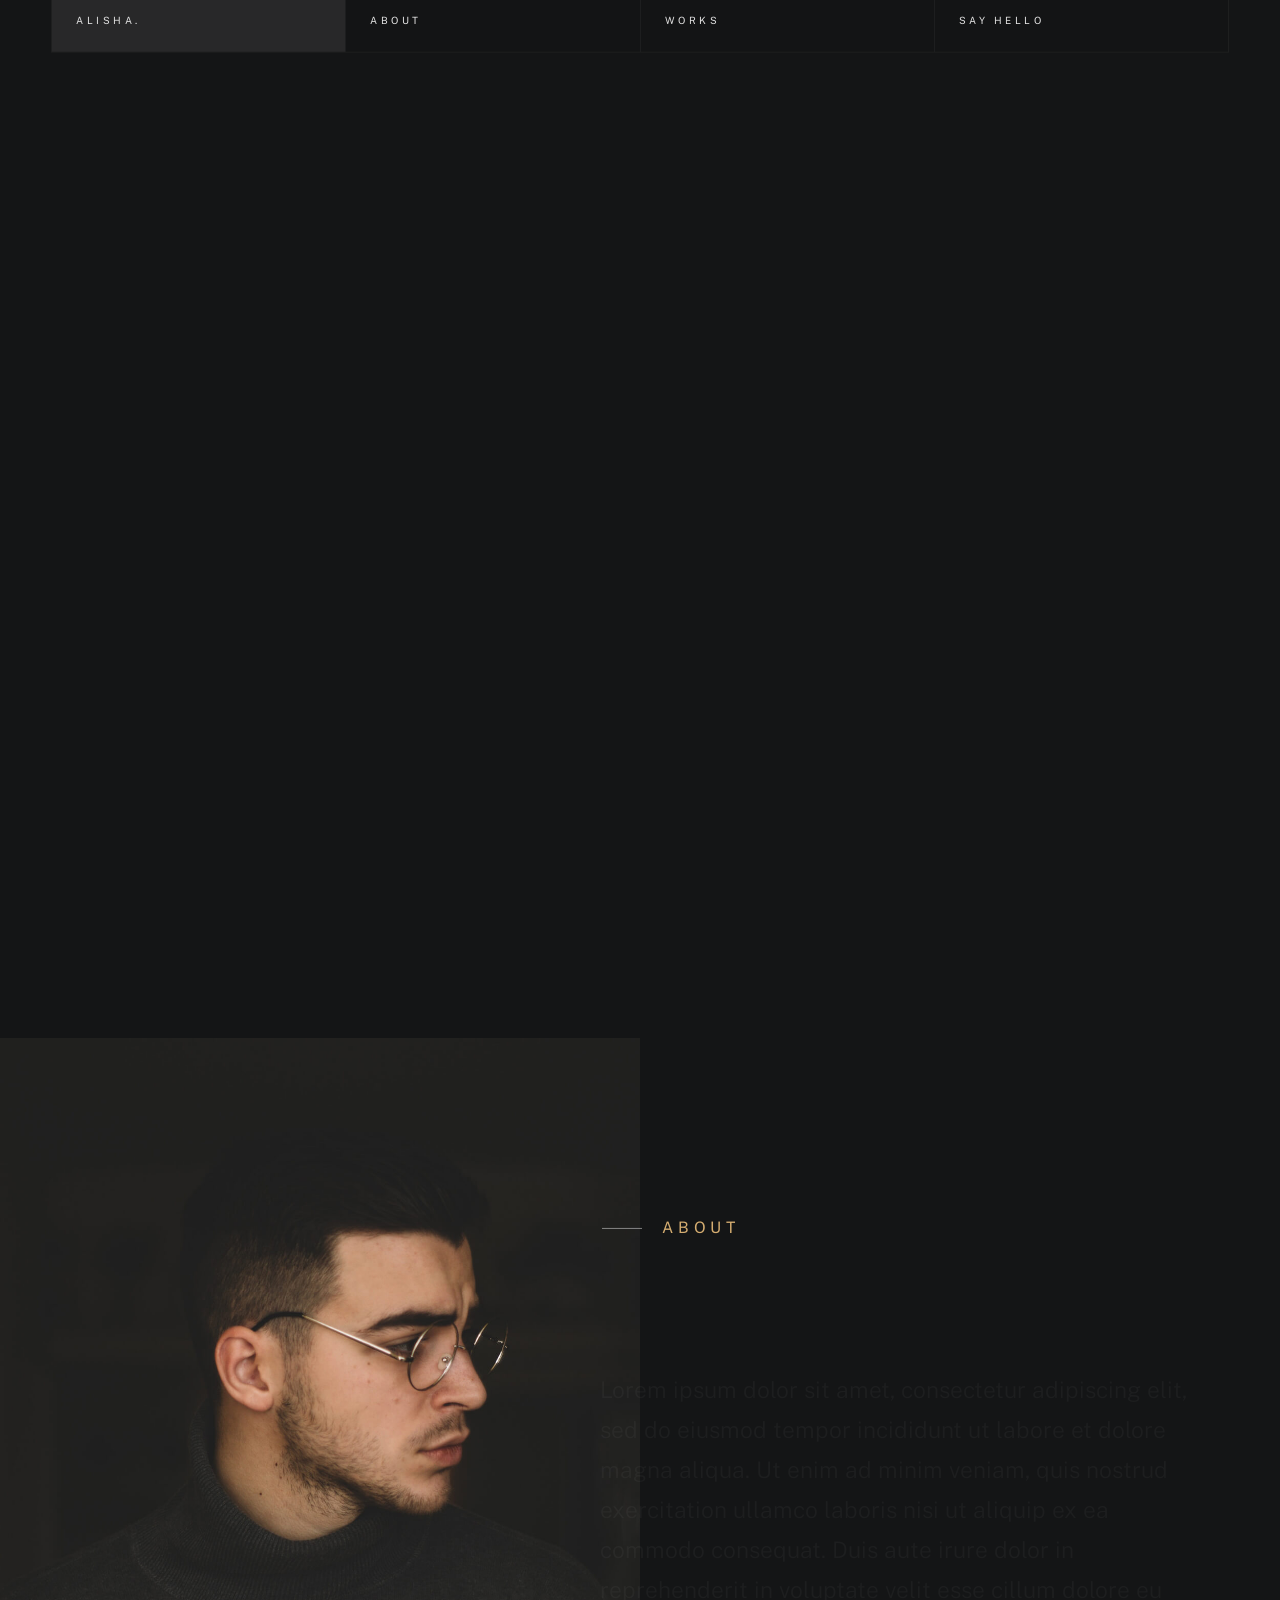
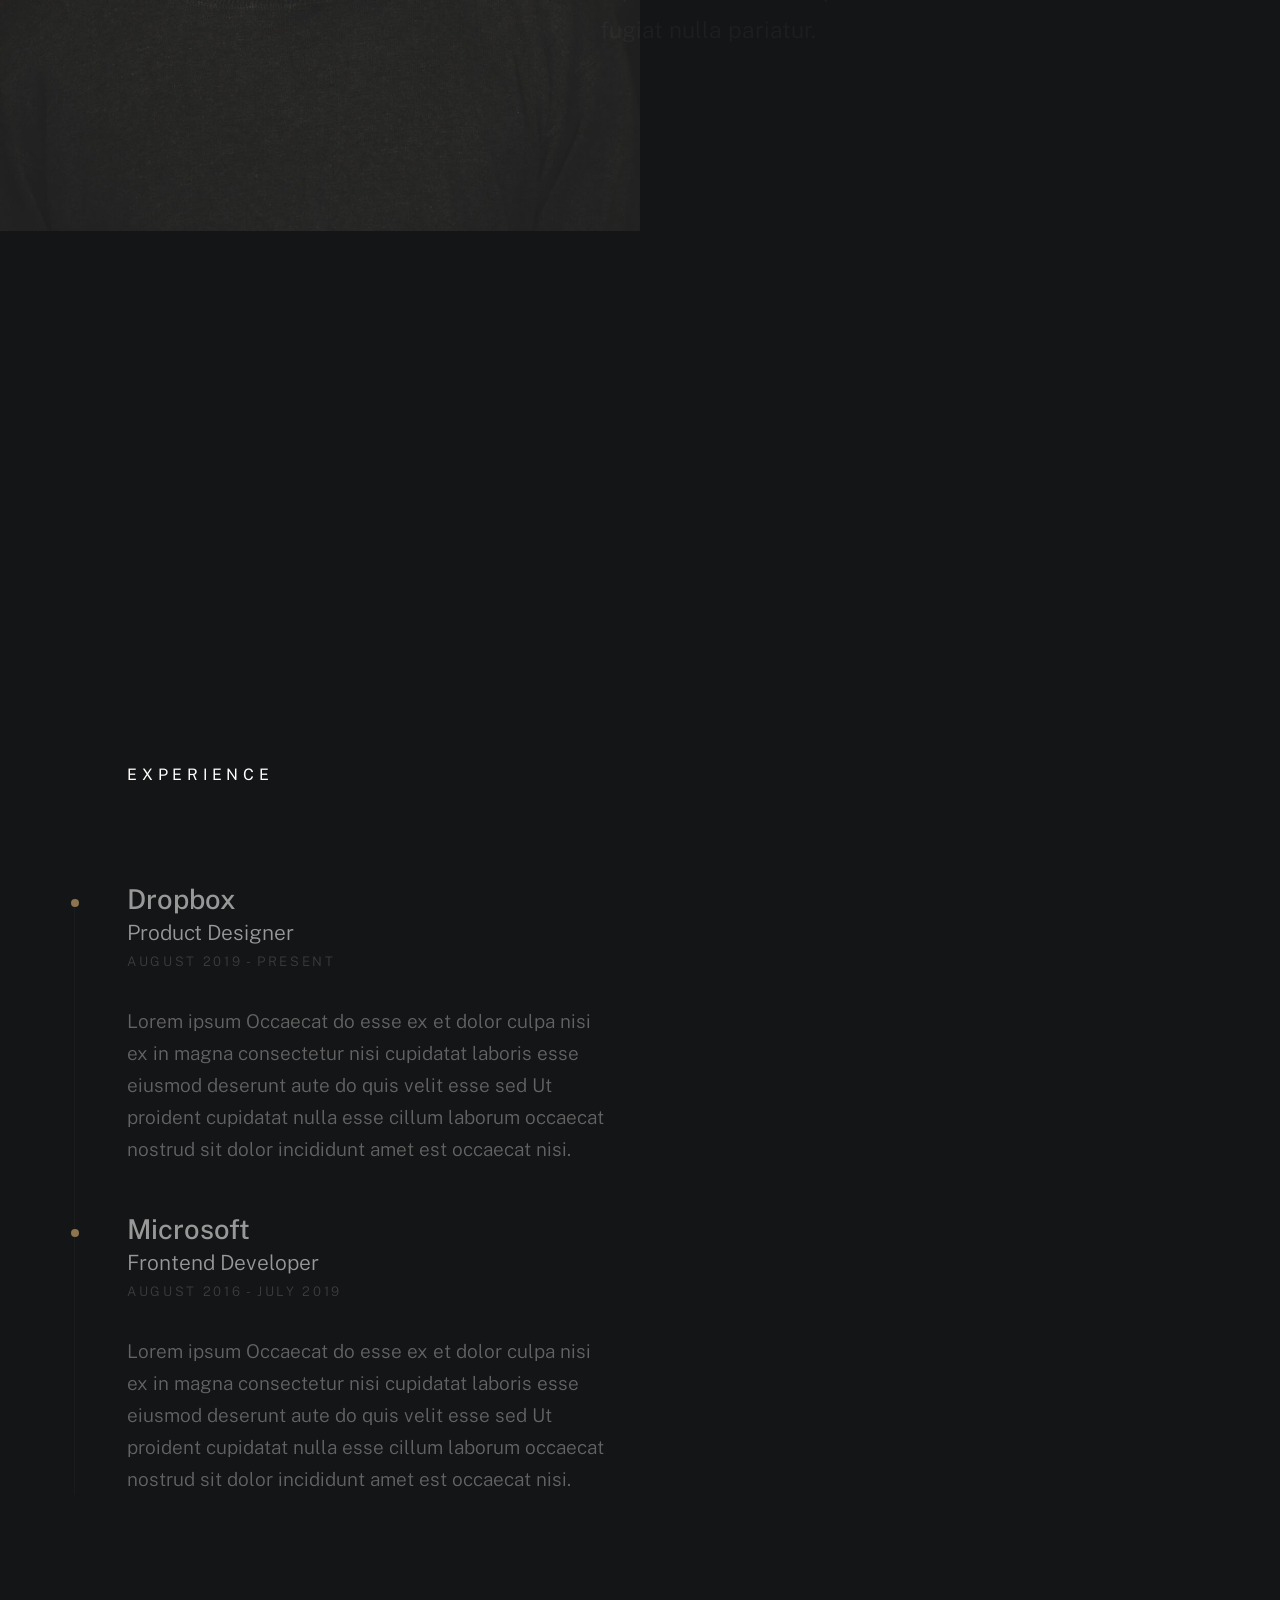
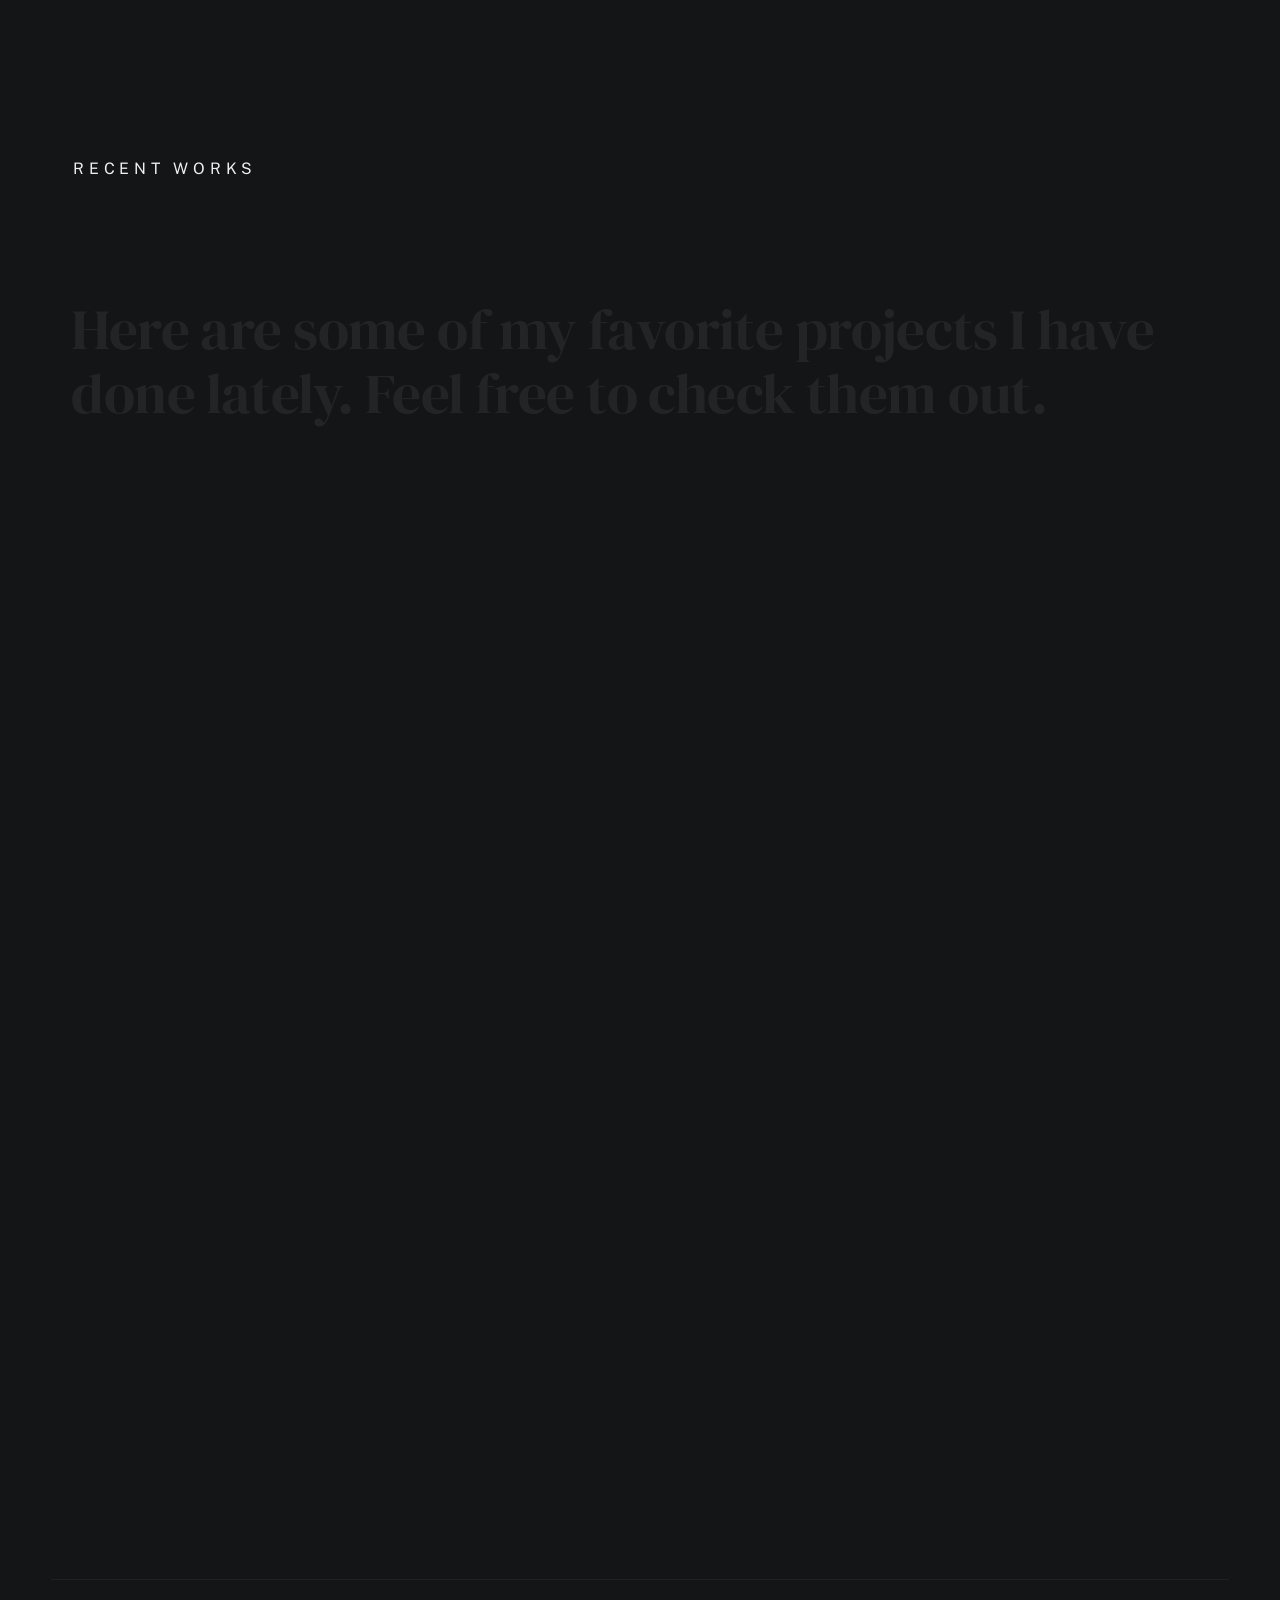
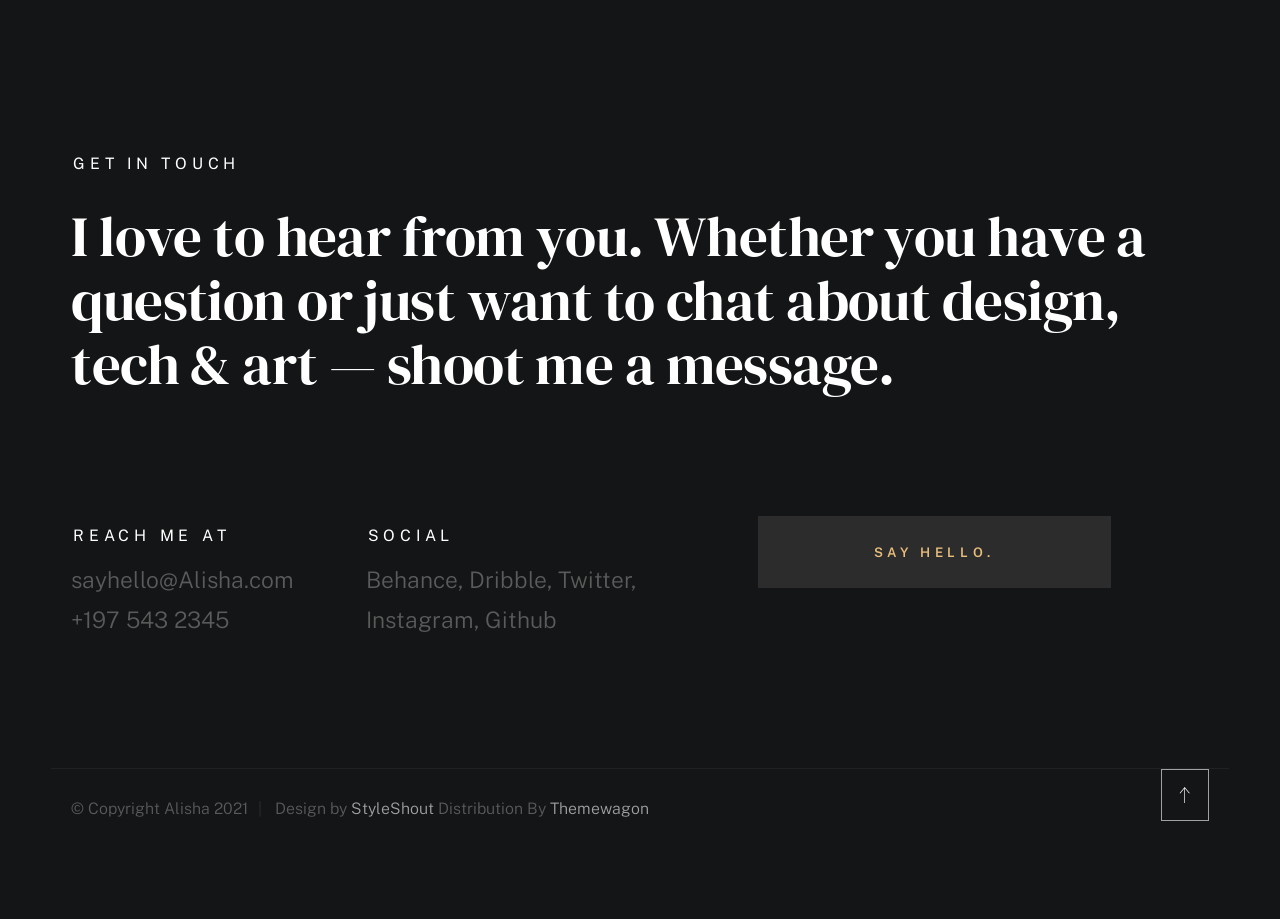
<file: index.html>
<!DOCTYPE html>
<html class="no-js ss-preload" lang="en">
<head>

    <!--- basic page needs
    ================================================== -->
    <meta charset="utf-8">
    <title>Alisha</title>
    <meta name="description" content="">
    <meta name="author" content="">

    <!-- mobile specific metas
    ================================================== -->
    <meta name="viewport" content="width=device-width, initial-scale=1">

    <!-- CSS
    ================================================== -->
    <link rel="stylesheet" href="css/vendor.css">
    <link rel="stylesheet" href="css/styles.css">

    <!-- favicons
    ================================================== -->
    <link rel="apple-touch-icon" sizes="180x180" href="apple-touch-icon.png">
    <link rel="icon" type="image/png" sizes="32x32" href="favicon-32x32.png">
    <link rel="icon" type="image/png" sizes="16x16" href="favicon-16x16.png">
    <link rel="manifest" href="site.webmanifest">

</head>

<body id="top">


    <!-- # preloader
    ================================================== -->
    <div id="preloader">
        <div id="loader">
        </div>
    </div>


    <!-- # page wrap
    ================================================== -->
    <div class="s-pagewrap">

        <div class="circles">
            <span></span>
            <span></span>
            <span></span>
            <span></span>
            <span></span>
        </div>


        <!-- ## site header 
        ================================================== -->
        <header class="s-header">

            <div class="header-mobile">
                <span class="mobile-home-link"><a href="index.html">Alisha.</a></span>
                <a class="mobile-menu-toggle" href="#0"><span>Menu</span></a>
            </div>

            <div class="row wide main-nav-wrap">
                <nav class="column lg-12 main-nav">
                    <ul>
                        <!-- <li><a href="index.html" class="home-link">Alisha.</a></li> -->
                        <li class="current"><a href="#intro" class="smoothscroll">Alisha.</a></li>
                        <li><a href="#about" class="smoothscroll">About</a></li>
                        <li><a href="#works" class="smoothscroll">Works</a></li>
                        <li><a href="#contact" class="smoothscroll">Say Hello</a></li>
                    </ul>
                </nav>
            </div>

        </header> <!-- end s-header -->


        <!-- ## main content
        ==================================================- -->
        <main class="s-content">


            <!-- ### intro
            ================================================== -->
            <section id="intro" class="s-intro target-section">

                <div class="row intro-content wide">

                    <div class="column">
                        <div class="text-pretitle with-line">
                            Hello World
                        </div>

                        <h1 class="text-huge-title">
                            I am Alisha, <br>
                            a digital designer <br>
                            & frontend <br> 
                            developer based <br>
                            in Somewhere.
                        </h1>
                    </div>

                    <ul class="intro-social">
                        <li><a href="#0">Behance</a></li>
                        <li><a href="#0">Twitter</a></li>
                        <li><a href="#0">Dribbble</a></li>
                        <li><a href="#0">Instagram</a></li>
                    </ul>

                </div> <!-- end intro content -->

                <a href="#about" class="intro-scrolldown smoothscroll">
                    <svg width="24" height="24" viewBox="0 0 24 24" xmlns="http://www.w3.org/2000/svg" fill-rule="evenodd" clip-rule="evenodd"><path d="M11 21.883l-6.235-7.527-.765.644 7.521 9 7.479-9-.764-.645-6.236 7.529v-21.884h-1v21.883z"/></svg>
                </a>

            </section> <!-- end s-intro -->


            <!-- ### about
            ================================================== -->
            <section id="about" class="s-about target-section">


                <div class="row about-info wide" data-animate-block>

                    <div class="column lg-6 md-12 about-info__pic-block">
                        <img src="images/about-photo.jpg" 
                             srcset="images/about-photo.jpg 1x, images/about-photo@2x.jpg 2x" alt="" class="about-info__pic" data-animate-el>
                    </div>

                    <div class="column lg-6 md-12">
                        <div class="about-info__text" >

                            <h2 class="text-pretitle with-line" data-animate-el>
                                About
                            </h2>
                            <p class="attention-getter" data-animate-el>
                                Lorem ipsum dolor sit amet, consectetur adipiscing elit, sed do eiusmod 
                                tempor incididunt ut labore et dolore magna aliqua. Ut enim ad minim 
                                veniam, quis nostrud exercitation ullamco laboris nisi ut aliquip ex 
                                ea commodo consequat. Duis aute irure dolor in reprehenderit in voluptate 
                                velit esse cillum dolore eu fugiat nulla pariatur.
                            </p>
                            <a href="#0" class="btn btn--medium u-fullwidth" data-animate-el>Download CV</a>

                        </div>
                    </div>
                </div> <!-- about-info -->


                <div class="row about-expertise" data-animate-block>
                    <div class="column lg-12">

                        <h2 class="text-pretitle" data-animate-el>Expertise</h2>

                        <ul class="skills-list h1" data-animate-el>
                            <li>Visual Design</li>
                            <li>Branding Identity</li>
                            <li>UI Design</li>
                            <li>Product Design</li>
                            <li>Prototyping</li>
                            <li>Illustration</li>
                        </ul>

                    </div>
                </div> <!-- end about-expertise -->


                <div class="row about-timelines" data-animate-block>

                    <div class="column lg-6 tab-12">

                        <h2 class="text-pretitle" data-animate-el>
                            Experience
                        </h2>

                        <div class="timeline" data-animate-el>

                            <div class="timeline__block">
                                <div class="timeline__bullet"></div>
                                <div class="timeline__header">
                                    <h4 class="timeline__title">Dropbox</h3>
                                    <h5 class="timeline__meta">Product Designer</h5>
                                    <p class="timeline__timeframe">August 2019 - Present</p>
                                </div>
                                <div class="timeline__desc">
                                    <p>Lorem ipsum Occaecat do esse ex et dolor culpa nisi ex in magna consectetur nisi cupidatat laboris esse eiusmod deserunt aute do quis velit esse sed Ut proident cupidatat nulla esse cillum laborum occaecat nostrud sit dolor incididunt amet est occaecat nisi.</p>
                                </div>
                            </div>
    
                            <div class="timeline__block">
                                <div class="timeline__bullet"></div>
                                <div class="timeline__header">
                                    <h4 class="timeline__title">Microsoft</h4>
                                    <h5 class="timeline__meta">Frontend Developer</h5>
                                    <p class="timeline__timeframe">August 2016 - July 2019</p>
                                </div>
                                <div class="timeline__desc">
                                    <p>Lorem ipsum Occaecat do esse ex et dolor culpa nisi ex in magna consectetur nisi cupidatat laboris esse eiusmod deserunt aute do quis velit esse sed Ut proident cupidatat nulla esse cillum laborum occaecat nostrud sit dolor incididunt amet est occaecat nisi.</p>
                                </div>
                            </div>
    
                        </div> <!-- end timeline -->

                    </div> <!-- end column -->

                    <div class="column lg-6 tab-12">

                        <h2 class="text-pretitle" data-animate-el>
                            Education
                        </h2>

                        <div class="timeline" data-animate-el>

                            <div class="timeline__block">
                                <div class="timeline__bullet"></div>
                                <div class="timeline__header">
                                    <h4 class="timeline__title">University of Life</h3>
                                    <h5 class="timeline__meta">Master in Graphic Design</h5>
                                    <p class="timeline__timeframe">April 2015</p>
                                </div>
                                <div class="timeline__desc">
                                    <p>Lorem ipsum Occaecat do esse ex et dolor culpa nisi ex in magna consectetur nisi cupidatat laboris esse eiusmod deserunt aute do quis velit esse sed Ut proident cupidatat nulla esse cillum laborum occaecat nostrud sit dolor incididunt amet est occaecat nisi.</p>
                                </div>
                            </div>
    
                            <div class="timeline__block">
                                <div class="timeline__bullet"></div>
                                <div class="timeline__header">
                                    <h4 class="timeline__title">School of Cool Designers</h4>
                                    <h5 class="timeline__meta">B.A. Degree in Graphic Design</h5>
                                    <p class="timeline__timeframe">August 2012</p>
                                </div>
                                <div class="timeline__desc">
                                    <p>Lorem ipsum Occaecat do esse ex et dolor culpa nisi ex in magna consectetur nisi cupidatat laboris esse eiusmod deserunt aute do quis velit esse sed Ut proident cupidatat nulla esse cillum laborum occaecat nostrud sit dolor incididunt amet est occaecat nisi.</p>
                                </div>
                            </div>
    
                        </div> <!-- end timeline -->
                        
                    </div> <!-- end column -->


                </div> <!-- end about-timelines -->

            </section> <!-- end s-about -->


            <!-- ### works
            ================================================== -->
            <section id="works" class="s-works target-section">


                <div class="row works-portfolio">

                    <div class="column lg-12" data-animate-block>

                        <h2 class="text-pretitle" data-animate-el>
                            Recent Works
                        </h2>
                        <p class="h1" data-animate-el>
                            Here are some of my favorite projects I have done lately. Feel free to check them out.
                        </p>
    
                        <ul class="folio-list row block-lg-one-half block-stack-on-1000">

                            <li class="folio-list__item column" data-animate-el>
                                <a class="folio-list__item-link" href="#modal-01">
                                    <div class="folio-list__item-pic">
                                        <img src="images/portfolio/fuji.jpg"
                                             srcset="images/portfolio/fuji.jpg 1x, images/portfolio/fuji@2x.jpg 2x"  alt="">
                                    </div>
                                    
                                    <div class="folio-list__item-text">
                                        <div class="folio-list__item-cat">
                                            Website
                                        </div>
                                        <div class="folio-list__item-title">
                                            Retro Camera.
                                        </div>
                                    </div>
                                </a>
                                <a class="folio-list__proj-link" href="#" title="project link">
                                    <svg width="15" height="15" viewBox="0 0 15 15" fill="none" xmlns="http://www.w3.org/2000/svg"><path d="M8.14645 3.14645C8.34171 2.95118 8.65829 2.95118 8.85355 3.14645L12.8536 7.14645C13.0488 7.34171 13.0488 7.65829 12.8536 7.85355L8.85355 11.8536C8.65829 12.0488 8.34171 12.0488 8.14645 11.8536C7.95118 11.6583 7.95118 11.3417 8.14645 11.1464L11.2929 8H2.5C2.22386 8 2 7.77614 2 7.5C2 7.22386 2.22386 7 2.5 7H11.2929L8.14645 3.85355C7.95118 3.65829 7.95118 3.34171 8.14645 3.14645Z" fill="currentColor" fill-rule="evenodd" clip-rule="evenodd"></path></svg>
                                </a>
                            </li> <!--end folio-list__item -->

                            <li class="folio-list__item column" data-animate-el>
                                <a class="folio-list__item-link" href="#modal-02">
                                    <div class="folio-list__item-pic">
                                        <img src="images/portfolio/lamp.jpg" 
                                             srcset="images/portfolio/lamp.jpg 1x, images/portfolio/lamp@2x.jpg 2x" alt="">
                                    </div>
                                    
                                    <div class="folio-list__item-text">
                                        <div class="folio-list__item-cat">
                                            Product Design
                                        </div>
                                        <div class="folio-list__item-title">
                                            The White Lamp.
                                        </div>
                                    </div>
                                </a>
                                <a class="folio-list__proj-link" href="#" title="project link">
                                    <svg width="15" height="15" viewBox="0 0 15 15" fill="none" xmlns="http://www.w3.org/2000/svg"><path d="M8.14645 3.14645C8.34171 2.95118 8.65829 2.95118 8.85355 3.14645L12.8536 7.14645C13.0488 7.34171 13.0488 7.65829 12.8536 7.85355L8.85355 11.8536C8.65829 12.0488 8.34171 12.0488 8.14645 11.8536C7.95118 11.6583 7.95118 11.3417 8.14645 11.1464L11.2929 8H2.5C2.22386 8 2 7.77614 2 7.5C2 7.22386 2.22386 7 2.5 7H11.2929L8.14645 3.85355C7.95118 3.65829 7.95118 3.34171 8.14645 3.14645Z" fill="currentColor" fill-rule="evenodd" clip-rule="evenodd"></path></svg>
                                </a>
                            </li> <!--end folio-list__item -->

                            <li class="folio-list__item column" data-animate-el>
                                <a class="folio-list__item-link" href="#modal-03">
                                    <div class="folio-list__item-pic">
                                        <img src="images/portfolio/rucksack.jpg" 
                                             srcset="images/portfolio/rucksack.jpg 1x, images/portfolio/rucksack@2x.jpg 2x" alt="">
                                    </div>
                                    
                                    <div class="folio-list__item-text">
                                        <div class="folio-list__item-cat">
                                            Branding
                                        </div>
                                        <div class="folio-list__item-title">
                                            Rucksuck.
                                        </div>
                                    </div>
                                </a>
                                <a class="folio-list__proj-link" href="#" title="project link">
                                    <svg width="15" height="15" viewBox="0 0 15 15" fill="none" xmlns="http://www.w3.org/2000/svg"><path d="M8.14645 3.14645C8.34171 2.95118 8.65829 2.95118 8.85355 3.14645L12.8536 7.14645C13.0488 7.34171 13.0488 7.65829 12.8536 7.85355L8.85355 11.8536C8.65829 12.0488 8.34171 12.0488 8.14645 11.8536C7.95118 11.6583 7.95118 11.3417 8.14645 11.1464L11.2929 8H2.5C2.22386 8 2 7.77614 2 7.5C2 7.22386 2.22386 7 2.5 7H11.2929L8.14645 3.85355C7.95118 3.65829 7.95118 3.34171 8.14645 3.14645Z" fill="currentColor" fill-rule="evenodd" clip-rule="evenodd"></path></svg>
                                </a>
                            </li> <!--end folio-list__item -->

                            <li class="folio-list__item column" data-animate-el>
                                <a class="folio-list__item-link" href="#modal-04">
                                    <div class="folio-list__item-pic">
                                        <img src="images/portfolio/skaterboy.jpg"
                                             srcset="images/portfolio/skaterboy.jpg 1x, images/portfolio/skaterboy@2x.jpg 2x" alt="">
                                    </div>
                                    
                                    <div class="folio-list__item-text">
                                        <div class="folio-list__item-cat">
                                            Website
                                        </div>
                                        <div class="folio-list__item-title">
                                            Since Day One.
                                        </div>
                                    </div>
                                </a>
                                <a class="folio-list__proj-link" href="#" title="project link">
                                    <svg width="15" height="15" viewBox="0 0 15 15" fill="none" xmlns="http://www.w3.org/2000/svg"><path d="M8.14645 3.14645C8.34171 2.95118 8.65829 2.95118 8.85355 3.14645L12.8536 7.14645C13.0488 7.34171 13.0488 7.65829 12.8536 7.85355L8.85355 11.8536C8.65829 12.0488 8.34171 12.0488 8.14645 11.8536C7.95118 11.6583 7.95118 11.3417 8.14645 11.1464L11.2929 8H2.5C2.22386 8 2 7.77614 2 7.5C2 7.22386 2.22386 7 2.5 7H11.2929L8.14645 3.85355C7.95118 3.65829 7.95118 3.34171 8.14645 3.14645Z" fill="currentColor" fill-rule="evenodd" clip-rule="evenodd"></path></svg>
                                </a>
                            </li> <!--end folio-list__item -->

                            <li class="folio-list__item column" data-animate-el>
                                <a class="folio-list__item-link" href="#modal-05">
                                    <div class="folio-list__item-pic">
                                        <img src="images/portfolio/sanddunes.jpg" 
                                             srcset="images/portfolio/sanddunes.jpg 1x, images/portfolio/sanddunes@2x.jpg 2x" alt="">
                                    </div>
                                    
                                    <div class="folio-list__item-text">
                                        <div class="folio-list__item-cat">
                                            Illustration
                                        </div>
                                        <div class="folio-list__item-title">
                                            Sand Dunes.
                                        </div>
                                    </div>
                                </a>
                                <a class="folio-list__proj-link" href="#" title="project link">
                                    <svg width="15" height="15" viewBox="0 0 15 15" fill="none" xmlns="http://www.w3.org/2000/svg"><path d="M8.14645 3.14645C8.34171 2.95118 8.65829 2.95118 8.85355 3.14645L12.8536 7.14645C13.0488 7.34171 13.0488 7.65829 12.8536 7.85355L8.85355 11.8536C8.65829 12.0488 8.34171 12.0488 8.14645 11.8536C7.95118 11.6583 7.95118 11.3417 8.14645 11.1464L11.2929 8H2.5C2.22386 8 2 7.77614 2 7.5C2 7.22386 2.22386 7 2.5 7H11.2929L8.14645 3.85355C7.95118 3.65829 7.95118 3.34171 8.14645 3.14645Z" fill="currentColor" fill-rule="evenodd" clip-rule="evenodd"></path></svg>
                                </a>
                            </li> <!--end folio-list__item -->

                            <li class="folio-list__item column" data-animate-el>
                                <a class="folio-list__item-link" href="#modal-06">
                                    <div class="folio-list__item-pic">
                                        <img src="images/portfolio/minimalismo.jpg" 
                                             srcset="images/portfolio/minimalismo.jpg 1x, images/portfolio/minimalismo@2x.jpg 2x" alt="">
                                    </div>
                                    
                                    <div class="folio-list__item-text">
                                        <div class="folio-list__item-cat">
                                            Branding
                                        </div>
                                        <div class="folio-list__item-title">
                                            Minimalismo.
                                        </div>
                                    </div>
                                </a>
                                <a class="folio-list__proj-link" href="#" title="project link">
                                    <svg width="15" height="15" viewBox="0 0 15 15" fill="none" xmlns="http://www.w3.org/2000/svg"><path d="M8.14645 3.14645C8.34171 2.95118 8.65829 2.95118 8.85355 3.14645L12.8536 7.14645C13.0488 7.34171 13.0488 7.65829 12.8536 7.85355L8.85355 11.8536C8.65829 12.0488 8.34171 12.0488 8.14645 11.8536C7.95118 11.6583 7.95118 11.3417 8.14645 11.1464L11.2929 8H2.5C2.22386 8 2 7.77614 2 7.5C2 7.22386 2.22386 7 2.5 7H11.2929L8.14645 3.85355C7.95118 3.65829 7.95118 3.34171 8.14645 3.14645Z" fill="currentColor" fill-rule="evenodd" clip-rule="evenodd"></path></svg>
                                </a>
                            </li> <!--end folio-list__item -->

                        </ul> <!-- end folio-list -->

                    </div> <!-- end column -->


                    <!-- Modal Templates Popup
                    -------------------------------------------- -->
                    <div id="modal-01" hidden>
                        <div class="modal-popup">
                            <img src="images/portfolio/gallery/g-fuji.jpg" alt="">
                
                            <div class="modal-popup__desc">
                                <h5>Retro Camera</h5>
                                <p>Odio soluta enim quos sit asperiores rerum rerum repudiandae cum. Vel voluptatem alias qui assumenda iure et expedita voluptatem. Ratione officiis quae.</p>
                                <ul class="modal-popup__cat">
                                    <li>Branding</li>
                                    <li>Product Design</li>
                                </ul>
                            </div>
                
                            <a href="https://www.behance.net/" class="modal-popup__details">Project link</a>
                        </div>
                    </div> <!-- end modal -->

                    <div id="modal-02" hidden>
                        <div class="modal-popup">
                            <img src="images/portfolio/gallery/g-lamp.jpg" alt="">
                
                            <div class="modal-popup__desc">
                                <h5>The White Lamp</h5>
                                <p>Proin gravida nibh vel velit auctor aliquet. Aenean sollicitudin, lorem quis bibendum auctor, nisi elit consequat ipsum, nec sagittis sem nibh id elit.</p>
                                <ul class="modal-popup__cat">
                                    <li>Branding</li>
                                </ul>
                            </div>
                
                            <a href="https://www.behance.net/" class="modal-popup__details">Project link</a>
                        </div>
                    </div> <!-- end modal -->

                    <div id="modal-03" hidden>
                        <div class="modal-popup">
                            <img src="images/portfolio/gallery/g-rucksack.jpg" alt="">
                
                            <div class="modal-popup__desc">
                                <h5>Rucksuck</h5>
                                <p>Exercitationem reprehenderit quod explicabo consequatur aliquid ut magni ut. Deleniti quo corrupti illum velit eveniet ratione necessitatibus ipsam mollitia.</p>
                                <ul class="modal-popup__cat">
                                    <li>Product Design</li>
                                </ul>
                            </div>
                
                            <a href="https://www.behance.net/" class="modal-popup__details">Project link</a>
                        </div>
                    </div> <!-- end modal -->

                    <div id="modal-04" hidden>
                        <div class="modal-popup">
                            <img src="images/portfolio/gallery/g-skaterboy.jpg" alt="">
                
                            <div class="modal-popup__desc">
                                <h5>Since Day One</h5>
                                <p>Dolores velit qui quos nobis. Aliquam delectus voluptas quos possimus non voluptatem voluptas voluptas. Est doloribus eligendi porro doloribus voluptatum.</p>
                                <ul class="modal-popup__cat">
                                    <li>Website</li>
                                </ul>
                            </div>
                
                            <a href="https://www.behance.net/" class="modal-popup__details">Project link</a>
                        </div>
                    </div> <!-- end modal -->

                    <div id="modal-05" hidden>
                        <div class="modal-popup">

                            <img src="images/portfolio/gallery/g-sanddunes.jpg" alt="">
                
                            <div class="modal-popup__desc">
                                <h5>Sand Dunes</h5>
                                <p>Proin gravida nibh vel velit auctor aliquet. Aenean sollicitudin, lorem quis bibendum auctor, nisi elit consequat ipsum, nec sagittis sem nibh id elit.</p>
                                <ul class="modal-popup__cat">
                                    <li>Illustration</li>
                                </ul>
                            </div>
                
                            <a href="https://www.behance.net/" class="modal-popup__details">Project link</a>
                        </div>
                    </div> <!-- end modal -->

                    <div id="modal-06" hidden>
                        <div class="modal-popup">
                            <img src="images/portfolio/gallery/g-minimalismo.jpg" alt="">
                
                            <div class="modal-popup__desc">
                                <h5>Minimalismo</h5>
                                <p>Quisquam vel libero consequuntur autem voluptas. Qui aut vero. Omnis fugit mollitia cupiditate voluptas. Aenean sollicitudin, lorem quis bibendum auctor.</p>
                                <ul class="modal-popup__cat">
                                    <li>Branding</li>
                                    <li>Product Design</li>
                                </ul>
                            </div>
                
                            <a href="https://www.behance.net/" class="modal-popup__details">Project link</a>
                        </div>
                    </div> <!-- end modal -->

                </div> <!-- end works-portfolio -->


                <div class="row testimonials">
                    <div class="column lg-12" data-animate-block>
        
                        <div class="swiper-container testimonial-slider" data-animate-el>
        
                            <div class="swiper-wrapper">

                                <div class="testimonial-slider__slide swiper-slide">
                                    <div class="testimonial-slider__author">
                                        <img src="images/avatars/user-02.jpg" alt="Author image" class="testimonial-slider__avatar">
                                        <cite class="testimonial-slider__cite">
                                            <strong>Tim Cook</strong>
                                            <span>CEO, Apple</span>
                                        </cite>
                                    </div>
                                    <p>
                                    Molestiae incidunt consequatur quis ipsa autem nam sit enim magni. Voluptas tempore rem. 
                                    Explicabo a quaerat sint autem dolore ducimus ut consequatur neque.  Nisi dolores quaerat fuga rem nihil nostrum.
                                    Laudantium quia consequatur molestias delectus culpa.
                                    </p>
                                </div> <!-- end testimonial-slider__slide -->
                
                                <div class="testimonial-slider__slide swiper-slide">
                                    <div class="testimonial-slider__author">
                                        <img src="images/avatars/user-03.jpg" alt="Author image" class="testimonial-slider__avatar">
                                        <cite class="testimonial-slider__cite">
                                            <strong>Sundar Pichai</strong>
                                            <span>CEO, Google</span>
                                        </cite>
                                    </div>
                                    <p>
                                    Excepturi nam cupiditate culpa doloremque deleniti repellat. Veniam quos repellat voluptas animi adipisci.
                                    Nisi eaque consequatur. Voluptatem dignissimos ut ducimus accusantium perspiciatis.
                                    Quasi voluptas eius distinctio. Atque eos maxime.
                                    </p>
                                </div> <!-- end testimonial-slider__slide -->
                
                                <div class="testimonial-slider__slide swiper-slide">
                                    <div class="testimonial-slider__author">
                                        <img src="images/avatars/user-01.jpg" alt="Author image" class="testimonial-slider__avatar">
                                        <cite class="testimonial-slider__cite">
                                            <strong>Satya Nadella</strong>
                                            <span>CEO, Microsoft</span>
                                        </cite>
                                    </div>
                                    <p>
                                    Repellat dignissimos libero. Qui sed at corrupti expedita voluptas odit. Nihil ea quia nesciunt. Ducimus aut sed ipsam.  
                                    Autem eaque officia cum exercitationem sunt voluptatum accusamus. Quasi voluptas eius distinctio.
                                    Voluptatem dignissimos ut.
                                    </p>
                                </div> <!-- end testimonial-slider__slide -->
        
                                <div class="testimonial-slider__slide swiper-slide">
                                    <div class="testimonial-slider__author">
                                        <img src="images/avatars/user-06.jpg" alt="Author image" class="testimonial-slider__avatar">
                                        <cite class="testimonial-slider__cite">
                                            <strong>Jeff Bezos</strong>
                                            <span>CEO, Amazon</span>
                                        </cite>
                                    </div>
                                    <p>
                                    Nunc interdum lacus sit amet orci. Vestibulum dapibus nunc ac augue. Fusce vel dui. In ac felis 
                                    quis tortor malesuada pretium. Curabitur vestibulum aliquam leo. Qui sed at corrupti expedita voluptas odit. 
                                    Nihil ea quia nesciunt. Ducimus aut sed ipsam.
                                    </p>
                                </div> <!-- end testimonial-slider__slide -->
            
                            </div> <!-- end swiper-wrapper -->
        
                            <div class="swiper-pagination"></div>
        
                        </div> <!-- end swiper-container -->
        
                    </div> <!-- end column -->
                </div> <!-- end row testimonials -->

            </section> <!-- end s-works -->


            <!-- ### contact
            ================================================== -->
            <section id="contact" class="s-contact target-section">

                <div class="row contact-top">
                    <div class="column lg-12">
                        <h2 class="text-pretitle">
                            Get In Touch
                        </h2>

                        <p class="h1">
                            I love to hear from you.
                            Whether you have a question or just 
                            want to chat about design, tech & art — shoot me a message.
                        </p>
                    </div>
                </div> <!-- end contact-top -->

                <div class="row contact-bottom">
                    <div class="column lg-3 md-5 tab-6 stack-on-550 contact-block">
                        <h3 class="text-pretitle">Reach me at</h3>
                        <p class="contact-links">
                            <a href="mailto:sayhello@Alisha.com" class="mailtoui">sayhello@Alisha.com</a> <br>
                            <a href="tel:+1975432345">+197 543 2345</a>
                        </p>
                    </div>
                    <div class="column lg-4 md-5 tab-6 stack-on-550 contact-block">
                        <h3 class="text-pretitle">Social</h3>
                        <ul class="contact-social">
                            <li><a href="#0">Behance</a></li>
                            <li><a href="#0">Dribble</a></li>
                            <li><a href="#0">Twitter</a></li>
                            <li><a href="#0">Instagram</a></li>
                            <li><a href="#0">Github</a></li>
                        </ul>
                    </div>
                    <div class="column lg-4 md-12 contact-block">
                        <a href="mailto:sayhello@Alisha.com" class="mailtoui btn btn--medium u-fullwidth contact-btn">Say Hello.</a>
                    </div>
                </div> <!-- end contact-bottom -->

            </section> <!-- end contact -->

        </main> <!-- end s-content -->


        <!-- ## footer
        ================================================== -->
        <footer class="s-footer">

            <div class="row">
                <div class="column ss-copyright">
                    <span>© Copyright Alisha 2021</span> 
                    <span>Design by <a href="https://www.styleshout.com/">StyleShout</a> Distribution By <a href="https://themewagon.com">Themewagon</a></span>
                </div>

                <div class="ss-go-top">
                    <a class="smoothscroll" title="Back to Top" href="#top">
                        <svg xmlns="http://www.w3.org/2000/svg" viewBox="0 0 24 24" fill-rule="evenodd" clip-rule="evenodd"><path d="M11 2.206l-6.235 7.528-.765-.645 7.521-9 7.479 9-.764.646-6.236-7.53v21.884h-1v-21.883z"/></svg>
                    </a>
                </div>
            </div>

        </footer> <!-- end s-footer -->

    </div> <!-- end -s-pagewrap -->


    <!-- Java Script
    ================================================== -->
    <script src="js/plugins.js"></script>
    <script src="js/main.js"></script>

</body>
</html>
</file>
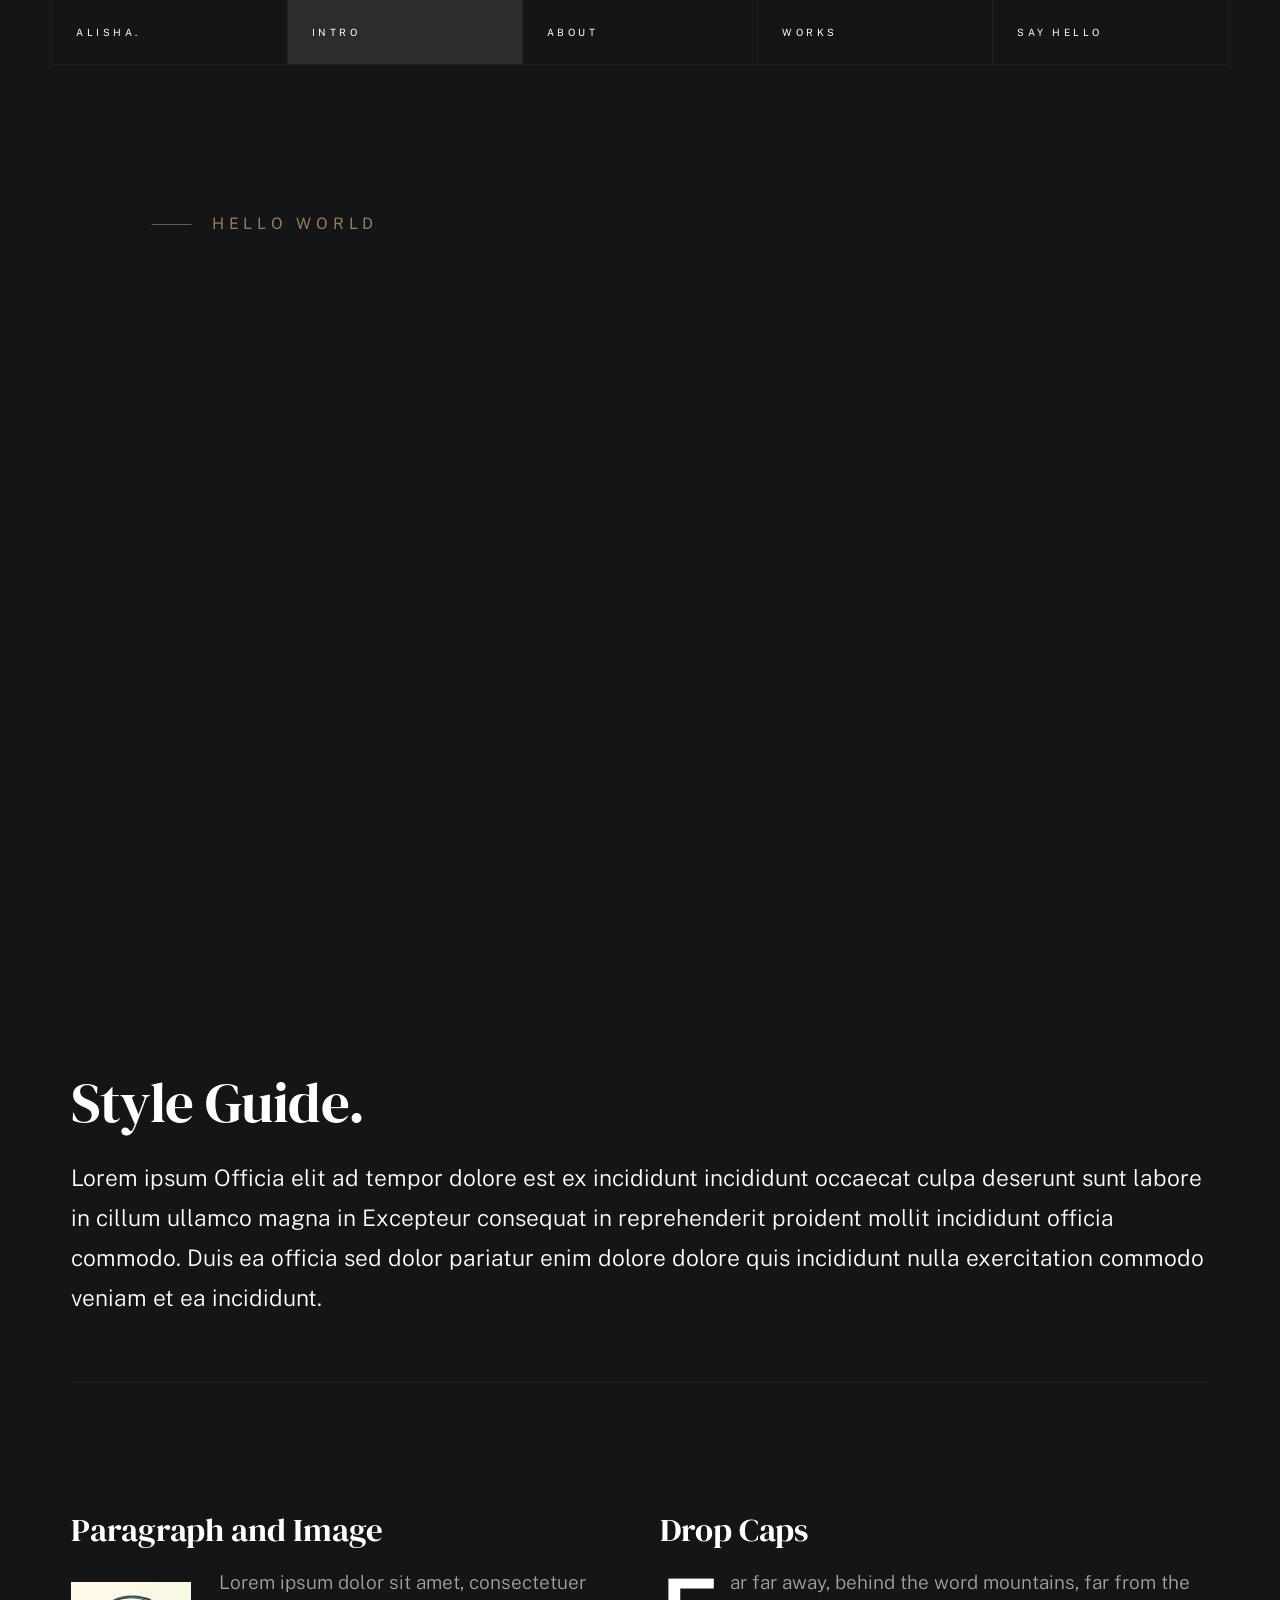
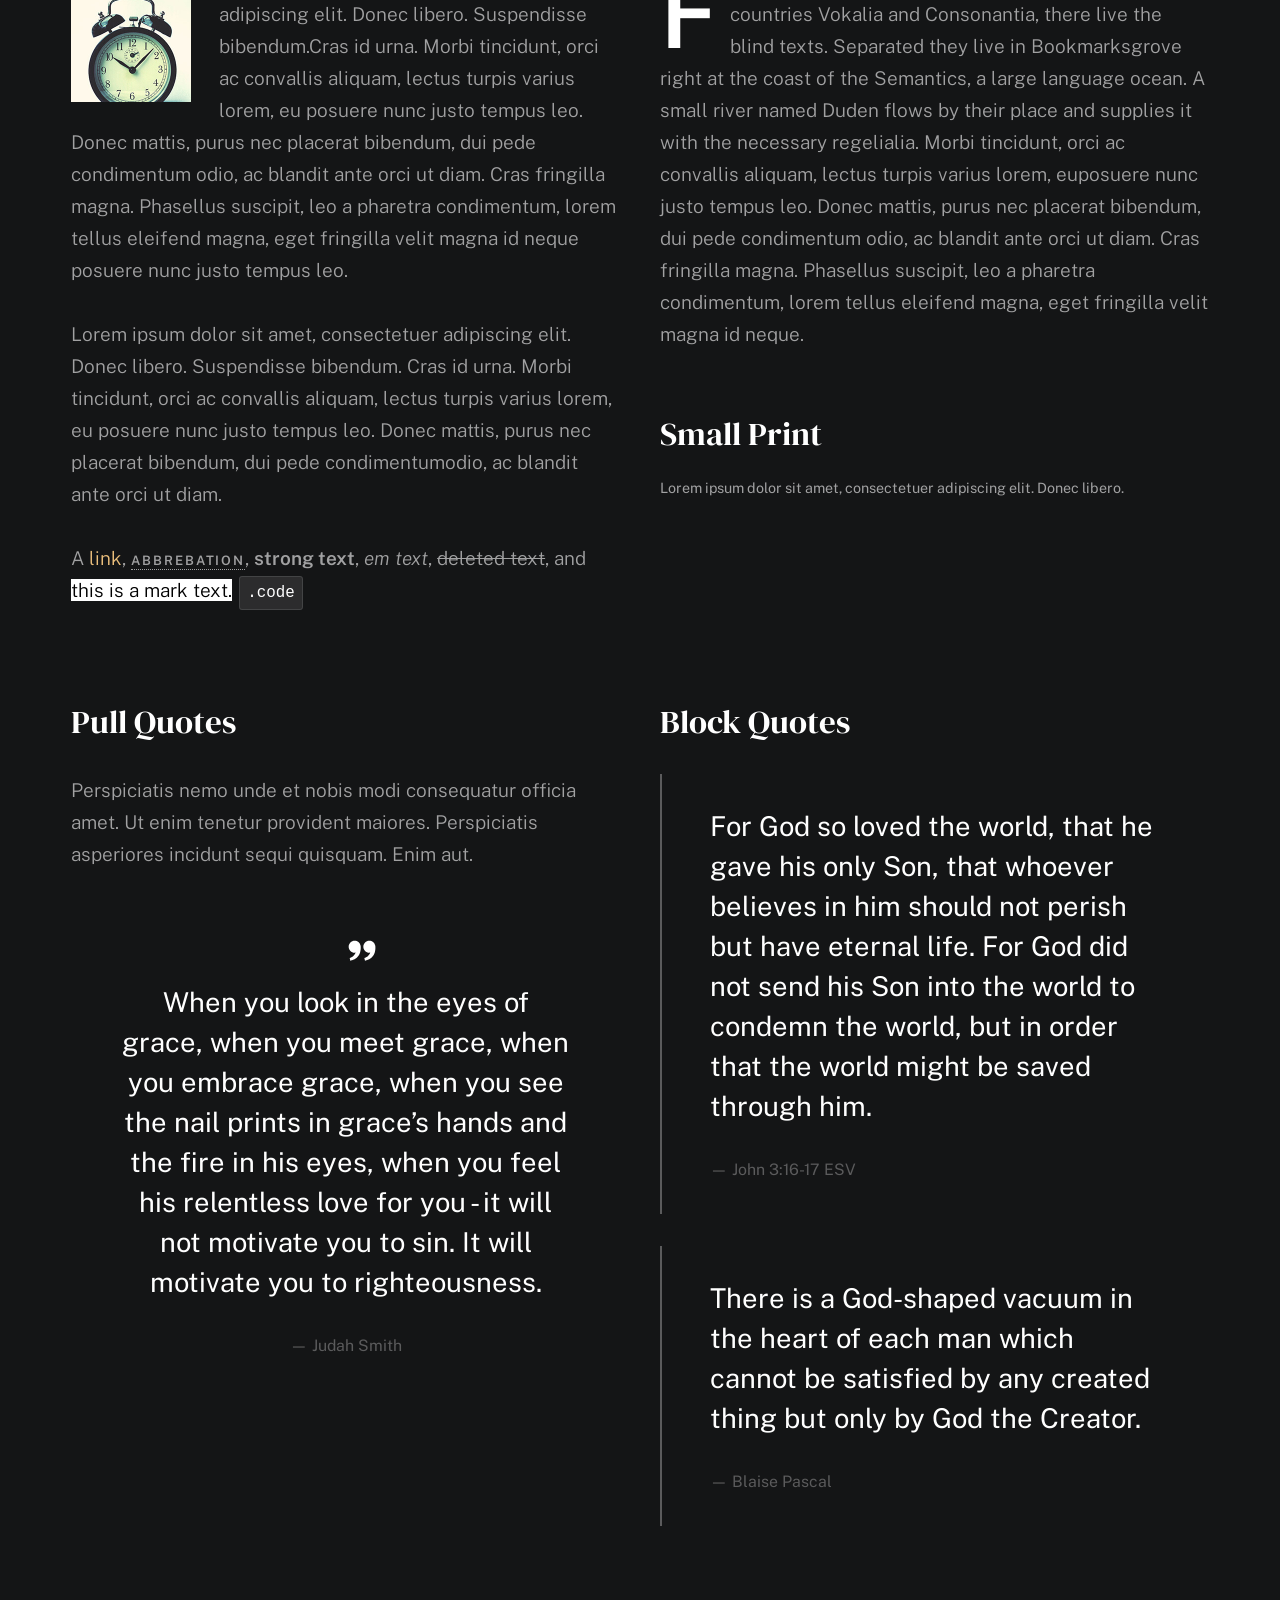
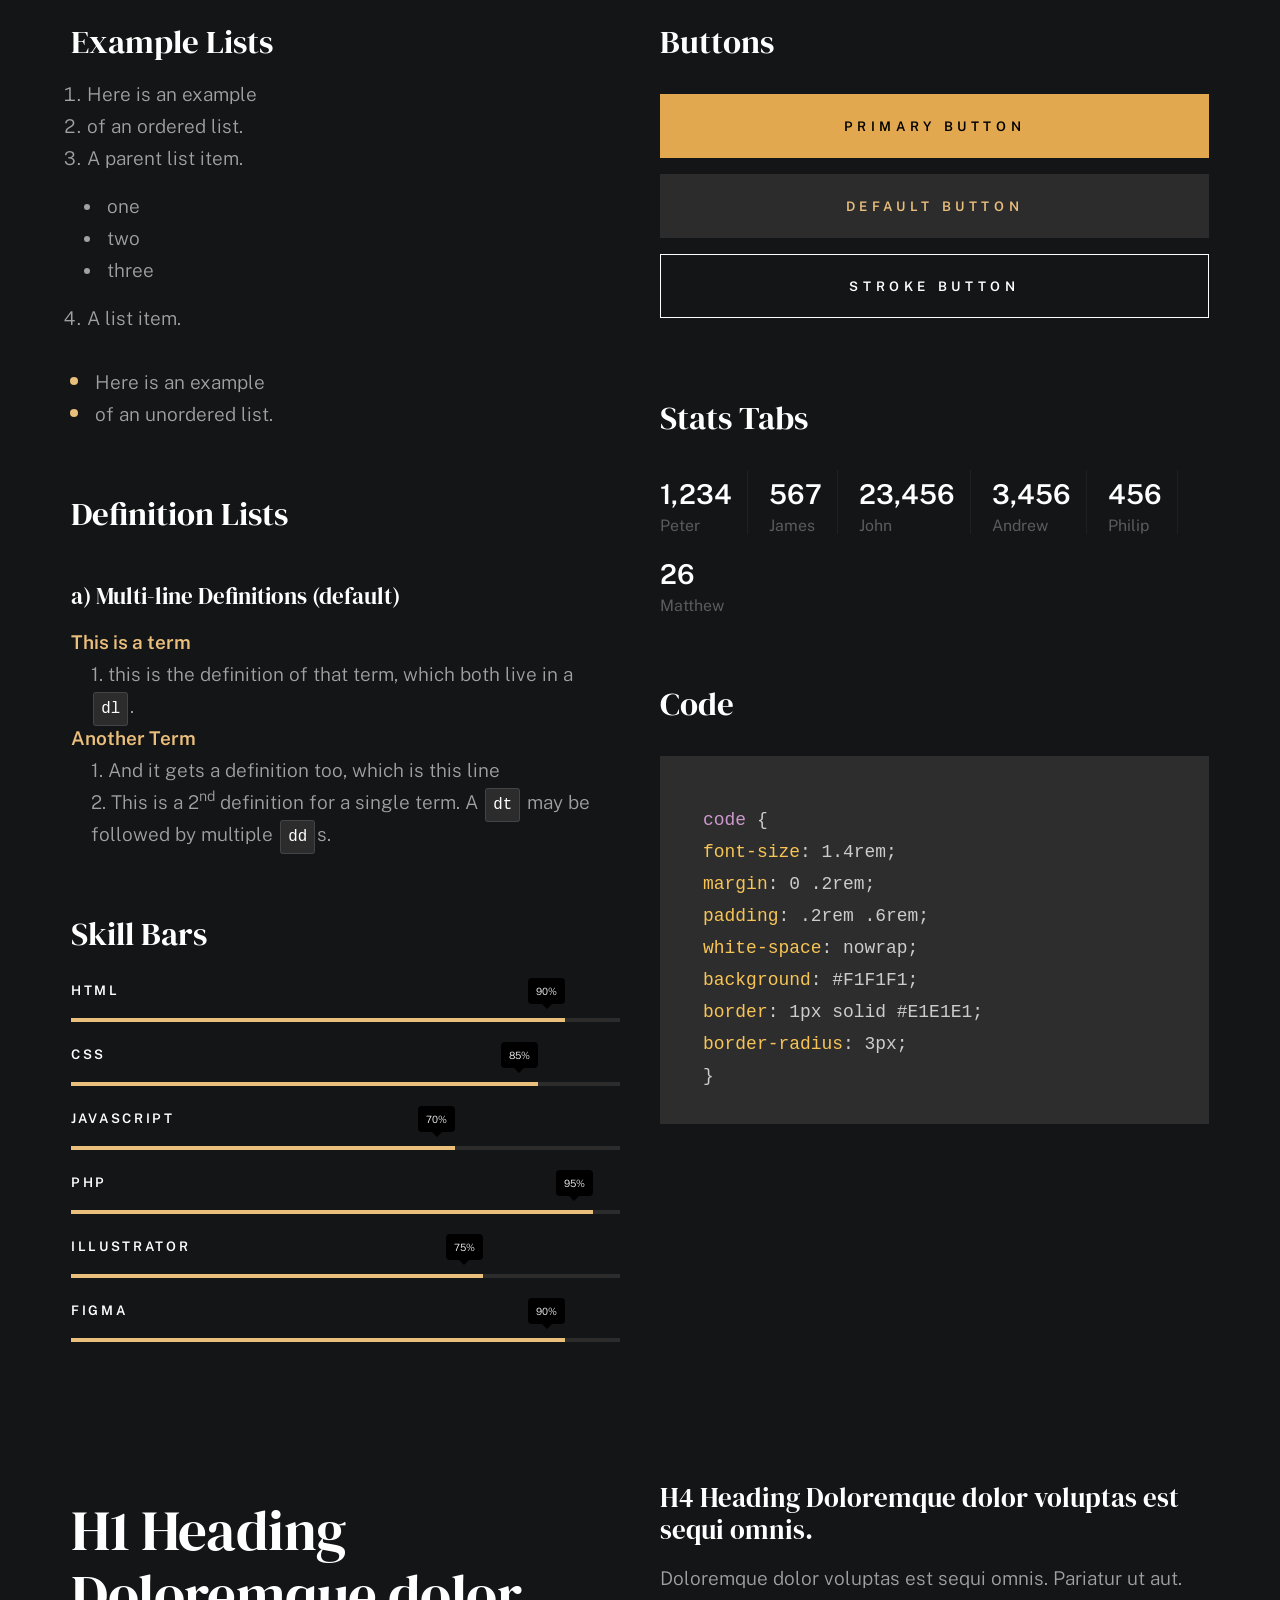
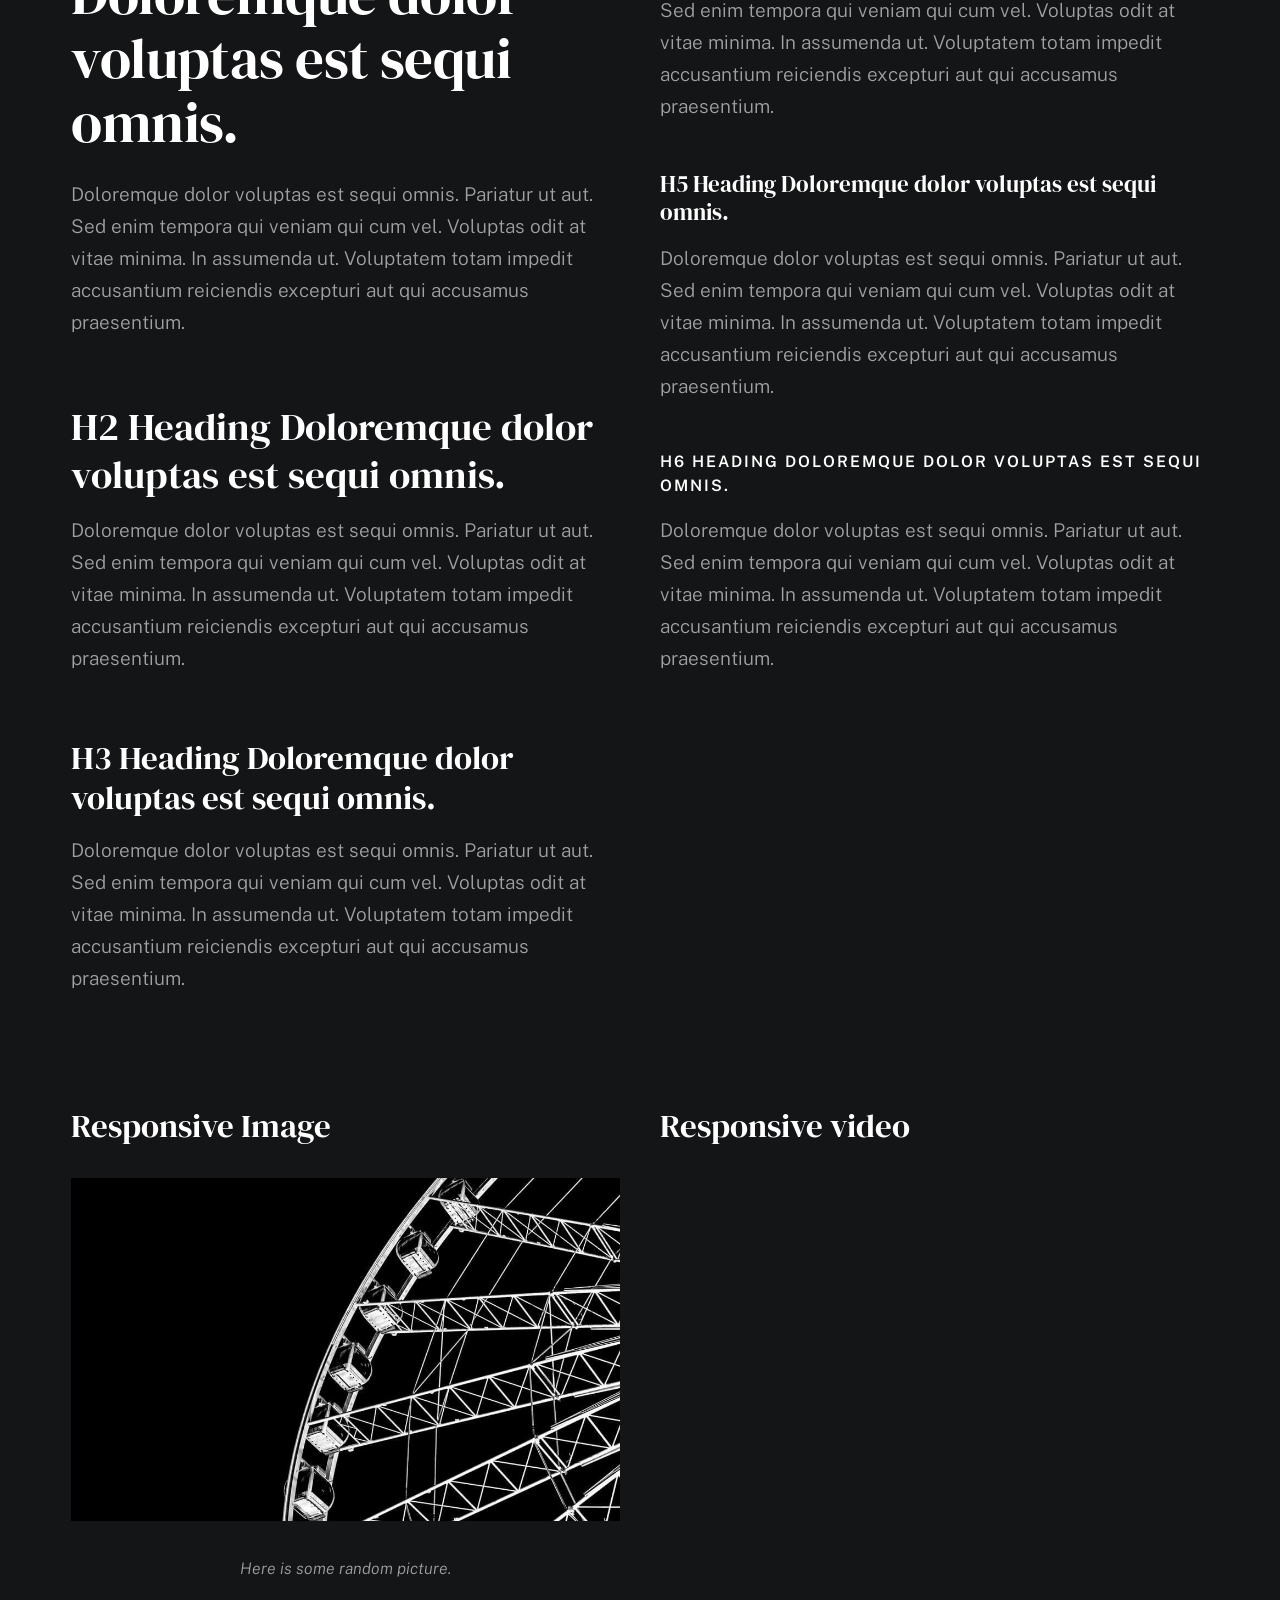
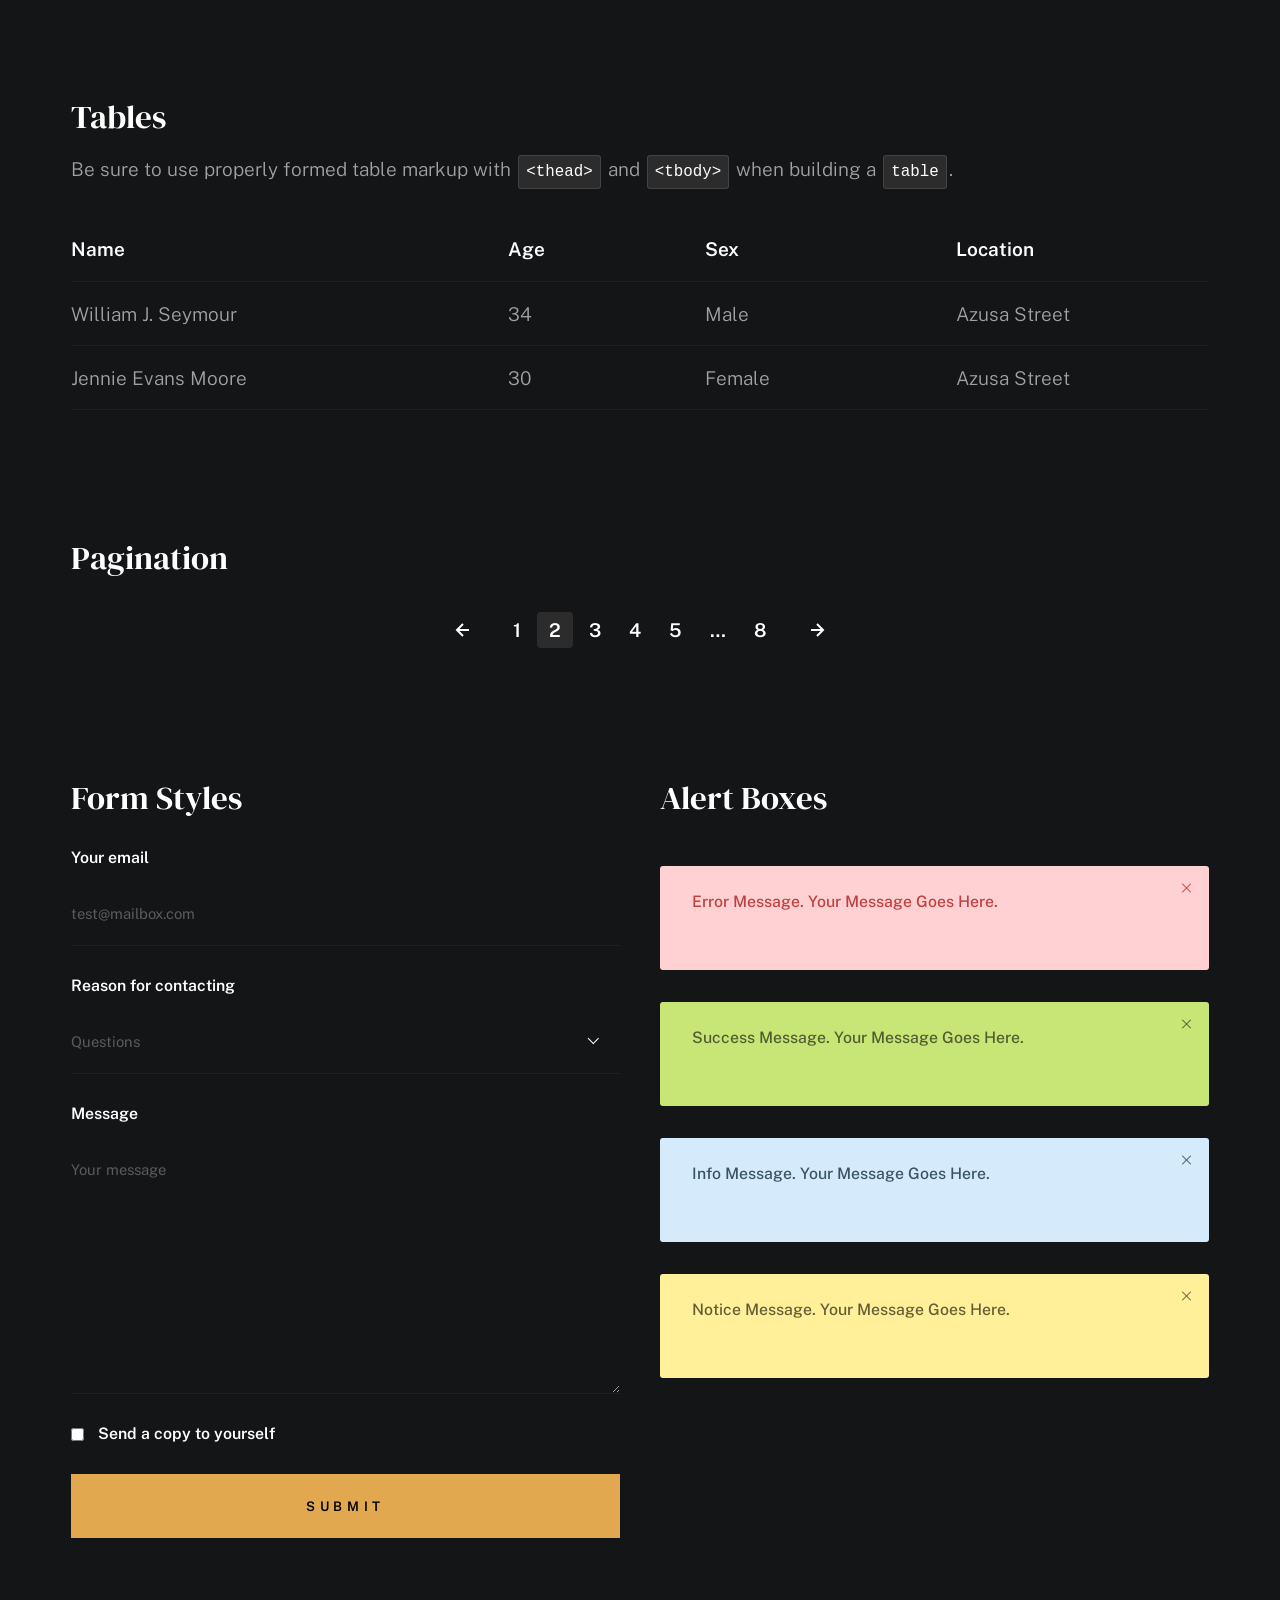
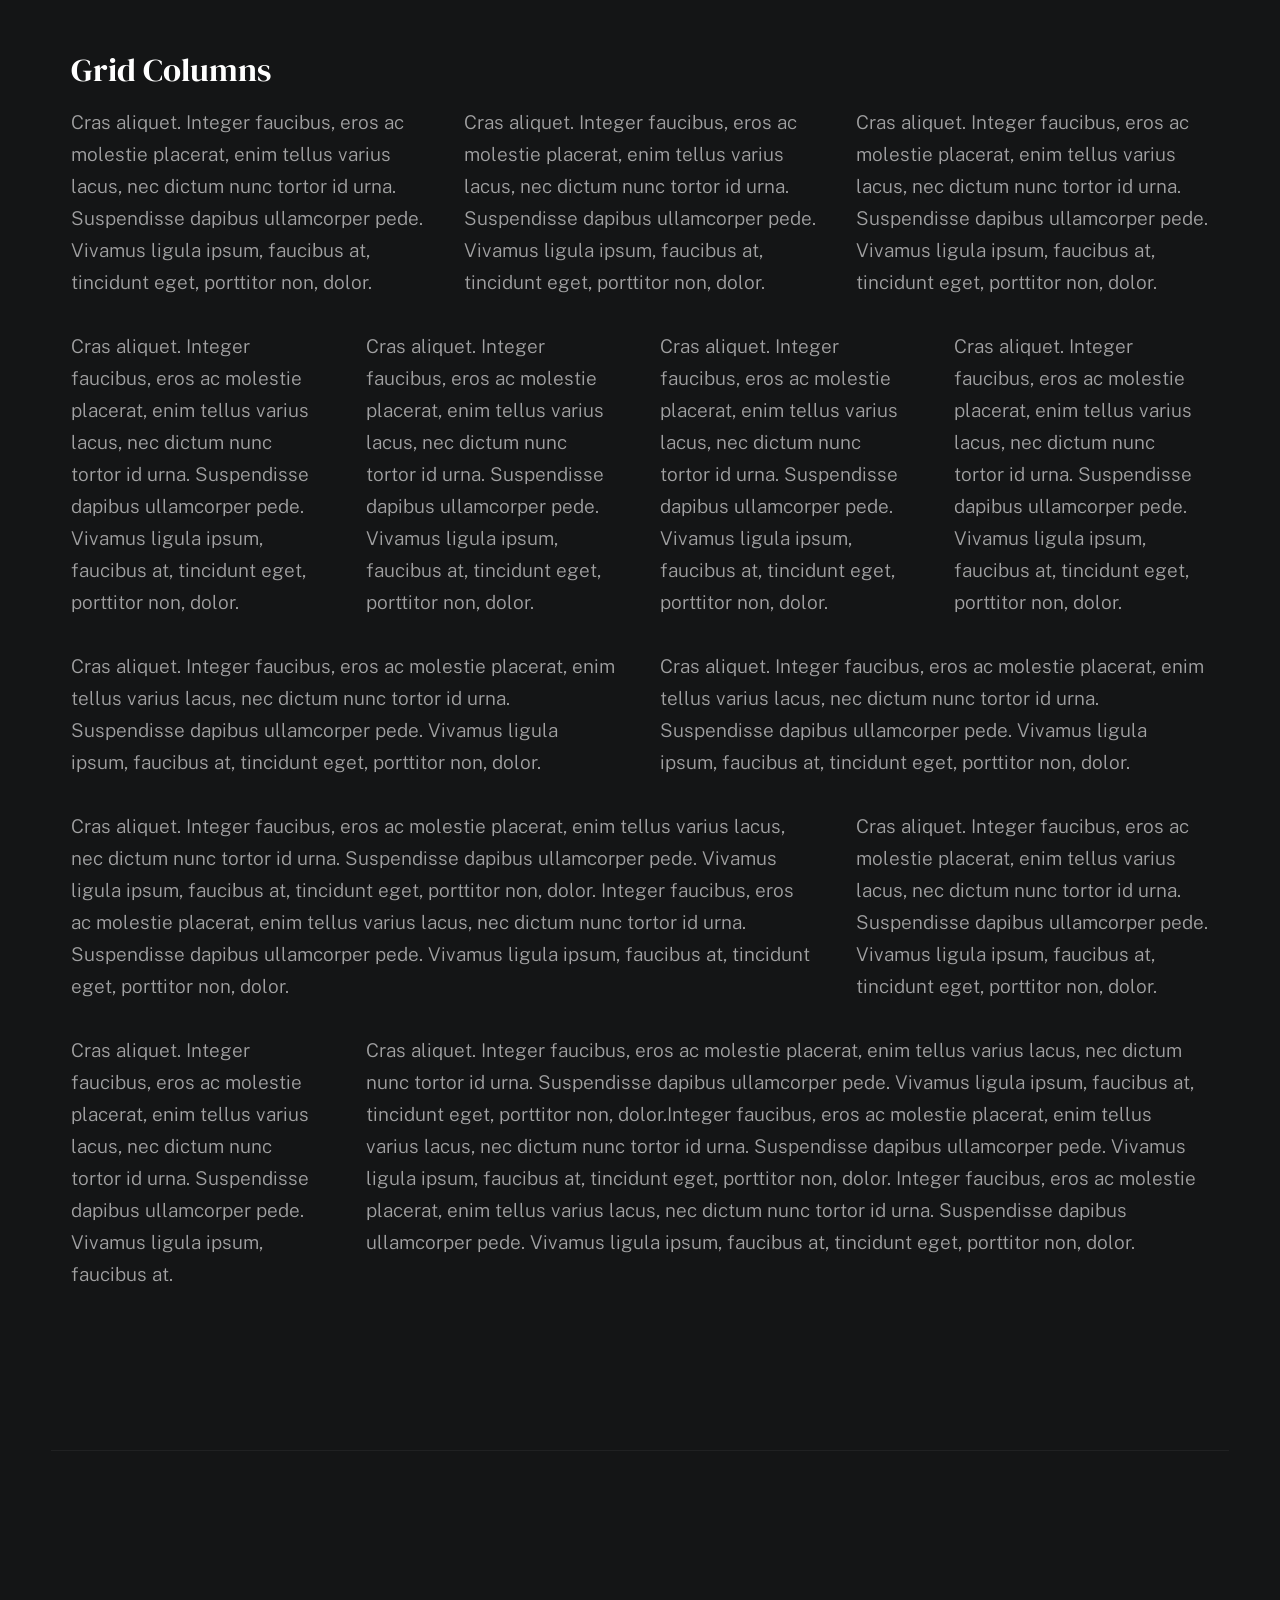
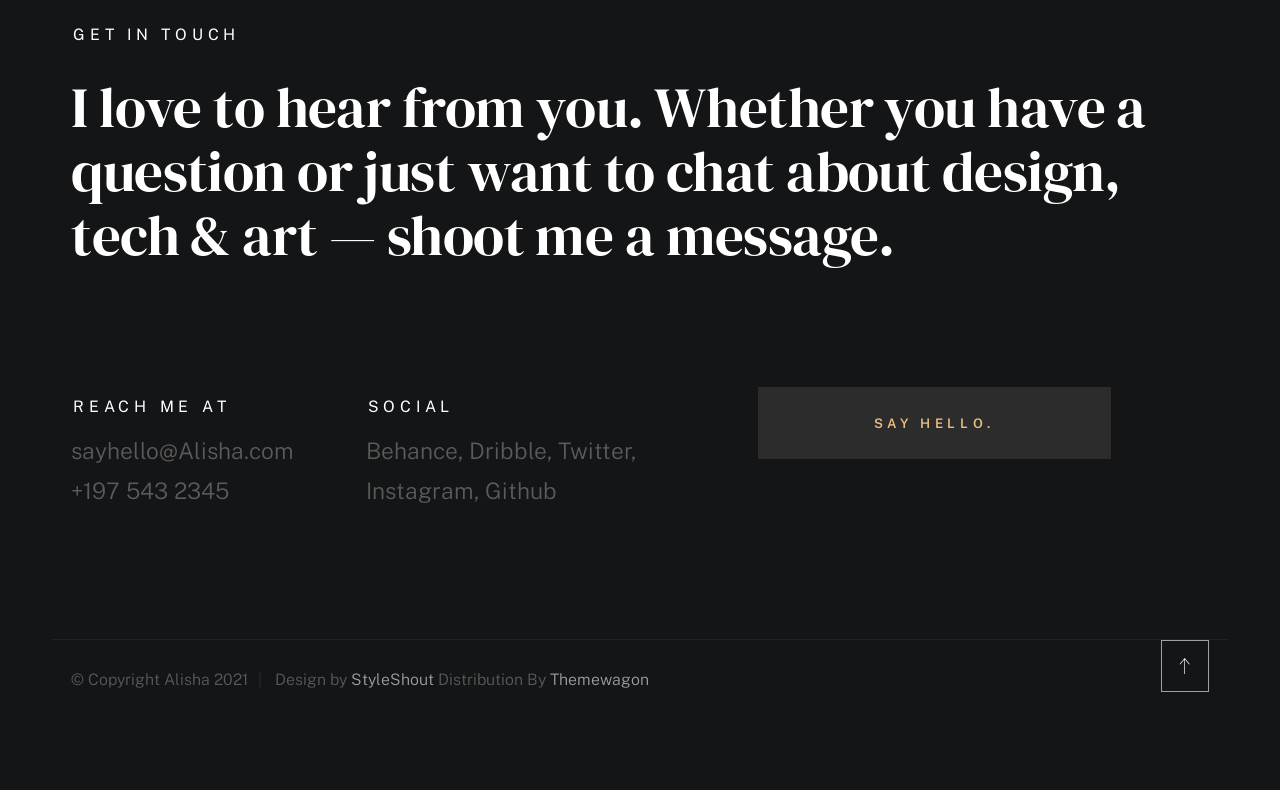
<file: styles.html>
<!DOCTYPE html>
<html class="no-js ss-preload" lang="en">
  <head>
    <!--- basic page needs
    ================================================== -->
    <meta charset="utf-8" />
    <title>Alisha - Styles</title>
    <meta name="description" content="" />
    <meta name="author" content="" />

    <!-- mobile specific metas
    ================================================== -->
    <meta name="viewport" content="width=device-width, initial-scale=1" />

    <!-- CSS
    ================================================== -->
    <link rel="stylesheet" href="css/vendor.css" />
    <link rel="stylesheet" href="css/styles.css" />

    <style type="text/css" media="screen">
      .s-styles {
        padding-top: var(--vspace-5);
        padding-bottom: var(--vspace-4);
        position: relative;
      }
      .s-styles .intro h1 {
        margin-top: 0;
      }
    </style>

    <!-- favicons
    ================================================== -->
    <link rel="apple-touch-icon" sizes="180x180" href="apple-touch-icon.png" />
    <link rel="icon" type="image/png" sizes="32x32" href="favicon-32x32.png" />
    <link rel="icon" type="image/png" sizes="16x16" href="favicon-16x16.png" />
    <link rel="manifest" href="site.webmanifest" />
  </head>

  <body id="top">
    <!-- # preloader
    ================================================== -->
    <div id="preloader">
      <div id="loader"></div>
    </div>

    <!-- # page wrap
    ================================================== -->
    <div class="s-pagewrap">
      <div class="circles">
        <span></span>
        <span></span>
        <span></span>
        <span></span>
        <span></span>
      </div>

      <!-- ## site header 
        ================================================== -->
      <header class="s-header">
        <div class="header-mobile">
          <span class="mobile-home-link"><a href="index.html">Alisha.</a></span>
          <a class="mobile-menu-toggle" href="#0"><span>Menu</span></a>
        </div>

        <div class="row wide main-nav-wrap">
          <nav class="column lg-12 main-nav">
            <ul>
              <li><a href="index.html" class="home-link">Alisha.</a></li>
              <li class="current"><a href="index.html">Intro</a></li>
              <li><a href="index.html">About</a></li>
              <li><a href="index.html">Works</a></li>
              <li><a href="index.html">Say Hello</a></li>
            </ul>
          </nav>
        </div>
      </header>
      <!-- end s-header -->

      <!-- ## main content
        ==================================================- -->
      <main class="s-content">
        <!-- ### intro
            ================================================== -->
        <section id="intro" class="s-intro">
          <div class="row intro-content wide">
            <div class="column">
              <div class="text-pretitle with-line">Hello World</div>

              <h1 class="text-huge-title">
                I am Alisha, <br />
                a digital designer <br />
                & frontend <br />
                developer based <br />
                in Somewhere.
              </h1>
            </div>

            <ul class="intro-social">
              <li><a href="#0">Behance</a></li>
              <li><a href="#0">Twitter</a></li>
              <li><a href="#0">Dribbble</a></li>
              <li><a href="#0">Instagram</a></li>
            </ul>
          </div>
          <!-- end intro content -->

          <a href="#styles" class="intro-scrolldown smoothscroll">
            <svg
              width="24"
              height="24"
              viewBox="0 0 24 24"
              xmlns="http://www.w3.org/2000/svg"
              fill-rule="evenodd"
              clip-rule="evenodd"
            >
              <path
                d="M11 21.883l-6.235-7.527-.765.644 7.521 9 7.479-9-.764-.645-6.236 7.529v-21.884h-1v21.883z"
              />
            </svg>
          </a>
        </section>
        <!-- end s-intro -->

        <!-- ### styles
            ================================================== -->
        <div id="styles" class="s-styles">
          <div class="row">
            <div class="column lg-12 intro">
              <h1>Style Guide.</h1>

              <p class="lead">
                Lorem ipsum Officia elit ad tempor dolore est ex incididunt
                incididunt occaecat culpa deserunt sunt labore in cillum ullamco
                magna in Excepteur consequat in reprehenderit proident mollit
                incididunt officia commodo. Duis ea officia sed dolor pariatur
                enim dolore dolore quis incididunt nulla exercitation commodo
                veniam et ea incididunt.
              </p>

              <hr />
            </div>
          </div>
          <!-- end row -->

          <div class="row">
            <div class="column lg-6 tab-12">
              <h3>Paragraph and Image</h3>

              <p>
                <a href="#"
                  ><img
                    width="120"
                    height="120"
                    class="u-pull-left"
                    alt="sample-image"
                    src="images/sample-image.jpg"
                /></a>
                Lorem ipsum dolor sit amet, consectetuer adipiscing elit. Donec
                libero. Suspendisse bibendum.Cras id urna. Morbi tincidunt, orci
                ac convallis aliquam, lectus turpis varius lorem, eu posuere
                nunc justo tempus leo. Donec mattis, purus nec placerat
                bibendum, dui pede condimentum odio, ac blandit ante orci ut
                diam. Cras fringilla magna. Phasellus suscipit, leo a pharetra
                condimentum, lorem tellus eleifend magna, eget fringilla velit
                magna id neque posuere nunc justo tempus leo.
              </p>

              <p>
                Lorem ipsum dolor sit amet, consectetuer adipiscing elit. Donec
                libero. Suspendisse bibendum. Cras id urna. Morbi tincidunt,
                orci ac convallis aliquam, lectus turpis varius lorem, eu
                posuere nunc justo tempus leo. Donec mattis, purus nec placerat
                bibendum, dui pede condimentumodio, ac blandit ante orci ut
                diam.
              </p>

              <p>
                A <a href="#">link</a>,
                <abbr title="this really isn't a very good description"
                  >abbrebation</abbr
                >, <strong>strong text</strong>, <em>em text</em>,
                <del>deleted text</del>, and
                <mark>this is a mark text.</mark>
                <code>.code</code>
              </p>
            </div>

            <div class="column lg-6 tab-12">
              <h3>Drop Caps</h3>

              <p class="drop-cap">
                Far far away, behind the word mountains, far from the countries
                Vokalia and Consonantia, there live the blind texts. Separated
                they live in Bookmarksgrove right at the coast of the Semantics,
                a large language ocean. A small river named Duden flows by their
                place and supplies it with the necessary regelialia. Morbi
                tincidunt, orci ac convallis aliquam, lectus turpis varius
                lorem, euposuere nunc justo tempus leo. Donec mattis, purus nec
                placerat bibendum, dui pede condimentum odio, ac blandit ante
                orci ut diam. Cras fringilla magna. Phasellus suscipit, leo a
                pharetra condimentum, lorem tellus eleifend magna, eget
                fringilla velit magna id neque.
              </p>

              <h3>Small Print</h3>

              <p>
                <small
                  >Lorem ipsum dolor sit amet, consectetuer adipiscing elit.
                  Donec libero.</small
                >
              </p>
            </div>
          </div>
          <!-- end row -->

          <div class="row">
            <div class="column lg-6 tab-12">
              <h3 class="u-add-bottom">Pull Quotes</h3>

              <p>
                Perspiciatis nemo unde et nobis modi consequatur officia amet.
                Ut enim tenetur provident maiores. Perspiciatis asperiores
                incidunt sequi quisquam. Enim aut.
              </p>

              <figure class="pull-quote">
                <blockquote>
                  <p>
                    When you look in the eyes of grace, when you meet grace,
                    when you embrace grace, when you see the nail prints in
                    grace’s hands and the fire in his eyes, when you feel his
                    relentless love for you - it will not motivate you to sin.
                    It will motivate you to righteousness.
                  </p>

                  <footer>
                    <cite>Judah Smith</cite>
                  </footer>
                </blockquote>
              </figure>
            </div>

            <div class="column lg-6 tab-12">
              <h3 class="u-add-bottom">Block Quotes</h3>

              <blockquote cite="http://where-i-got-my-info-from.com">
                <p>
                  For God so loved the world, that he gave his only Son, that
                  whoever believes in him should not perish but have eternal
                  life. For God did not send his Son into the world to condemn
                  the world, but in order that the world might be saved through
                  him.
                </p>

                <footer>
                  <cite>
                    <a href="#0">John 3:16-17 ESV</a>
                  </cite>
                </footer>
              </blockquote>

              <blockquote>
                <p>
                  There is a God-shaped vacuum in the heart of each man which
                  cannot be satisfied by any created thing but only by God the
                  Creator.
                </p>

                <footer>
                  <cite>Blaise Pascal</cite>
                </footer>
              </blockquote>
            </div>
          </div>
          <!-- end row -->

          <div class="row u-add-half-bottom">
            <div class="column lg-6 tab-12">
              <h3>Example Lists</h3>

              <ol>
                <li>Here is an example</li>
                <li>of an ordered list.</li>
                <li>
                  A parent list item.
                  <ul>
                    <li>one</li>
                    <li>two</li>
                    <li>three</li>
                  </ul>
                </li>
                <li>A list item.</li>
              </ol>

              <ul class="disc">
                <li>Here is an example</li>
                <li>of an unordered list.</li>
              </ul>

              <h3>Definition Lists</h3>

              <h5>a) Multi-line Definitions (default)</h5>

              <dl class="dictionary-style">
                <dt><strong>This is a term</strong></dt>
                <dd>
                  this is the definition of that term, which both live in a
                  <code>dl</code>.
                </dd>
                <dt><strong>Another Term</strong></dt>
                <dd>And it gets a definition too, which is this line</dd>
                <dd>
                  This is a 2<sup>nd</sup> definition for a single term. A
                  <code>dt</code> may be followed by multiple <code>dd</code>s.
                </dd>
              </dl>

              <h3 class="u-add-bottom">Skill Bars</h3>

              <ul class="skill-bars">
                <li>
                  <div class="progress percent90"><span>90%</span></div>
                  <strong>HTML</strong>
                </li>
                <li>
                  <div class="progress percent85"><span>85%</span></div>
                  <strong>CSS</strong>
                </li>
                <li>
                  <div class="progress percent70"><span>70%</span></div>
                  <strong>Javascript</strong>
                </li>
                <li>
                  <div class="progress percent95"><span>95%</span></div>
                  <strong>PHP</strong>
                </li>
                <li>
                  <div class="progress percent75"><span>75%</span></div>
                  <strong>Illustrator</strong>
                </li>
                <li>
                  <div class="progress percent90"><span>90%</span></div>
                  <strong>Figma</strong>
                </li>
              </ul>
            </div>

            <div class="column lg-6 tab-12">
              <h3 class="u-add-bottom">Buttons</h3>

              <p>
                <a class="btn btn--primary u-fullwidth" href="#0"
                  >Primary Button</a
                >
                <a class="btn u-fullwidth" href="#0">Default Button</a>
                <a class="btn btn--stroke u-fullwidth" href="#0"
                  >Stroke Button</a
                >
              </p>

              <h3>Stats Tabs</h3>

              <ul class="stats-tabs">
                <li>
                  <a href="#0">1,234 <em>Peter</em></a>
                </li>
                <li>
                  <a href="#0">567 <em>James</em></a>
                </li>
                <li>
                  <a href="#0">23,456 <em>John</em></a>
                </li>
                <li>
                  <a href="#0">3,456 <em>Andrew</em></a>
                </li>
                <li>
                  <a href="#0">456 <em>Philip</em></a>
                </li>
                <li>
                  <a href="#0">26 <em>Matthew</em></a>
                </li>
              </ul>

              <h3 class="u-add-bottom">Code</h3>

              <pre><code class="language-css">
    code {
    font-size: 1.4rem;
    margin: 0 .2rem;
    padding: .2rem .6rem;
    white-space: nowrap;
    background: #F1F1F1;
    border: 1px solid #E1E1E1;	
    border-radius: 3px;
    }
</code></pre>
            </div>
          </div>
          <!-- end row -->

          <div class="row u-add-half-bottom">
            <div class="column lg-6 tab-12">
              <h1>H1 Heading Doloremque dolor voluptas est sequi omnis.</h1>
              <p>
                Doloremque dolor voluptas est sequi omnis. Pariatur ut aut. Sed
                enim tempora qui veniam qui cum vel. Voluptas odit at vitae
                minima. In assumenda ut. Voluptatem totam impedit accusantium
                reiciendis excepturi aut qui accusamus praesentium.
              </p>

              <h2>H2 Heading Doloremque dolor voluptas est sequi omnis.</h2>
              <p>
                Doloremque dolor voluptas est sequi omnis. Pariatur ut aut. Sed
                enim tempora qui veniam qui cum vel. Voluptas odit at vitae
                minima. In assumenda ut. Voluptatem totam impedit accusantium
                reiciendis excepturi aut qui accusamus praesentium.
              </p>

              <h3>H3 Heading Doloremque dolor voluptas est sequi omnis.</h3>
              <p>
                Doloremque dolor voluptas est sequi omnis. Pariatur ut aut. Sed
                enim tempora qui veniam qui cum vel. Voluptas odit at vitae
                minima. In assumenda ut. Voluptatem totam impedit accusantium
                reiciendis excepturi aut qui accusamus praesentium.
              </p>
            </div>

            <div class="column lg-6 tab-12">
              <h4>H4 Heading Doloremque dolor voluptas est sequi omnis.</h4>
              <p>
                Doloremque dolor voluptas est sequi omnis. Pariatur ut aut. Sed
                enim tempora qui veniam qui cum vel. Voluptas odit at vitae
                minima. In assumenda ut. Voluptatem totam impedit accusantium
                reiciendis excepturi aut qui accusamus praesentium.
              </p>

              <h5>H5 Heading Doloremque dolor voluptas est sequi omnis.</h5>
              <p>
                Doloremque dolor voluptas est sequi omnis. Pariatur ut aut. Sed
                enim tempora qui veniam qui cum vel. Voluptas odit at vitae
                minima. In assumenda ut. Voluptatem totam impedit accusantium
                reiciendis excepturi aut qui accusamus praesentium.
              </p>

              <h6>H6 Heading Doloremque dolor voluptas est sequi omnis.</h6>
              <p>
                Doloremque dolor voluptas est sequi omnis. Pariatur ut aut. Sed
                enim tempora qui veniam qui cum vel. Voluptas odit at vitae
                minima. In assumenda ut. Voluptatem totam impedit accusantium
                reiciendis excepturi aut qui accusamus praesentium.
              </p>
            </div>
          </div>
          <!-- end row -->

          <div class="row u-add-half-bottom">
            <div class="column lg-6 tab-12">
              <h3 class="u-add-bottom">Responsive Image</h3>

              <figure>
                <img
                  src="images/wheel-500.jpg"
                  srcset="
                    images/wheel-1000.jpg 1000w,
                    images/wheel-500.jpg   500w
                  "
                  sizes="(max-width: 1000px) 100vw, 1000px"
                  alt=""
                />

                <figcaption>Here is some random picture.</figcaption>
              </figure>
            </div>

            <div class="column lg-6 tab-12">
              <h3 class="u-add-bottom">Responsive video</h3>

              <div class="video-container">
                <iframe
                  src="https://player.vimeo.com/video/14592941?color=00a650&title=0&byline=0&portrait=0"
                  width="500"
                  height="281"
                  frameborder="0"
                  webkitallowfullscreen
                  mozallowfullscreen
                  allowfullscreen
                ></iframe>
              </div>
            </div>
          </div>
          <!-- end row -->

          <div class="row u-add-bottom">
            <div class="column lg-12">
              <h3>Tables</h3>
              <p>
                Be sure to use properly formed table markup with
                <code>&lt;thead&gt;</code> and <code>&lt;tbody&gt;</code> when
                building a <code>table</code>.
              </p>

              <div class="table-responsive">
                <table>
                  <thead>
                    <tr>
                      <th>Name</th>
                      <th>Age</th>
                      <th>Sex</th>
                      <th>Location</th>
                    </tr>
                  </thead>
                  <tbody>
                    <tr>
                      <td>William J. Seymour</td>
                      <td>34</td>
                      <td>Male</td>
                      <td>Azusa Street</td>
                    </tr>
                    <tr>
                      <td>Jennie Evans Moore</td>
                      <td>30</td>
                      <td>Female</td>
                      <td>Azusa Street</td>
                    </tr>
                  </tbody>
                </table>
              </div>
            </div>
          </div>
          <!-- end row -->

          <div class="row">
            <div class="column lg-12">
              <h3>Pagination</h3>

              <nav class="pgn">
                <ul>
                  <li>
                    <a class="pgn__prev" href="#0">
                      <svg
                        xmlns="http://www.w3.org/2000/svg"
                        width="24"
                        height="24"
                        viewBox="0 0 24 24"
                      >
                        <path
                          d="M12.707 17.293L8.414 13H18v-2H8.414l4.293-4.293-1.414-1.414L4.586 12l6.707 6.707z"
                        />
                      </svg>
                    </a>
                  </li>
                  <li><a class="pgn__num" href="#0">1</a></li>
                  <li><span class="pgn__num current">2</span></li>
                  <li><a class="pgn__num" href="#0">3</a></li>
                  <li><a class="pgn__num" href="#0">4</a></li>
                  <li><a class="pgn__num" href="#0">5</a></li>
                  <li><span class="pgn__num dots">…</span></li>
                  <li><a class="pgn__num" href="#0">8</a></li>
                  <li>
                    <a class="pgn__next" href="#0">
                      <svg
                        xmlns="http://www.w3.org/2000/svg"
                        width="24"
                        height="24"
                        viewBox="0 0 24 24"
                      >
                        <path
                          d="M11.293 17.293l1.414 1.414L19.414 12l-6.707-6.707-1.414 1.414L15.586 11H6v2h9.586z"
                        />
                      </svg>
                    </a>
                  </li>
                </ul>
              </nav>
            </div>
          </div>
          <!-- end row -->

          <div class="row">
            <div class="column lg-6 tab-12">
              <h3 class="u-add-bottom">Form Styles</h3>

              <form>
                <div>
                  <label for="sampleInput">Your email</label>
                  <input
                    class="u-fullwidth"
                    type="email"
                    placeholder="test@mailbox.com"
                    id="sampleInput"
                  />
                </div>
                <div>
                  <label for="sampleRecipientInput"
                    >Reason for contacting</label
                  >
                  <div class="ss-custom-select">
                    <select class="u-fullwidth" id="sampleRecipientInput">
                      <option value="Option 1">Questions</option>
                      <option value="Option 2">Report</option>
                      <option value="Option 3">Others</option>
                    </select>
                  </div>
                </div>

                <label for="exampleMessage">Message</label>
                <textarea
                  class="u-fullwidth"
                  placeholder="Your message"
                  id="exampleMessage"
                ></textarea>

                <label class="u-add-bottom">
                  <input type="checkbox" />
                  <span class="label-text">Send a copy to yourself</span>
                </label>

                <input
                  class="btn--primary u-fullwidth"
                  type="submit"
                  value="Submit"
                />
              </form>
            </div>

            <div class="column lg-6 tab-12">
              <h3>Alert Boxes</h3>

              <br />

              <div class="alert-box alert-box--error">
                <p>Error Message. Your Message Goes Here.</p>
                <span class="alert-box__close"></span>
              </div>
              <!-- end error -->

              <div class="alert-box alert-box--success">
                <p>Success Message. Your Message Goes Here.</p>
                <span class="alert-box__close"></span>
              </div>
              <!-- end success -->

              <div class="alert-box alert-box--info">
                <p>Info Message. Your Message Goes Here.</p>
                <span class="alert-box__close"></span>
              </div>
              <!-- end info -->

              <div class="alert-box alert-box--notice">
                <p>Notice Message. Your Message Goes Here.</p>
                <span class="alert-box__close"></span>
              </div>
              <!-- end notice -->
            </div>
          </div>
          <!-- end row -->

          <div class="row">
            <div class="lg-12 column">
              <h3>Grid Columns</h3>
            </div>
          </div>
          <!-- Row End-->

          <!--<h4>1/3 Columns</h4>  -->

          <div class="row">
            <div class="lg-4 mob-12 column">
              <p>
                Cras aliquet. Integer faucibus, eros ac molestie placerat, enim
                tellus varius lacus, nec dictum nunc tortor id urna. Suspendisse
                dapibus ullamcorper pede. Vivamus ligula ipsum, faucibus at,
                tincidunt eget, porttitor non, dolor.
              </p>
            </div>

            <div class="lg-4 mob-12 column">
              <p>
                Cras aliquet. Integer faucibus, eros ac molestie placerat, enim
                tellus varius lacus, nec dictum nunc tortor id urna. Suspendisse
                dapibus ullamcorper pede. Vivamus ligula ipsum, faucibus at,
                tincidunt eget, porttitor non, dolor.
              </p>
            </div>

            <div class="lg-4 mob-12 column">
              <p>
                Cras aliquet. Integer faucibus, eros ac molestie placerat, enim
                tellus varius lacus, nec dictum nunc tortor id urna. Suspendisse
                dapibus ullamcorper pede. Vivamus ligula ipsum, faucibus at,
                tincidunt eget, porttitor non, dolor.
              </p>
            </div>
          </div>

          <!--<h4>1/4 Columns</h4>  -->

          <div class="row">
            <div class="lg-3 tab-6 mob-12 column">
              <p>
                Cras aliquet. Integer faucibus, eros ac molestie placerat, enim
                tellus varius lacus, nec dictum nunc tortor id urna. Suspendisse
                dapibus ullamcorper pede. Vivamus ligula ipsum, faucibus at,
                tincidunt eget, porttitor non, dolor.
              </p>
            </div>

            <div class="lg-3 tab-6 mob-12 column">
              <p>
                Cras aliquet. Integer faucibus, eros ac molestie placerat, enim
                tellus varius lacus, nec dictum nunc tortor id urna. Suspendisse
                dapibus ullamcorper pede. Vivamus ligula ipsum, faucibus at,
                tincidunt eget, porttitor non, dolor.
              </p>
            </div>

            <div class="lg-3 tab-6 mob-12 column">
              <p>
                Cras aliquet. Integer faucibus, eros ac molestie placerat, enim
                tellus varius lacus, nec dictum nunc tortor id urna. Suspendisse
                dapibus ullamcorper pede. Vivamus ligula ipsum, faucibus at,
                tincidunt eget, porttitor non, dolor.
              </p>
            </div>

            <div class="lg-3 tab-6 mob-12 column">
              <p>
                Cras aliquet. Integer faucibus, eros ac molestie placerat, enim
                tellus varius lacus, nec dictum nunc tortor id urna. Suspendisse
                dapibus ullamcorper pede. Vivamus ligula ipsum, faucibus at,
                tincidunt eget, porttitor non, dolor.
              </p>
            </div>
          </div>

          <!--<h4>1/2 Columns</h4>  -->

          <div class="row">
            <div class="lg-6 mob-12 column">
              <p>
                Cras aliquet. Integer faucibus, eros ac molestie placerat, enim
                tellus varius lacus, nec dictum nunc tortor id urna. Suspendisse
                dapibus ullamcorper pede. Vivamus ligula ipsum, faucibus at,
                tincidunt eget, porttitor non, dolor.
              </p>
            </div>

            <div class="lg-6 mob-12 column">
              <p>
                Cras aliquet. Integer faucibus, eros ac molestie placerat, enim
                tellus varius lacus, nec dictum nunc tortor id urna. Suspendisse
                dapibus ullamcorper pede. Vivamus ligula ipsum, faucibus at,
                tincidunt eget, porttitor non, dolor.
              </p>
            </div>
          </div>

          <!--<h4>2/3 Columns</h4>  -->

          <div class="row">
            <div class="lg-8 tab-7 mob-12 column">
              <p>
                Cras aliquet. Integer faucibus, eros ac molestie placerat, enim
                tellus varius lacus, nec dictum nunc tortor id urna. Suspendisse
                dapibus ullamcorper pede. Vivamus ligula ipsum, faucibus at,
                tincidunt eget, porttitor non, dolor. Integer faucibus, eros ac
                molestie placerat, enim tellus varius lacus, nec dictum nunc
                tortor id urna. Suspendisse dapibus ullamcorper pede. Vivamus
                ligula ipsum, faucibus at, tincidunt eget, porttitor non, dolor.
              </p>
            </div>

            <div class="lg-4 tab-5 mob-12 column">
              <p>
                Cras aliquet. Integer faucibus, eros ac molestie placerat, enim
                tellus varius lacus, nec dictum nunc tortor id urna. Suspendisse
                dapibus ullamcorper pede. Vivamus ligula ipsum, faucibus at,
                tincidunt eget, porttitor non, dolor.
              </p>
            </div>
          </div>

          <!--<h4>3/4 Columns</h4>  -->

          <div class="row">
            <div class="lg-3 tab-5 mob-12 column">
              <p>
                Cras aliquet. Integer faucibus, eros ac molestie placerat, enim
                tellus varius lacus, nec dictum nunc tortor id urna. Suspendisse
                dapibus ullamcorper pede. Vivamus ligula ipsum, faucibus at.
              </p>
            </div>

            <div class="lg-9 tab-7 mob-12 column">
              <p>
                Cras aliquet. Integer faucibus, eros ac molestie placerat, enim
                tellus varius lacus, nec dictum nunc tortor id urna. Suspendisse
                dapibus ullamcorper pede. Vivamus ligula ipsum, faucibus at,
                tincidunt eget, porttitor non, dolor.Integer faucibus, eros ac
                molestie placerat, enim tellus varius lacus, nec dictum nunc
                tortor id urna. Suspendisse dapibus ullamcorper pede. Vivamus
                ligula ipsum, faucibus at, tincidunt eget, porttitor non, dolor.
                Integer faucibus, eros ac molestie placerat, enim tellus varius
                lacus, nec dictum nunc tortor id urna. Suspendisse dapibus
                ullamcorper pede. Vivamus ligula ipsum, faucibus at, tincidunt
                eget, porttitor non, dolor.
              </p>
            </div>
          </div>
        </div>
        <!-- end content-wrap -->

        <!-- ### contact
            ================================================== -->
        <section id="contact" class="s-contact">
          <div class="row contact-top">
            <div class="column lg-12">
              <h2 class="text-pretitle">Get In Touch</h2>

              <p class="h1">
                I love to hear from you. Whether you have a question or just
                want to chat about design, tech & art — shoot me a message.
              </p>
            </div>
          </div>
          <!-- end contact-top -->

          <div class="row contact-bottom">
            <div class="column lg-3 md-5 tab-6 stack-on-550 contact-block">
              <h3 class="text-pretitle">Reach me at</h3>
              <p class="contact-links">
                <a href="mailto:sayhello@Alisha.com" class="mailtoui"
                  >sayhello@Alisha.com</a
                >
                <br />
                <a href="tel:+1975432345">+197 543 2345</a>
              </p>
            </div>
            <div class="column lg-4 md-5 tab-6 stack-on-550 contact-block">
              <h3 class="text-pretitle">Social</h3>
              <ul class="contact-social">
                <li><a href="#0">Behance</a></li>
                <li><a href="#0">Dribble</a></li>
                <li><a href="#0">Twitter</a></li>
                <li><a href="#0">Instagram</a></li>
                <li><a href="#0">Github</a></li>
              </ul>
            </div>
            <div class="column lg-4 md-12 contact-block">
              <a
                href="mailto:sayhello@Alisha.com"
                class="mailtoui btn btn--medium u-fullwidth contact-btn"
                >Say Hello.</a
              >
            </div>
          </div>
          <!-- end contact-bottom -->
        </section>
        <!-- end contact -->
      </main>
      <!-- end s-content -->

      <!-- ## footer
        ================================================== -->
      <footer class="s-footer">
        <div class="row">
          <div class="column ss-copyright">
            <span>© Copyright Alisha 2021</span>
            <span
              >Design by
              <a href="https://www.styleshout.com/">StyleShout</a> Distribution
              By <a href="https://themewagon.com">Themewagon</a>
            </span>
          </div>

          <div class="ss-go-top">
            <a class="smoothscroll" title="Back to Top" href="#top">
              <svg
                xmlns="http://www.w3.org/2000/svg"
                viewBox="0 0 24 24"
                fill-rule="evenodd"
                clip-rule="evenodd"
              >
                <path
                  d="M11 2.206l-6.235 7.528-.765-.645 7.521-9 7.479 9-.764.646-6.236-7.53v21.884h-1v-21.883z"
                />
              </svg>
            </a>
          </div>
        </div>
      </footer>
      <!-- end s-footer -->
    </div>
    <!-- end -s-pagewrap -->

    <!-- Java Script
    ================================================== -->
    <script src="js/plugins.js"></script>
    <script src="js/main.js"></script>
  </body>
</html>
</file>
<file: css/vendor.css>
/* ===================================================================
 * Theme Third-party Stylesheets
 * Template Ver. 1.0.0
 * 02-16-2021
 * -------------------------------------------------------------------
 *
 * TOC:
 * 
 * # PrismJS 1.20.0
 * # Swiper 6.4.5
 * # Basiclightbox
 * 
 * ------------------------------------------------------------------- */



/* ===================================================================
 * # PrismJS 1.20.0
 *   https://prismjs.com/download.html#themes=prism-tomorrow&languages=markup+css+clike+javascript+markup-templating+php
 *   
 *   prism.js tomorrow night eighties for JavaScript, CoffeeScript, CSS and HTML
 *   Based on https://github.com/chriskempson/tomorrow-theme
 *   @author Rose Pritchard
 * ------------------------------------------------------------------- */

code[class*="language-"],
pre[class*="language-"] {
    color           : #ccc;
    background      : none;
    font-family     : var(--font-mono);
    font-size       : calc(var(--text-size) * 0.9444);
    text-align      : left;
    white-space     : pre;
    word-spacing    : normal;
    word-break      : normal;
    word-wrap       : normal;
    line-height     : var(--vspace-1);
    -moz-tab-size   : 4;
    -o-tab-size     : 4;
    tab-size        : 4;
    -webkit-hyphens : none;
    -moz-hyphens    : none;
    -ms-hyphens     : none;
    hyphens         : none;
}

/* Code blocks */

pre[class*="language-"] {
    padding  : var(--vspace-0_5) 0 var(--vspace-1);
    margin   : 0;
    overflow : auto;
}

:not(pre)>code[class*="language-"],
pre[class*="language-"] {
    background : #2d2d2d;
}

/* Inline code */

:not(pre)>code[class*="language-"] {
    padding     : .1em;
    white-space : normal;
}

.token.comment,
.token.block-comment,
.token.prolog,
.token.doctype,
.token.cdata {
    color : #999;
}

.token.punctuation {
    color : #ccc;
}

.token.tag,
.token.attr-name,
.token.namespace,
.token.deleted {
    color : #e2777a;
}

.token.function-name {
    color : #6196cc;
}

.token.boolean,
.token.number,
.token.function {
    color : #f08d49;
}

.token.property,
.token.class-name,
.token.constant,
.token.symbol {
    color : #f8c555;
}

.token.selector,
.token.important,
.token.atrule,
.token.keyword,
.token.builtin {
    color : #cc99cd;
}

.token.string,
.token.char,
.token.attr-value,
.token.regex,
.token.variable {
    color : #7ec699;
}

.token.operator,
.token.entity,
.token.url {
    color : #67cdcc;
}

.token.important,
.token.bold {
    font-weight : bold;
}

.token.italic {
    font-style : italic;
}

.token.entity {
    cursor : help;
}

.token.inserted {
    color : green;
}



/* ===================================================================
 * # Swiper 6.4.5
 *   Most modern mobile touch slider and framework with hardware accelerated transitions
 *   https://swiperjs.com
 *
 *   Copyright 2014-2020 Vladimir Kharlampidi
 *
 *   Released under the MIT License
 *
 *   Released on: December 18, 2020
 * ------------------------------------------------------------------- */

@font-face {
    font-family : "swiper-icons";
    src         : url("data:application/font-woff;charset=utf-8;base64, [base64]//wADZ2x5ZgAAAywAAADMAAAD2MHtryVoZWFkAAABbAAAADAAAAA2E2+eoWhoZWEAAAGcAAAAHwAAACQC9gDzaG10eAAAAigAAAAZAAAArgJkABFsb2NhAAAC0AAAAFoAAABaFQAUGG1heHAAAAG8AAAAHwAAACAAcABAbmFtZQAAA/gAAAE5AAACXvFdBwlwb3N0AAAFNAAAAGIAAACE5s74hXjaY2BkYGAAYpf5Hu/j+W2+MnAzMYDAzaX6QjD6/4//Bxj5GA8AuRwMYGkAPywL13jaY2BkYGA88P8Agx4j+/8fQDYfA1AEBWgDAIB2BOoAeNpjYGRgYNBh4GdgYgABEMnIABJzYNADCQAACWgAsQB42mNgYfzCOIGBlYGB0YcxjYGBwR1Kf2WQZGhhYGBiYGVmgAFGBiQQkOaawtDAoMBQxXjg/wEGPcYDDA4wNUA2CCgwsAAAO4EL6gAAeNpj2M0gyAACqxgGNWBkZ2D4/wMA+xkDdgAAAHjaY2BgYGaAYBkGRgYQiAHyGMF8FgYHIM3DwMHABGQrMOgyWDLEM1T9/w8UBfEMgLzE////P/5//f/V/xv+r4eaAAeMbAxwIUYmIMHEgKYAYjUcsDAwsLKxc3BycfPw8jEQA/[base64]/uznmfPFBNODM2K7MTQ45YEAZqGP81AmGGcF3iPqOop0r1SPTaTbVkfUe4HXj97wYE+yNwWYxwWu4v1ugWHgo3S1XdZEVqWM7ET0cfnLGxWfkgR42o2PvWrDMBSFj/IHLaF0zKjRgdiVMwScNRAoWUoH78Y2icB/yIY09An6AH2Bdu/UB+yxopYshQiEvnvu0dURgDt8QeC8PDw7Fpji3fEA4z/PEJ6YOB5hKh4dj3EvXhxPqH/SKUY3rJ7srZ4FZnh1PMAtPhwP6fl2PMJMPDgeQ4rY8YT6Gzao0eAEA409DuggmTnFnOcSCiEiLMgxCiTI6Cq5DZUd3Qmp10vO0LaLTd2cjN4fOumlc7lUYbSQcZFkutRG7g6JKZKy0RmdLY680CDnEJ+UMkpFFe1RN7nxdVpXrC4aTtnaurOnYercZg2YVmLN/d/gczfEimrE/fs/bOuq29Zmn8tloORaXgZgGa78yO9/cnXm2BpaGvq25Dv9S4E9+5SIc9PqupJKhYFSSl47+Qcr1mYNAAAAeNptw0cKwkAAAMDZJA8Q7OUJvkLsPfZ6zFVERPy8qHh2YER+3i/BP83vIBLLySsoKimrqKqpa2hp6+jq6RsYGhmbmJqZSy0sraxtbO3sHRydnEMU4uR6yx7JJXveP7WrDycAAAAAAAH//wACeNpjYGRgYOABYhkgZgJCZgZNBkYGLQZtIJsFLMYAAAw3ALgAeNolizEKgDAQBCchRbC2sFER0YD6qVQiBCv/H9ezGI6Z5XBAw8CBK/m5iQQVauVbXLnOrMZv2oLdKFa8Pjuru2hJzGabmOSLzNMzvutpB3N42mNgZGBg4GKQYzBhYMxJLMlj4GBgAYow/P/PAJJhLM6sSoWKfWCAAwDAjgbRAAB42mNgYGBkAIIbCZo5IPrmUn0hGA0AO8EFTQAA") format("woff");
    font-weight : 400;
    font-style  : normal;
}

:root {
    --swiper-theme-color : #007aff;
}

.swiper-container {
    margin-left  : auto;
    margin-right : auto;
    position     : relative;
    overflow     : hidden;
    list-style   : none;
    padding      : 0;
    /* Fix of Webkit flickering */
    z-index      : 1;
}

.swiper-container-vertical>.swiper-wrapper {
    flex-direction : column;
}

.swiper-wrapper {
    position            : relative;
    width               : 100%;
    height              : 100%;
    z-index             : 1;
    display             : flex;
    transition-property : transform;
    box-sizing          : content-box;
}

.swiper-container-android .swiper-slide,
.swiper-wrapper {
    transform : translate3d(0px, 0, 0);
}

.swiper-container-multirow>.swiper-wrapper {
    flex-wrap : wrap;
}

.swiper-container-multirow-column>.swiper-wrapper {
    flex-wrap      : wrap;
    flex-direction : column;
}

.swiper-container-free-mode>.swiper-wrapper {
    transition-timing-function : ease-out;
    margin                     : 0 auto;
}

.swiper-slide {
    flex-shrink         : 0;
    width               : 100%;
    height              : 100%;
    position            : relative;
    transition-property : transform;
}

.swiper-slide-invisible-blank {
    visibility : hidden;
}

/* Auto Height */

.swiper-container-autoheight,
.swiper-container-autoheight .swiper-slide {
    height : auto;
}

.swiper-container-autoheight .swiper-wrapper {
    align-items         : flex-start;
    transition-property : transform, height;
}

/* 3D Effects */

.swiper-container-3d {
    perspective : 1200px;
}

.swiper-container-3d .swiper-wrapper,
.swiper-container-3d .swiper-slide,
.swiper-container-3d .swiper-slide-shadow-left,
.swiper-container-3d .swiper-slide-shadow-right,
.swiper-container-3d .swiper-slide-shadow-top,
.swiper-container-3d .swiper-slide-shadow-bottom,
.swiper-container-3d .swiper-cube-shadow {
    transform-style : preserve-3d;
}

.swiper-container-3d .swiper-slide-shadow-left,
.swiper-container-3d .swiper-slide-shadow-right,
.swiper-container-3d .swiper-slide-shadow-top,
.swiper-container-3d .swiper-slide-shadow-bottom {
    position       : absolute;
    left           : 0;
    top            : 0;
    width          : 100%;
    height         : 100%;
    pointer-events : none;
    z-index        : 10;
}

.swiper-container-3d .swiper-slide-shadow-left {
    background-image : linear-gradient(to left, rgba(0, 0, 0, 0.5), rgba(0, 0, 0, 0));
}

.swiper-container-3d .swiper-slide-shadow-right {
    background-image : linear-gradient(to right, rgba(0, 0, 0, 0.5), rgba(0, 0, 0, 0));
}

.swiper-container-3d .swiper-slide-shadow-top {
    background-image : linear-gradient(to top, rgba(0, 0, 0, 0.5), rgba(0, 0, 0, 0));
}

.swiper-container-3d .swiper-slide-shadow-bottom {
    background-image : linear-gradient(to bottom, rgba(0, 0, 0, 0.5), rgba(0, 0, 0, 0));
}

/* CSS Mode */

.swiper-container-css-mode>.swiper-wrapper {
    overflow           : auto;
    scrollbar-width    : none;
    /* For Firefox */
    -ms-overflow-style : none;
    /* For Internet Explorer and Edge */
}

.swiper-container-css-mode>.swiper-wrapper::-webkit-scrollbar {
    display : none;
}

.swiper-container-css-mode>.swiper-wrapper>.swiper-slide {
    scroll-snap-align : start start;
}

.swiper-container-horizontal.swiper-container-css-mode>.swiper-wrapper {
    scroll-snap-type : x mandatory;
}

.swiper-container-vertical.swiper-container-css-mode>.swiper-wrapper {
    scroll-snap-type : y mandatory;
}

:root {
    --swiper-navigation-size   : 44px;
    /*
    --swiper-navigation-color  : var(--swiper-theme-color);
    */
}

.swiper-button-prev,
.swiper-button-next {
    position        : absolute;
    top             : 50%;
    width           : calc(var(--swiper-navigation-size) / 44 * 27);
    height          : var(--swiper-navigation-size);
    margin-top      : calc(-1 * var(--swiper-navigation-size) / 2);
    z-index         : 10;
    cursor          : pointer;
    display         : flex;
    align-items     : center;
    justify-content : center;
    color           : var(--swiper-navigation-color, var(--swiper-theme-color));
}

.swiper-button-prev.swiper-button-disabled,
.swiper-button-next.swiper-button-disabled {
    opacity        : 0.35;
    cursor         : auto;
    pointer-events : none;
}

.swiper-button-prev:after,
.swiper-button-next:after {
    font-family    : swiper-icons;
    font-size      : var(--swiper-navigation-size);
    text-transform : none !important;
    letter-spacing : 0;
    text-transform : none;
    font-variant   : initial;
    line-height    : 1;
}

.swiper-button-prev,
.swiper-container-rtl .swiper-button-next {
    left  : 10px;
    right : auto;
}

.swiper-button-prev:after,
.swiper-container-rtl .swiper-button-next:after {
    content : "prev";
}

.swiper-button-next,
.swiper-container-rtl .swiper-button-prev {
    right : 10px;
    left  : auto;
}

.swiper-button-next:after,
.swiper-container-rtl .swiper-button-prev:after {
    content : "next";
}

.swiper-button-prev.swiper-button-white,
.swiper-button-next.swiper-button-white {
    --swiper-navigation-color : #ffffff;
}

.swiper-button-prev.swiper-button-black,
.swiper-button-next.swiper-button-black {
    --swiper-navigation-color : #000000;
}

.swiper-button-lock {
    display : none;
}

:root {
    /*
    --swiper-pagination-color: var(--swiper-theme-color);
    */
}

.swiper-pagination {
    position   : absolute;
    text-align : center;
    transition : 300ms opacity;
    transform  : translate3d(0, 0, 0);
    z-index    : 10;
}

.swiper-pagination.swiper-pagination-hidden {
    opacity : 0;
}

/* Common Styles */

.swiper-pagination-fraction,
.swiper-pagination-custom,
.swiper-container-horizontal>.swiper-pagination-bullets {
    bottom : 10px;
    left   : 0;
    width  : 100%;
}

/* Bullets */

.swiper-pagination-bullets-dynamic {
    overflow  : hidden;
    font-size : 0;
}

.swiper-pagination-bullets-dynamic .swiper-pagination-bullet {
    transform : scale(0.33);
    position  : relative;
}

.swiper-pagination-bullets-dynamic .swiper-pagination-bullet-active {
    transform : scale(1);
}

.swiper-pagination-bullets-dynamic .swiper-pagination-bullet-active-main {
    transform : scale(1);
}

.swiper-pagination-bullets-dynamic .swiper-pagination-bullet-active-prev {
    transform : scale(0.66);
}

.swiper-pagination-bullets-dynamic .swiper-pagination-bullet-active-prev-prev {
    transform : scale(0.33);
}

.swiper-pagination-bullets-dynamic .swiper-pagination-bullet-active-next {
    transform : scale(0.66);
}

.swiper-pagination-bullets-dynamic .swiper-pagination-bullet-active-next-next {
    transform : scale(0.33);
}

.swiper-pagination-bullet {
    width         : 8px;
    height        : 8px;
    display       : inline-block;
    border-radius : 100%;
    background    : #000;
    opacity       : 0.2;
}

button.swiper-pagination-bullet {
    border             : none;
    margin             : 0;
    padding            : 0;
    box-shadow         : none;
    -webkit-appearance : none;
    -moz-appearance    : none;
    appearance         : none;
}

.swiper-pagination-clickable .swiper-pagination-bullet {
    cursor : pointer;
}

.swiper-pagination-bullet-active {
    opacity    : 1;
    background : var(--swiper-pagination-color, var(--swiper-theme-color));
}

.swiper-container-vertical>.swiper-pagination-bullets {
    right     : 10px;
    top       : 50%;
    transform : translate3d(0px, -50%, 0);
}

.swiper-container-vertical>.swiper-pagination-bullets .swiper-pagination-bullet {
    margin  : 6px 0;
    display : block;
}

.swiper-container-vertical>.swiper-pagination-bullets.swiper-pagination-bullets-dynamic {
    top       : 50%;
    transform : translateY(-50%);
    width     : 8px;
}

.swiper-container-vertical>.swiper-pagination-bullets.swiper-pagination-bullets-dynamic .swiper-pagination-bullet {
    display    : inline-block;
    transition : 200ms transform, 200ms top;
}

.swiper-container-horizontal>.swiper-pagination-bullets .swiper-pagination-bullet {
    margin : 0 4px;
}

.swiper-container-horizontal>.swiper-pagination-bullets.swiper-pagination-bullets-dynamic {
    left        : 50%;
    transform   : translateX(-50%);
    white-space : nowrap;
}

.swiper-container-horizontal>.swiper-pagination-bullets.swiper-pagination-bullets-dynamic .swiper-pagination-bullet {
    transition : 200ms transform, 200ms left;
}

.swiper-container-horizontal.swiper-container-rtl>.swiper-pagination-bullets-dynamic .swiper-pagination-bullet {
    transition : 200ms transform, 200ms right;
}

/* Progress */

.swiper-pagination-progressbar {
    background : rgba(0, 0, 0, 0.25);
    position   : absolute;
}

.swiper-pagination-progressbar .swiper-pagination-progressbar-fill {
    background       : var(--swiper-pagination-color, var(--swiper-theme-color));
    position         : absolute;
    left             : 0;
    top              : 0;
    width            : 100%;
    height           : 100%;
    transform        : scale(0);
    transform-origin : left top;
}

.swiper-container-rtl .swiper-pagination-progressbar .swiper-pagination-progressbar-fill {
    transform-origin : right top;
}

.swiper-container-horizontal>.swiper-pagination-progressbar,
.swiper-container-vertical>.swiper-pagination-progressbar.swiper-pagination-progressbar-opposite {
    width  : 100%;
    height : 4px;
    left   : 0;
    top    : 0;
}

.swiper-container-vertical>.swiper-pagination-progressbar,
.swiper-container-horizontal>.swiper-pagination-progressbar.swiper-pagination-progressbar-opposite {
    width  : 4px;
    height : 100%;
    left   : 0;
    top    : 0;
}

.swiper-pagination-white {
    --swiper-pagination-color : #ffffff;
}

.swiper-pagination-black {
    --swiper-pagination-color : #000000;
}

.swiper-pagination-lock {
    display : none;
}

/* Scrollbar */

.swiper-scrollbar {
    border-radius    : 10px;
    position         : relative;
    -ms-touch-action : none;
    background       : rgba(0, 0, 0, 0.1);
}

.swiper-container-horizontal>.swiper-scrollbar {
    position : absolute;
    left     : 1%;
    bottom   : 3px;
    z-index  : 50;
    height   : 5px;
    width    : 98%;
}

.swiper-container-vertical>.swiper-scrollbar {
    position : absolute;
    right    : 3px;
    top      : 1%;
    z-index  : 50;
    width    : 5px;
    height   : 98%;
}

.swiper-scrollbar-drag {
    height        : 100%;
    width         : 100%;
    position      : relative;
    background    : rgba(0, 0, 0, 0.5);
    border-radius : 10px;
    left          : 0;
    top           : 0;
}

.swiper-scrollbar-cursor-drag {
    cursor : move;
}

.swiper-scrollbar-lock {
    display : none;
}

.swiper-zoom-container {
    width           : 100%;
    height          : 100%;
    display         : flex;
    justify-content : center;
    align-items     : center;
    text-align      : center;
}

.swiper-zoom-container>img,
.swiper-zoom-container>svg,
.swiper-zoom-container>canvas {
    max-width  : 100%;
    max-height : 100%;
    object-fit : contain;
}

.swiper-slide-zoomed {
    cursor : move;
}

/* Preloader */

:root {
    /*
    --swiper-preloader-color: var(--swiper-theme-color);
    */
}

.swiper-lazy-preloader {
    width            : 42px;
    height           : 42px;
    position         : absolute;
    left             : 50%;
    top              : 50%;
    margin-left      : -21px;
    margin-top       : -21px;
    z-index          : 10;
    transform-origin : 50%;
    animation        : swiper-preloader-spin 1s infinite linear;
    box-sizing       : border-box;
    border           : 4px solid var(--swiper-preloader-color, var(--swiper-theme-color));
    border-radius    : 50%;
    border-top-color : transparent;
}

.swiper-lazy-preloader-white {
    --swiper-preloader-color : #fff;
}

.swiper-lazy-preloader-black {
    --swiper-preloader-color : #000;
}

@keyframes swiper-preloader-spin {
    100% {
        transform : rotate(360deg);
    }
}

/* a11y */

.swiper-container .swiper-notification {
    position       : absolute;
    left           : 0;
    top            : 0;
    pointer-events : none;
    opacity        : 0;
    z-index        : -1000;
}

.swiper-container-fade.swiper-container-free-mode .swiper-slide {
    transition-timing-function : ease-out;
}

.swiper-container-fade .swiper-slide {
    pointer-events      : none;
    transition-property : opacity;
}

.swiper-container-fade .swiper-slide .swiper-slide {
    pointer-events : none;
}

.swiper-container-fade .swiper-slide-active,
.swiper-container-fade .swiper-slide-active .swiper-slide-active {
    pointer-events : auto;
}

.swiper-container-cube {
    overflow : visible;
}

.swiper-container-cube .swiper-slide {
    pointer-events              : none;
    -webkit-backface-visibility : hidden;
    backface-visibility         : hidden;
    z-index                     : 1;
    visibility                  : hidden;
    transform-origin            : 0 0;
    width                       : 100%;
    height                      : 100%;
}

.swiper-container-cube .swiper-slide .swiper-slide {
    pointer-events : none;
}

.swiper-container-cube.swiper-container-rtl .swiper-slide {
    transform-origin : 100% 0;
}

.swiper-container-cube .swiper-slide-active,
.swiper-container-cube .swiper-slide-active .swiper-slide-active {
    pointer-events : auto;
}

.swiper-container-cube .swiper-slide-active,
.swiper-container-cube .swiper-slide-next,
.swiper-container-cube .swiper-slide-prev,
.swiper-container-cube .swiper-slide-next+.swiper-slide {
    pointer-events : auto;
    visibility     : visible;
}

.swiper-container-cube .swiper-slide-shadow-top,
.swiper-container-cube .swiper-slide-shadow-bottom,
.swiper-container-cube .swiper-slide-shadow-left,
.swiper-container-cube .swiper-slide-shadow-right {
    z-index                     : 0;
    -webkit-backface-visibility : hidden;
    backface-visibility         : hidden;
}

.swiper-container-cube .swiper-cube-shadow {
    position       : absolute;
    left           : 0;
    bottom         : 0px;
    width          : 100%;
    height         : 100%;
    background     : #000;
    opacity        : 0.6;
    -webkit-filter : blur(50px);
    filter         : blur(50px);
    z-index        : 0;
}

.swiper-container-flip {
    overflow : visible;
}

.swiper-container-flip .swiper-slide {
    pointer-events              : none;
    -webkit-backface-visibility : hidden;
    backface-visibility         : hidden;
    z-index                     : 1;
}

.swiper-container-flip .swiper-slide .swiper-slide {
    pointer-events : none;
}

.swiper-container-flip .swiper-slide-active,
.swiper-container-flip .swiper-slide-active .swiper-slide-active {
    pointer-events : auto;
}

.swiper-container-flip .swiper-slide-shadow-top,
.swiper-container-flip .swiper-slide-shadow-bottom,
.swiper-container-flip .swiper-slide-shadow-left,
.swiper-container-flip .swiper-slide-shadow-right {
    z-index                     : 0;
    -webkit-backface-visibility : hidden;
    backface-visibility         : hidden;
}



/* ===================================================================
 * # Basiclightbox
 *
 *
 * ------------------------------------------------------------------- */

.basicLightbox {
    position        : fixed;
    display         : flex;
    justify-content : center;
    align-items     : center;
    top             : 0;
    left            : 0;
    width           : 100%;
    height          : 100vh;
    background      : var(--color-body);
    opacity         : 0.01;
    transition      : opacity 0.4s ease;
    z-index         : 1000;
    will-change     : opacity;
}

.basicLightbox::after {
    content             : "";
    position            : absolute;
    top                 : 1.8rem;
    right               : 1.8rem;
    width               : 2em;
    height              : 2em;
    background          : url(../images/icons/icon-close.svg);
    background-position : center;
    background-size     : 1.8rem 1.8rem;
    background-repeat   : no-repeat;
    cursor              : pointer;
}

.basicLightbox--visible {
    opacity : 1;
}

.basicLightbox__placeholder {
    max-width   : 100%;
    transform   : scale(0.9);
    transition  : all 0.4s ease;
    z-index     : 1;
    will-change : transform;
    opacity     : 0;
}

.basicLightbox__placeholder>iframe:first-child:last-child,
.basicLightbox__placeholder>img:first-child:last-child,
.basicLightbox__placeholder>video:first-child:last-child {
    display    : block;
    position   : absolute;
    top        : 0;
    right      : 0;
    bottom     : 0;
    left       : 0;
    margin     : auto;
    max-width  : 95%;
    max-height : 95%;
}

.basicLightbox__placeholder>iframe:first-child:last-child,
.basicLightbox__placeholder>video:first-child:last-child {
    pointer-events : auto;
}

.basicLightbox__placeholder>img:first-child:last-child,
.basicLightbox__placeholder>video:first-child:last-child {
    width  : auto;
    height : auto;
}

.basicLightbox--iframe .basicLightbox__placeholder,
.basicLightbox--img .basicLightbox__placeholder,
.basicLightbox--video .basicLightbox__placeholder {
    width          : 100%;
    height         : 100%;
    pointer-events : none;
}

.basicLightbox--visible .basicLightbox__placeholder {
    transform : scale(1);
    opacity   : 1;
}
</file>
<file: css/styles.css>
/* =================================================================== 
 * Alisha Main Stylesheet
 * Template Ver. 1.0.0
 * 02-15-2021
 * ------------------------------------------------------------------
 *
 * TOC:
 *
 * # SETTINGS
 *      ## fonts 
 *      ## colors
 *      ## spacing and typescale
 *      ## grid variables
 * # NORMALIZE
 * # BASE SETUP
 * # GRID
 *      ## large screen devices 
 *      ## medium screen devices 
 *      ## tablet devices 
 *      ## mobile devices 
 *      ## small screen devices 
 *      ## additional column stackpoints 
 * # UTILITY CLASSES
 * # TYPOGRAPHY 
 *      ## base type styles
 *      ## additional typography & helper classes
 *      ## lists
 *      ## spacing
 * # PRELOADER
 * # FORM
 *      ## style placeholder text
 *      ## change autocomplete styles in Chrome
 * # BUTTONS
 * # TABLE
 * # COMPONENTS
 *      ## pagination
 *      ## alert box 
 *      ## skillbars 
 *      ## stats tabs
 * # PROJECT-WIDE SHARED STYLES
 *      ## media classes
 *      ## theme-specific typography classes
 *      ## MailtoUI style overrides
 * # PAGE WRAP
 *      ## circles
 * # SITE HEADER
 *      ## main navigation
 *      ## mobile menu toggle
 * # INTRO
 *      ## intro social
 *      ## intro scrolldown
 * # ABOUT
 *      ## about info
 *      ## about expertise
 *      ## about timelines
 * # WORKS
 *      ## works portfolio
 *      ## modal popup
 *      ## testimonials
 *      ## testimonial slider 
 * # CONTACT
 * # FOOTER
 *      ## copyright
 *      ## go top
 *
 * ------------------------------------------------------------------ */

/* ===================================================================
 * # SETTINGS
 *
 *
 * ------------------------------------------------------------------- */

/* ------------------------------------------------------------------- 
 * ## fonts 
 * ------------------------------------------------------------------- */
@import url("https://fonts.googleapis.com/css2?family=DM+Serif+Display&family=DM+Serif+Text:ital@0;1&family=Public+Sans:ital,wght@0,300;0,400;0,500;0,600;0,700;1,300;1,400;1,500;1,600;1,700&display=swap");

:root {
  --font-1: "Public Sans", sans-serif;
  --font-2: "DM Serif Display", serif;

  /* monospace
    */
  --font-mono: Consolas, "Andale Mono", Courier, "Courier New", monospace;
}

/* ------------------------------------------------------------------- 
 * ## colors
 * ------------------------------------------------------------------- */
:root {
  /* color-1(#eabe7c)
     * color-2(#23967f)
     */
  --color-1: hsla(36, 72%, 70%, 1);
  --color-2: hsla(168, 62%, 36%, 1);

  /* theme color variations
     */
  --color-1-lighter: hsla(36, 72%, 90%, 1);
  --color-1-light: hsla(36, 72%, 80%, 1);
  --color-1-dark: hsla(36, 72%, 60%, 1);
  --color-1-darker: hsla(36, 72%, 50%, 1);
  --color-2-lighter: hsla(168, 62%, 56%, 1);
  --color-2-light: hsla(168, 62%, 46%, 1);
  --color-2-dark: hsla(168, 62%, 26%, 1);
  --color-2-darker: hsla(168, 62%, 16%, 1);

  /* feedback colors
     * color-error(#ffd1d2), color-success(#c8e675), 
     * color-info(#d7ecfb), color-notice(#fff099)
     */
  --color-error: hsla(359, 100%, 91%, 1);
  --color-success: hsla(76, 69%, 68%, 1);
  --color-info: hsla(205, 82%, 91%, 1);
  --color-notice: hsla(51, 100%, 80%, 1);
  --color-error-content: hsla(359, 50%, 50%, 1);
  --color-success-content: hsla(76, 29%, 28%, 1);
  --color-info-content: hsla(205, 32%, 31%, 1);
  --color-notice-content: hsla(51, 30%, 30%, 1);

  /* shades 
     * generated using 
     * Tint & Shade Generator 
     * (https://maketintsandshades.com/)
     */
  --color-black: #000000;
  --color-gray-19: #020202;
  --color-gray-18: #040404;
  --color-gray-17: #060607;
  --color-gray-16: #080809;
  --color-gray-15: #0a0b0b;
  --color-gray-14: #0c0d0d;
  --color-gray-13: #0e0f0f;
  --color-gray-12: #101112;
  --color-gray-11: #121314;
  --color-gray-10: #141516;
  --color-gray-9: #2c2c2d;
  --color-gray-8: #434445;
  --color-gray-7: #5b5b5c;
  --color-gray-6: #727373;
  --color-gray-5: #8a8a8b;
  --color-gray-4: #a1a1a2;
  --color-gray-3: #b9b9b9;
  --color-gray-2: #d0d0d0;
  --color-gray-1: #e8e8e8;
  --color-white: #ffffff;

  /* text
     */
  --color-text: var(--color-gray-4);
  --color-text-dark: var(--color-white);
  --color-text-light: var(--color-gray-7);
  --color-placeholder: var(--color-gray-7);

  /* buttons
     */
  --color-btn: var(--color-gray-9);
  --color-btn-text: var(--color-1);
  --color-btn-hover: var(--color-white);
  --color-btn-hover-text: var(--color-black);
  --color-btn-primary: var(--color-1-dark);
  --color-btn-primary-text: var(--color-black);
  --color-btn-primary-hover: var(--color-1-darker);
  --color-btn-primary-hover-text: var(--color-black);
  --color-btn-stroke: var(--color-white);
  --color-btn-stroke-text: var(--color-white);
  --color-btn-stroke-hover: var(--color-white);
  --color-btn-stroke-hover-text: var(--color-black);

  /* preloader
     */
  --color-preloader-bg: var(--color-gray-10);
  --color-loader: white;
  --color-loader-light: rgba(255, 255, 255, 0.1);

  /* others
     */
  --color-body: var(--color-gray-10);
  --color-border: rgba(255, 255, 255, 0.05);
  --border-radius: 3px;
}

/* ------------------------------------------------------------------- 
 * ## spacing and typescale
 * ------------------------------------------------------------------- */
:root {
  /* spacing
     * base font size: 19px 
     * vertical space unit : 32px
     */
  --base-size: 62.5%;
  --multiplier: 1;
  --base-font-size: calc(1.9rem * var(--multiplier));
  --space: calc(3.2rem * var(--multiplier));

  /* vertical spacing 
     */
  --vspace-0_125: calc(0.125 * var(--space));
  --vspace-0_25: calc(0.25 * var(--space));
  --vspace-0_375: calc(0.375 * var(--space));
  --vspace-0_5: calc(0.5 * var(--space));
  --vspace-0_625: calc(0.625 * var(--space));
  --vspace-0_75: calc(0.75 * var(--space));
  --vspace-0_875: calc(0.875 * var(--space));
  --vspace-1: calc(var(--space));
  --vspace-1_25: calc(1.25 * var(--space));
  --vspace-1_5: calc(1.5 * var(--space));
  --vspace-1_75: calc(1.75 * var(--space));
  --vspace-2: calc(2 * var(--space));
  --vspace-2_5: calc(2.5 * var(--space));
  --vspace-3: calc(3 * var(--space));
  --vspace-3_5: calc(3.5 * var(--space));
  --vspace-4: calc(4 * var(--space));
  --vspace-4_5: calc(4.5 * var(--space));
  --vspace-5: calc(5 * var(--space));

  /* type scale
     * ratio 1:2 | base: 19px
     * -------------------------------------------------------
     *
     * --text-display-3 = (81.70px)
     * --text-display-2 = (68.08px)
     * --text-display-1 = (56.73px)
     * --text-xxxl      = (47.28px)
     * --text-xxl       = (39.40px)
     * --text-xl        = (32.83px)
     * --text-lg        = (27.36px)
     * --text-md        = (22.80px)
     * --text-size      = (19.00px) BASE
     * --text-sm        = (15.83px)
     * --text-xs        = (13.19px)
     *
     * ---------------------------------------------------------
     */
  --text-scale-ratio: 1.2;
  --text-size: var(--base-font-size);
  --text-xs: calc(
    (var(--text-size) / var(--text-scale-ratio)) / var(--text-scale-ratio)
  );
  --text-sm: calc(var(--text-xs) * var(--text-scale-ratio));
  --text-md: calc(
    var(--text-sm) * var(--text-scale-ratio) * var(--text-scale-ratio)
  );
  --text-lg: calc(var(--text-md) * var(--text-scale-ratio));
  --text-xl: calc(var(--text-lg) * var(--text-scale-ratio));
  --text-xxl: calc(var(--text-xl) * var(--text-scale-ratio));
  --text-xxxl: calc(var(--text-xxl) * var(--text-scale-ratio));
  --text-display-1: calc(var(--text-xxxl) * var(--text-scale-ratio));
  --text-display-2: calc(var(--text-display-1) * var(--text-scale-ratio));
  --text-display-3: calc(var(--text-display-2) * var(--text-scale-ratio));

  /* default button height
     */
  --vspace-btn: var(--vspace-2);
}

/* on mobile devices below 600px, change the value of '--multiplier' 
 * to adjust the values of base font size and vertical space unit.
 */
@media screen and (max-width: 600px) {
  :root {
    --multiplier: 0.875;
  }
}

/* ------------------------------------------------------------------- 
 * ## grid variables
 * ------------------------------------------------------------------- */
:root {
  /* widths for rows and containers
     */
  --width-full: 100%;
  --width-max: 1200px;
  --width-wide: 1400px;
  --width-wider: 1600px;
  --width-widest: 1800px;
  --width-narrow: 1000px;
  --width-narrower: 800px;
  --width-grid-max: var(--width-max);

  /* gutter
     */
  --gutter: 2rem;
}

/* on medium screen devices
 */
@media screen and (max-width: 1200px) {
  :root {
    --gutter: 1.6rem;
  }
}

/* on mobile devices
 */
@media screen and (max-width: 600px) {
  :root {
    --gutter: 1rem;
  }
}

/* ====================================================================
 * # NORMALIZE
 *
 *
 * --------------------------------------------------------------------
 * normalize.css v8.0.1 | MIT License |
 * github.com/necolas/normalize.css
 * -------------------------------------------------------------------- */

html {
  line-height: 1.15;
  -webkit-text-size-adjust: 100%;
}

body {
  margin: 0;
}

main {
  display: block;
}

h1 {
  font-size: 2em;
  margin: 0.67em 0;
}

hr {
  box-sizing: content-box;
  height: 0;
  overflow: visible;
}

pre {
  font-family: monospace, monospace;
  font-size: 1em;
}

a {
  background-color: transparent;
}

abbr[title] {
  border-bottom: none;
  text-decoration: underline;
  text-decoration: underline dotted;
}

b,
strong {
  font-weight: bolder;
}

code,
kbd,
samp {
  font-family: monospace, monospace;
  font-size: 1em;
}

small {
  font-size: 80%;
}

sub,
sup {
  font-size: 75%;
  line-height: 0;
  position: relative;
  vertical-align: baseline;
}

sub {
  bottom: -0.25em;
}

sup {
  top: -0.5em;
}

img {
  border-style: none;
}

button,
input,
optgroup,
select,
textarea {
  font-family: inherit;
  font-size: 100%;
  line-height: 1.15;
  margin: 0;
}

button,
input {
  overflow: visible;
}

button,
select {
  text-transform: none;
}

button,
[type="button"],
[type="reset"],
[type="submit"] {
  -webkit-appearance: button;
}

button::-moz-focus-inner,
[type="button"]::-moz-focus-inner,
[type="reset"]::-moz-focus-inner,
[type="submit"]::-moz-focus-inner {
  border-style: none;
  padding: 0;
}

button:-moz-focusring,
[type="button"]:-moz-focusring,
[type="reset"]:-moz-focusring,
[type="submit"]:-moz-focusring {
  outline: 1px dotted ButtonText;
}

fieldset {
  padding: 0.35em 0.75em 0.625em;
}

legend {
  box-sizing: border-box;
  color: inherit;
  display: table;
  max-width: 100%;
  padding: 0;
  white-space: normal;
}

progress {
  vertical-align: baseline;
}

textarea {
  overflow: auto;
}

[type="checkbox"],
[type="radio"] {
  box-sizing: border-box;
  padding: 0;
}

[type="number"]::-webkit-inner-spin-button,
[type="number"]::-webkit-outer-spin-button {
  height: auto;
}

[type="search"] {
  -webkit-appearance: textfield;
  outline-offset: -2px;
}

[type="search"]::-webkit-search-decoration {
  -webkit-appearance: none;
}

::-webkit-file-upload-button {
  -webkit-appearance: button;
  font: inherit;
}

details {
  display: block;
}

summary {
  display: list-item;
}

template {
  display: none;
}

[hidden] {
  display: none;
}

/* ===================================================================
 * # BASE SETUP
 *
 *
 * ------------------------------------------------------------------- */

html {
  font-size: var(--base-size);
  box-sizing: border-box;
}

*,
*::before,
*::after {
  box-sizing: inherit;
}

html,
body {
  height: 100%;
}

body {
  background-color: var(--color-body);
  -webkit-overflow-scrolling: touch;
  -webkit-text-size-adjust: 100%;
  -webkit-tap-highlight-color: rgba(0, 0, 0, 0);
  -webkit-font-smoothing: antialiased;
  -moz-osx-font-smoothing: grayscale;
}

p {
  font-size: inherit;
  text-rendering: optimizeLegibility;
}

a {
  text-decoration: none;
}

svg,
img,
video {
  max-width: 100%;
  height: auto;
}

pre {
  overflow: auto;
}

div,
dl,
dt,
dd,
ul,
ol,
li,
h1,
h2,
h3,
h4,
h5,
h6,
pre,
form,
p,
blockquote,
th,
td {
  margin: 0;
  padding: 0;
}

input[type="email"],
input[type="number"],
input[type="search"],
input[type="text"],
input[type="tel"],
input[type="url"],
input[type="password"],
textarea {
  -webkit-appearance: none;
  -moz-appearance: none;
  appearance: none;
}

/* ===================================================================
 * # GRID v4.0.0
 *
 *
 *   -----------------------------------------------------------------
 * - Grid breakpoints are based on MAXIMUM WIDTH media queries, 
 *   meaning they apply to that one breakpoint and ALL THOSE BELOW IT.
 * - Grid columns without a specified width will automatically layout 
 *   as equal width columns.
 *
 * - BLOCK GRID columns(columns inside BLOCK GRID containers) are 
 *   equally-sized columns define at parent/row level. 
 *   A BLOCK GRID container's class attribute value begins with "block-".
 *
 * ------------------------------------------------------------------- */

/* row 
 */
.row {
  width: 92%;
  max-width: var(--width-grid-max);
  margin: 0 auto;
  display: flex;
  flex-flow: row wrap;
}

.row .row {
  width: auto;
  max-width: none;
  margin-left: calc(var(--gutter) * -1);
  margin-right: calc(var(--gutter) * -1);
}

/* column
 */
.column {
  display: block;
  flex: 1 1 0%;
  padding: 0 var(--gutter);
}

.collapse > .column,
.column.collapse {
  padding: 0;
}

/* row utility classes
 */
.row.row-wrap {
  flex-wrap: wrap;
}

.row.row-nowrap {
  flex-wrap: nowrap;
}

.row.row-y-top {
  align-items: flex-start;
}

.row.row-y-bottom {
  align-items: flex-end;
}

.row.row-y-center {
  align-items: center;
}

.row.row-stretch {
  align-items: stretch;
}

.row.row-baseline {
  align-items: baseline;
}

.row.row-x-left {
  justify-content: flex-start;
}

.row.row-x-right {
  justify-content: flex-end;
}

.row.row-x-center {
  justify-content: center;
}

/* --------------------------------------------------------------------
 * ## large screen devices 
 * -------------------------------------------------------------------- */
.lg-1 {
  flex: none;
  width: 8.33333%;
}

.lg-2 {
  flex: none;
  width: 16.66667%;
}

.lg-3 {
  flex: none;
  width: 25%;
}

.lg-4 {
  flex: none;
  width: 33.33333%;
}

.lg-5 {
  flex: none;
  width: 41.66667%;
}

.lg-6 {
  flex: none;
  width: 50%;
}

.lg-7 {
  flex: none;
  width: 58.33333%;
}

.lg-8 {
  flex: none;
  width: 66.66667%;
}

.lg-9 {
  flex: none;
  width: 75%;
}

.lg-10 {
  flex: none;
  width: 83.33333%;
}

.lg-11 {
  flex: none;
  width: 91.66667%;
}

.lg-12 {
  flex: none;
  width: 100%;
}

.block-lg-one-eight > .column {
  flex: none;
  width: 12.5%;
}

.block-lg-one-sixth > .column {
  flex: none;
  width: 16.66667%;
}

.block-lg-one-fifth > .column {
  flex: none;
  width: 20%;
}

.block-lg-one-fourth > .column {
  flex: none;
  width: 25%;
}

.block-lg-one-third > .column {
  flex: none;
  width: 33.33333%;
}

.block-lg-one-half > .column {
  flex: none;
  width: 50%;
}

.block-lg-whole > .column {
  flex: none;
  width: 100%;
}

/* --------------------------------------------------------------------
 * ## medium screen devices 
 * -------------------------------------------------------------------- */
@media screen and (max-width: 1200px) {
  .md-1 {
    flex: none;
    width: 8.33333%;
  }

  .md-2 {
    flex: none;
    width: 16.66667%;
  }

  .md-3 {
    flex: none;
    width: 25%;
  }

  .md-4 {
    flex: none;
    width: 33.33333%;
  }

  .md-5 {
    flex: none;
    width: 41.66667%;
  }

  .md-6 {
    flex: none;
    width: 50%;
  }

  .md-7 {
    flex: none;
    width: 58.33333%;
  }

  .md-8 {
    flex: none;
    width: 66.66667%;
  }

  .md-9 {
    flex: none;
    width: 75%;
  }

  .md-10 {
    flex: none;
    width: 83.33333%;
  }

  .md-11 {
    flex: none;
    width: 91.66667%;
  }

  .md-12 {
    flex: none;
    width: 100%;
  }

  .block-md-one-eight > .column {
    flex: none;
    width: 12.5%;
  }

  .block-md-one-sixth > .column {
    flex: none;
    width: 16.66667%;
  }

  .block-md-one-fifth > .column {
    flex: none;
    width: 20%;
  }

  .block-md-one-fourth > .column {
    flex: none;
    width: 25%;
  }

  .block-md-one-third > .column {
    flex: none;
    width: 33.33333%;
  }

  .block-md-one-half > .column {
    flex: none;
    width: 50%;
  }

  .block-md-whole > .column {
    flex: none;
    width: 100%;
  }

  .hide-on-md {
    display: none;
  }
}

/* --------------------------------------------------------------------
 * ## tablet devices 
 * -------------------------------------------------------------------- */
@media screen and (max-width: 800px) {
  .tab-1 {
    flex: none;
    width: 8.33333%;
  }

  .tab-2 {
    flex: none;
    width: 16.66667%;
  }

  .tab-3 {
    flex: none;
    width: 25%;
  }

  .tab-4 {
    flex: none;
    width: 33.33333%;
  }

  .tab-5 {
    flex: none;
    width: 41.66667%;
  }

  .tab-6 {
    flex: none;
    width: 50%;
  }

  .tab-7 {
    flex: none;
    width: 58.33333%;
  }

  .tab-8 {
    flex: none;
    width: 66.66667%;
  }

  .tab-9 {
    flex: none;
    width: 75%;
  }

  .tab-10 {
    flex: none;
    width: 83.33333%;
  }

  .tab-11 {
    flex: none;
    width: 91.66667%;
  }

  .tab-12 {
    flex: none;
    width: 100%;
  }

  .block-tab-one-eight > .column {
    flex: none;
    width: 12.5%;
  }

  .block-tab-one-sixth > .column {
    flex: none;
    width: 16.66667%;
  }

  .block-tab-one-fifth > .column {
    flex: none;
    width: 20%;
  }

  .block-tab-one-fourth > .column {
    flex: none;
    width: 25%;
  }

  .block-tab-one-third > .column {
    flex: none;
    width: 33.33333%;
  }

  .block-tab-one-half > .column {
    flex: none;
    width: 50%;
  }

  .block-tab-whole > .column {
    flex: none;
    width: 100%;
  }

  .hide-on-tab {
    display: none;
  }
}

/* --------------------------------------------------------------------
 * ## mobile devices 
 * -------------------------------------------------------------------- */
@media screen and (max-width: 600px) {
  .row {
    width: 100%;
    padding-left: 6vw;
    padding-right: 6vw;
  }

  .row .row {
    padding-left: 0;
    padding-right: 0;
  }

  .mob-1 {
    flex: none;
    width: 8.33333%;
  }

  .mob-2 {
    flex: none;
    width: 16.66667%;
  }

  .mob-3 {
    flex: none;
    width: 25%;
  }

  .mob-4 {
    flex: none;
    width: 33.33333%;
  }

  .mob-5 {
    flex: none;
    width: 41.66667%;
  }

  .mob-6 {
    flex: none;
    width: 50%;
  }

  .mob-7 {
    flex: none;
    width: 58.33333%;
  }

  .mob-8 {
    flex: none;
    width: 66.66667%;
  }

  .mob-9 {
    flex: none;
    width: 75%;
  }

  .mob-10 {
    flex: none;
    width: 83.33333%;
  }

  .mob-11 {
    flex: none;
    width: 91.66667%;
  }

  .mob-12 {
    flex: none;
    width: 100%;
  }

  .block-mob-one-eight > .column {
    flex: none;
    width: 12.5%;
  }

  .block-mob-one-sixth > .column {
    flex: none;
    width: 16.66667%;
  }

  .block-mob-one-fifth > .column {
    flex: none;
    width: 20%;
  }

  .block-mob-one-fourth > .column {
    flex: none;
    width: 25%;
  }

  .block-mob-one-third > .column {
    flex: none;
    width: 33.33333%;
  }

  .block-mob-one-half > .column {
    flex: none;
    width: 50%;
  }

  .block-mob-whole > .column {
    flex: none;
    width: 100%;
  }

  .hide-on-mob {
    display: none;
  }
}

/* --------------------------------------------------------------------
 * ## small screen devices 
 * --------------------------------------------------------------------*/

/* stack columns on small screen devices
 */
@media screen and (max-width: 400px) {
  .row .row {
    margin-left: 0;
    margin-right: 0;
  }

  .block-stack > .column,
  .column {
    flex: none;
    width: 100%;
    margin-left: 0;
    margin-right: 0;
    padding: 0;
  }

  .hide-on-sm {
    display: none;
  }
}

/* --------------------------------------------------------------------
 * ## additional column stackpoints 
 * -------------------------------------------------------------------- */
@media screen and (max-width: 1000px) {
  .stack-on-1000,
  .block-stack-on-1000 > .column {
    flex: none;
    width: 100%;
    margin-left: 0;
    margin-right: 0;
  }
}

@media screen and (max-width: 700px) {
  .stack-on-700,
  .block-stack-on-700 > .column {
    flex: none;
    width: 100%;
    margin-left: 0;
    margin-right: 0;
  }
}

@media screen and (max-width: 550px) {
  .stack-on-550,
  .block-stack-on-550 > .column {
    flex: none;
    width: 100%;
    margin-left: 0;
    margin-right: 0;
  }
}

/* ===================================================================
 * # UTILITY CLASSES
 *
 *
 * ------------------------------------------------------------------- */

/* flex item alignment classes
 */
.u-flexitem-center {
  margin: auto;
  align-self: center;
}

.u-flexitem-left {
  margin-right: auto;
  align-self: center;
}

.u-flexitem-right {
  margin-left: auto;
  align-self: center;
}

.u-flexitem-x-center {
  margin-right: auto;
  margin-left: auto;
}

.u-flexitem-x-left {
  margin-right: auto;
}

.u-flexitem-x-right {
  margin-left: auto;
}

.u-flexitem-y-center {
  align-self: center;
}

.u-flexitem-y-top {
  align-self: flex-start;
}

.u-flexitem-y-bottom {
  align-self: flex-end;
}

/* misc helper classes
 */
.u-clearfix:after {
  content: "";
  display: table;
  clear: both;
}

.u-hidden {
  display: none;
}

.u-invisible {
  visibility: hidden;
}

.u-antialiased {
  -webkit-font-smoothing: antialiased;
  -moz-osx-font-smoothing: grayscale;
}

.u-overflow-hidden {
  overflow: hidden;
}

.u-remove-top {
  margin-top: 0;
}

.u-remove-bottom {
  margin-bottom: 0;
}

.u-add-half-bottom {
  margin-bottom: var(--vspace-0_5);
}

.u-add-bottom {
  margin-bottom: var(--vspace-1);
}

.u-no-border {
  border: none;
}

.u-fullwidth {
  width: 100%;
}

.u-pull-left {
  float: left;
}

.u-pull-right {
  float: right;
}

/* ===================================================================
 * # TYPOGRAPHY 
 *
 *
 * ------------------------------------------------------------------- 
 * type scale - ratio 1:2 | base: 19px
 * -------------------------------------------------------------------
 *
 * --text-display-3 = (81.70px)
 * --text-display-2 = (68.08px)
 * --text-display-1 = (56.73px)
 * --text-xxxl      = (47.28px)
 * --text-xxl       = (39.40px)
 * --text-xl        = (32.83px)
 * --text-lg        = (27.36px)
 * --text-md        = (22.80px)
 * --text-size      = (19.00px) BASE
 * --text-sm        = (15.83px)
 * --text-xs        = (13.19px)
 *
 * -------------------------------------------------------------------- */

/* --------------------------------------------------------------------
 * ## base type styles
 * -------------------------------------------------------------------- */
body {
  font-family: var(--font-1);
  font-size: var(--base-font-size);
  font-weight: 300;
  line-height: var(--vspace-1);
  color: var(--color-text);
}

/* links
 */
a {
  color: var(--color-1);
  transition: all 0.3s ease-in-out;
}

a:focus,
a:hover,
a:active {
  color: var(--color-2);
}

a:hover,
a:active {
  outline: 0;
}

/* headings
 */
h1,
h2,
h3,
h4,
h5,
h6,
.h1,
.h2,
.h3,
.h4,
.h5,
.h6 {
  font-family: var(--font-2);
  font-weight: 400;
  color: var(--color-text-dark);
  font-variant-ligatures: common-ligatures;
  text-rendering: optimizeLegibility;
}

h1,
.h1 {
  margin-top: var(--vspace-2_5);
  margin-bottom: var(--vspace-0_75);
}

h2,
.h2,
h3,
.h3,
h4,
.h4 {
  margin-top: var(--vspace-2);
  margin-bottom: var(--vspace-0_5);
}

h5,
.h5,
h6,
.h6 {
  margin-top: var(--vspace-1_5);
  margin-bottom: var(--vspace-0_5);
}

h1,
.h1 {
  font-size: var(--text-display-1);
  line-height: var(--vspace-2);
  letter-spacing: -0.01em;
}

@media screen and (max-width: 500px) {
  h1,
  .h1 {
    font-size: var(--text-xxxl);
    line-height: calc(1.625 * var(--space));
  }
}
h2,
.h2 {
  font-size: var(--text-xxl);
  line-height: var(--vspace-1_5);
}

h3,
.h3 {
  font-size: var(--text-xl);
  line-height: var(--vspace-1_25);
}

h4,
.h4 {
  font-size: var(--text-lg);
  line-height: var(--vspace-1);
}

h5,
.h5 {
  font-size: var(--text-md);
  line-height: var(--vspace-0_875);
}

h6,
.h6 {
  font-family: var(--font-1);
  font-weight: 600;
  font-size: var(--text-sm);
  line-height: var(--vspace-0_75);
  text-transform: uppercase;
  letter-spacing: 0.2rem;
}

/* emphasis, italic,
 * strong, bold and small text
 */
em,
i,
strong,
b {
  font-size: inherit;
  line-height: inherit;
}

em,
i {
  font-style: italic;
}

strong,
b {
  font-weight: 600;
}

small {
  font-size: 75%;
  font-weight: 400;
  line-height: var(--vspace-0_5);
}

/* blockquotes
 */
blockquote {
  margin: 0 0 var(--vspace-1) 0;
  padding: var(--vspace-1) var(--vspace-1_5);
  border-left: 2px solid var(--color-text-light);
  position: relative;
}

@media screen and (max-width: 400px) {
  blockquote {
    padding: var(--vspace-0_75) var(--vspace-0_75);
  }
}

blockquote p {
  font-family: var(--font-1);
  font-weight: 400;
  font-size: var(--text-lg);
  font-style: normal;
  line-height: var(--vspace-1_25);
  color: var(--color-text-dark);
  padding: 0;
}

blockquote cite {
  display: block;
  font-family: var(--font-1);
  font-weight: 400;
  font-size: var(--text-sm);
  line-height: var(--vspace-0_75);
  font-style: normal;
}

blockquote cite:before {
  content: "\2014 \0020";
}

blockquote cite,
blockquote cite a,
blockquote cite a:visited {
  color: var(--color-text-light);
  border: none;
}

/* figures
 */
figure img,
p img {
  margin: 0;
  vertical-align: bottom;
}

figure {
  display: block;
  margin-left: 0;
  margin-right: 0;
}

figure img + figcaption {
  margin-top: var(--vspace-1);
}

figcaption {
  font-style: italic;
  font-size: var(--text-sm);
  text-align: center;
  margin-bottom: 0;
}

/* preformatted, code
 */
var,
kbd,
samp,
code,
pre {
  font-family: var(--font-mono);
}

pre {
  padding: var(--vspace-0_75) var(--vspace-1) var(--vspace-1);
  background: var(--color-gray-9);
  overflow-x: auto;
}

code {
  font-size: var(--text-sm);
  line-height: 1.6rem;
  margin: 0 0.2rem;
  padding: calc(((var(--vspace-1) - 1.6rem) / 2) - 0.1rem) calc(0.8rem - 0.1rem);
  white-space: nowrap;
  background: var(--color-gray-9);
  border: 1px solid var(--color-gray-8);
  color: var(--color-text-dark);
  border-radius: 3px;
}

pre > code {
  display: block;
  white-space: pre;
  line-height: var(--vspace-1);
  padding: 0;
  margin: 0;
  border: none;
}

/* deleted text, abbreviation,
 * & mark text
 */
del {
  text-decoration: line-through;
}

abbr {
  font-family: var(--font-1);
  font-weight: 600;
  font-variant: small-caps;
  text-transform: lowercase;
  letter-spacing: 0.1em;
}

abbr[title],
dfn[title] {
  border-bottom: 1px dotted;
  cursor: help;
  text-decoration: none;
}

mark {
  background: var(--color-white);
  color: var(--color-black);
}

/* horizontal rule
 */
hr {
  border: solid var(--color-border);
  border-width: 0.1rem 0 0;
  clear: both;
  margin: var(--vspace-2) 0 calc(var(--vspace-2) - 1px);
  height: 0;
}

hr.fancy {
  border: none;
  margin: var(--vspace-2) 0;
  height: var(--vspace-1);
  text-align: center;
}

hr.fancy::before {
  content: "*****";
  letter-spacing: 0.3em;
}

/* --------------------------------------------------------------------
 * ## additional typography & helper classes
 * -------------------------------------------------------------------- */
.lead,
.attention-getter {
  font-family: var(--font-1);
  font-weight: 300;
  font-size: var(--text-md);
  line-height: var(--vspace-1_25);
  color: var(--color-text-dark);
}

.pull-quote {
  position: relative;
  padding: 0;
  margin-top: 0;
  text-align: center;
}

.pull-quote blockquote {
  border: none;
  margin: 0 auto;
  max-width: 62rem;
  padding-top: var(--vspace-2_5);
  position: relative;
}

.pull-quote blockquote p {
  font-weight: 400;
  color: var(--color-text-dark);
}

.pull-quote blockquote:before {
  content: "";
  display: block;
  height: var(--vspace-1);
  width: var(--vspace-1);
  background-repeat: no-repeat;
  background: center center;
  background-size: contain;
  background-image: url(../images/icons/icon-quote.svg);
  transform: translate(-50%, 0, 0);
  position: absolute;
  top: var(--vspace-1);
  left: 50%;
}

.drop-cap:first-letter {
  float: left;
  font-family: var(--font-1);
  font-weight: 600;
  font-size: calc(3 * var(--space));
  line-height: 1;
  padding: 0 0.125em 0 0;
  text-transform: uppercase;
  background: transparent;
  color: var(--color-text-dark);
}

.text-center {
  text-align: center;
}

.text-left {
  text-align: left;
}

.text-right {
  text-align: right;
}

/* --------------------------------------------------------------------
 * ## lists
 * -------------------------------------------------------------------- */
ol {
  list-style: decimal;
}

ul {
  list-style: disc;
}

li {
  display: list-item;
}

ol,
ul {
  margin-left: 1.6rem;
}

ul li {
  padding-left: 0.4rem;
}

ul ul,
ul ol,
ol ol,
ol ul {
  margin: 1.6rem 0 1.6rem 1.6rem;
}

ul.disc li {
  display: list-item;
  list-style: none;
  padding: 0 0 0 0.8rem;
  position: relative;
}

ul.disc li::before {
  content: "";
  display: inline-block;
  width: 8px;
  height: 8px;
  border-radius: 50%;
  background: var(--color-1);
  position: absolute;
  left: -0.9em;
  top: 11px;
  vertical-align: middle;
}

dt {
  margin: 0;
  color: var(--color-1);
}

dd {
  margin: 0 0 0 2rem;
}

/* definition list line style 
 */
.lining dt,
.lining dd {
  display: inline;
  margin: 0;
}

.lining dt + dt:before,
.lining dd + dt:before {
  content: "\A";
  white-space: pre;
}

.lining dd + dd:before {
  content: ", ";
}

.lining dd + dd:before {
  content: ", ";
}

.lining dd:before {
  content: ": ";
  margin-left: -0.2em;
}

/* definition list dictionary style 
 */
.dictionary-style dt {
  display: inline;
  counter-reset: definitions;
}

.dictionary-style dt + dt:before {
  content: ", ";
  margin-left: -0.2em;
}

.dictionary-style dd {
  display: block;
  counter-increment: definitions;
}

.dictionary-style dd:before {
  content: counter(definitions, decimal) ". ";
}

/* --------------------------------------------------------------------
 * ## spacing
 * -------------------------------------------------------------------- */
fieldset,
button,
.btn {
  margin-bottom: var(--vspace-0_5);
}

input,
textarea,
select,
pre,
blockquote,
figure,
figcaption,
table,
p,
ul,
ol,
dl,
form,
img,
.video-container,
.ss-custom-select {
  margin-bottom: var(--vspace-1);
}

/* ===================================================================
 * # PRELOADER
 * 
 * 
 * -------------------------------------------------------------------
 * - markup:
 *
 * <div id="preloader">
 *    <div id="loader"></div>
 * </div>
 *
 * ------------------------------------------------------------------- */

#preloader {
  position: fixed;
  display: flex;
  flex-flow: row wrap;
  justify-content: center;
  align-items: center;
  background: var(--color-body);
  z-index: 500;
  height: 100vh;
  width: 100%;
  opacity: 1;
}

.no-js #preloader {
  display: none;
}

#loader {
  width: var(--vspace-2);
  height: var(--vspace-2);
  padding: 0;
  background-color: white;
  border-radius: 100%;
  -webkit-animation: sk-scaleout 1s infinite ease-in-out;
  animation: sk-scaleout 1s infinite ease-in-out;
}

@-webkit-keyframes sk-scaleout {
  0% {
    -webkit-transform: scale(0);
    transform: scale(0);
  }

  100% {
    -webkit-transform: scale(1);
    transform: scale(1);
    opacity: 0;
  }
}

@keyframes sk-scaleout {
  0% {
    transform: scale(0);
  }

  100% {
    transform: scale(1);
    opacity: 0;
  }
}

/* ===================================================================
 * # FORM
 *
 *
 * ------------------------------------------------------------------- */

fieldset {
  border: none;
}

input[type="email"],
input[type="number"],
input[type="search"],
input[type="text"],
input[type="tel"],
input[type="url"],
input[type="password"],
textarea,
select {
  --input-height: var(--vspace-2);
  --input-line-height: var(--vspace-1);
  --input-vpadding: calc((var(--input-height) - var(--input-line-height)) / 2);
  display: block;
  height: var(--input-height);
  padding: var(--input-vpadding) 0 calc(var(--input-vpadding) - 1px);
  border: 0;
  outline: 0;
  color: var(--color-text-light);
  font-family: var(--font-1);
  font-size: calc(var(--text-size) * 0.7778);
  line-height: var(--input-line-height);
  max-width: 100%;
  background: transparent;
  border-bottom: 1px solid var(--color-border);
  transition: all 0.3s ease-in-out;
}

.ss-custom-select {
  position: relative;
  padding: 0;
}

.ss-custom-select select {
  -webkit-appearance: none;
  -moz-appearance: none;
  appearance: none;
  text-indent: 0.01px;
  text-overflow: "";
  margin: 0;
  vertical-align: middle;
  line-height: var(--vspace-1);
}

.ss-custom-select select option {
  padding-left: 2rem;
  padding-right: 2rem;
  background-color: var(--color-body);
}

.ss-custom-select select::-ms-expand {
  display: none;
}

.ss-custom-select::after {
  border-bottom: 1px solid white;
  border-right: 1px solid white;
  content: "";
  display: block;
  height: 8px;
  width: 8px;
  margin-top: -7px;
  pointer-events: none;
  position: absolute;
  right: 2.4rem;
  top: 50%;
  transition: all 0.15s ease-in-out;
  transform-origin: 66% 66%;
  transform: rotate(45deg);
}

textarea {
  min-height: calc(8 * var(--space));
}

input[type="email"]:focus,
input[type="number"]:focus,
input[type="search"]:focus,
input[type="text"]:focus,
input[type="tel"]:focus,
input[type="url"]:focus,
input[type="password"]:focus,
textarea:focus,
select:focus {
  color: var(--color-text);
  border-bottom: 1px solid var(--color-1);
}

label,
legend {
  font-family: var(--font-1);
  font-weight: 600;
  font-size: var(--text-sm);
  line-height: var(--vspace-0_5);
  margin-bottom: var(--vspace-0_5);
  color: var(--color-text-dark);
  display: block;
}

input[type="checkbox"],
input[type="radio"] {
  display: inline;
}

label > .label-text {
  display: inline-block;
  margin-left: 1rem;
  font-family: var(--font-1);
  line-height: inherit;
}

label > input[type="checkbox"],
label > input[type="radio"] {
  margin: 0;
  position: relative;
  top: 2px;
}

/* ------------------------------------------------------------------- 
 * ## style placeholder text
 * ------------------------------------------------------------------- */
::-webkit-input-placeholder {
  /* WebKit, Blink, Edge */
  color: var(--color-placeholder);
}

:-moz-placeholder {
  /* Mozilla Firefox 4 to 18 */
  color: var(--color-placeholder);
  opacity: 1;
}

::-moz-placeholder {
  /* Mozilla Firefox 19+ */
  color: var(--color-placeholder);
  opacity: 1;
}

:-ms-input-placeholder {
  /* Internet Explorer 10-11 */
  color: var(--color-placeholder);
}

::-ms-input-placeholder {
  /* Microsoft Edge */
  color: var(--color-placeholder);
}

::placeholder {
  /* Most modern browsers support this now. */
  color: var(--color-placeholder);
}

/* ------------------------------------------------------------------- 
 * ## change autocomplete styles in Chrome
 * ------------------------------------------------------------------- */
input:-webkit-autofill,
input:-webkit-autofill:hover,
input:-webkit-autofill:focus,
textarea:-webkit-autofill,
textarea:-webkit-autofill:hover,
textarea:-webkit-autofill:focus,
select:-webkit-autofill,
select:-webkit-autofill:hover,
select:-webkit-autofill:focus {
  -webkit-text-fill-color: var(--color-1);
  transition: background-color 5000s ease-in-out 0s;
}

/* ===================================================================
 * # BUTTONS
 *
 *
 * ------------------------------------------------------------------- */

.btn,
button,
input[type="submit"],
input[type="reset"],
input[type="button"] {
  --btn-height: var(--vspace-btn);
  display: inline-block;
  font-family: var(--font-1);
  font-weight: 600;
  font-size: var(--text-xs);
  text-transform: uppercase;
  letter-spacing: 0.35em;
  height: var(--btn-height);
  line-height: calc(var(--btn-height) - 2px);
  padding: 0 3.6rem;
  margin: 0 0.4rem var(--vspace-0_5) 0;
  color: var(--color-btn-text);
  text-decoration: none;
  text-align: center;
  white-space: nowrap;
  cursor: pointer;
  transition: all 0.3s;
  background-color: var(--color-btn);
  border: 1px solid var(--color-btn);
  -webkit-font-smoothing: antialiased;
  -moz-osx-font-smoothing: grayscale;
}

.btn:focus,
button:focus,
input[type="submit"]:focus,
input[type="reset"]:focus,
input[type="button"]:focus,
.btn:hover,
button:hover,
input[type="submit"]:hover,
input[type="reset"]:hover,
input[type="button"]:hover {
  background-color: var(--color-btn-hover);
  border-color: var(--color-btn-hover);
  color: var(--color-btn-hover-text);
  outline: 0;
}

/* button primary
 */
.btn.btn--primary,
button.btn--primary,
input[type="submit"].btn--primary,
input[type="reset"].btn--primary,
input[type="button"].btn--primary {
  background: var(--color-btn-primary);
  border-color: var(--color-btn-primary);
  color: var(--color-btn-primary-text);
}

.btn.btn--primary:focus,
button.btn--primary:focus,
input[type="submit"].btn--primary:focus,
input[type="reset"].btn--primary:focus,
input[type="button"].btn--primary:focus,
.btn.btn--primary:hover,
button.btn--primary:hover,
input[type="submit"].btn--primary:hover,
input[type="reset"].btn--primary:hover,
input[type="button"].btn--primary:hover {
  background: var(--color-btn-primary-hover);
  border-color: var(--color-btn-primary-hover);
  color: var(--color-btn-primary-hover-text);
}

/* button modifiers
 */
.btn.u-fullwidth,
button.u-fullwidth {
  width: 100%;
  margin-right: 0;
}

.btn--small,
button.btn--small {
  --btn-height: calc(var(--vspace-btn) - 1.6rem);
}

.btn--medium,
button.btn--medium {
  --btn-height: calc(var(--vspace-btn) + 0.8rem);
}

.btn--large,
button.btn--large {
  --btn-height: calc(var(--vspace-btn) + 1.6rem);
}

.btn--stroke,
button.btn--stroke {
  background: transparent !important;
  border: 1px solid var(--color-btn-stroke);
  color: var(--color-btn-stroke-text);
}

.btn--stroke:focus,
button.btn--stroke:focus,
.btn--stroke:hover,
button.btn--stroke:hover {
  background: var(--color-btn-stroke-hover) !important;
  border: 1px solid var(--color-btn-stroke-hover);
  color: var(--color-btn-stroke-hover-text);
}

.btn--pill,
button.btn--pill {
  padding-left: 3.2rem !important;
  padding-right: 3.2rem !important;
  border-radius: 1000px !important;
}

/* ===================================================================
 * # TABLE
 *
 *
 * ------------------------------------------------------------------- */

table {
  border-width: 0;
  width: 100%;
  max-width: 100%;
  font-family: var(--font-1);
  border-collapse: collapse;
}

th,
td {
  padding: var(--vspace-0_5) 3.2rem calc(var(--vspace-0_5) - 1px);
  text-align: left;
  border-bottom: 1px solid var(--color-border);
}

th {
  padding: var(--vspace-0_5) 3.2rem;
  color: var(--color-text-dark);
  font-family: var(--font-1);
  font-weight: 600;
}

th:first-child,
td:first-child {
  padding-left: 0;
}

th:last-child,
td:last-child {
  padding-right: 0;
}

.table-responsive {
  overflow-x: auto;
  -webkit-overflow-scrolling: touch;
}

/* ===================================================================
 * # COMPONENTS
 *
 *
 * ------------------------------------------------------------------- */

/* -------------------------------------------------------------------
 * ## pagination
 * ------------------------------------------------------------------- */
.pgn {
  --pgn-num-height: calc(var(--vspace-1) + 0.4rem);
  margin: var(--vspace-1) auto;
  text-align: center;
}

.pgn ul {
  display: inline-flex;
  flex-flow: row wrap;
  justify-content: center;
  list-style: none;
  margin-left: 0;
  position: relative;
  padding: 0 6rem;
}

.pgn ul li {
  margin: 0;
  padding: 0;
}

.pgn__num {
  font-family: var(--font-1);
  font-weight: 600;
  font-size: var(--text-size);
  line-height: var(--vspace-1);
  display: block;
  padding: 0.2rem 1.2rem;
  height: var(--pgn-num-height);
  margin: 0.2rem 0.2rem;
  color: var(--color-text-dark);
  border-radius: 4px;
  transition: all, 0.3s, ease-in-out;
}

.pgn__num:focus,
.pgn__num:hover {
  background: var(--color-gray-9);
  color: var(--color-white);
}

.pgn .current,
.pgn .current:focus,
.pgn .current:hover {
  background-color: var(--color-gray-9);
  color: var(--color-white);
}

.pgn .inactive,
.pgn .inactive:focus,
.pgn .inactive:hover {
  opacity: 0.4;
  cursor: default;
}

.pgn__prev,
.pgn__next {
  display: inline-flex;
  flex-flow: row wrap;
  justify-content: center;
  align-items: center;
  height: var(--pgn-num-height);
  width: 4.8rem;
  line-height: var(--vspace-1);
  border-radius: 4px;
  padding: 0;
  margin: 0;
  opacity: 1;
  font: 0/0 a;
  text-shadow: none;
  color: transparent;
  transition: all, 0.3s, ease-in-out;
  position: absolute;
  top: 50%;
  transform: translate(0, -50%);
}

.pgn__prev:focus,
.pgn__prev:hover,
.pgn__next:focus,
.pgn__next:hover {
  background-color: var(--color-gray-9);
}

.pgn__prev svg,
.pgn__next svg {
  height: 2.4rem;
  width: 2.4rem;
  transition: all, 0.3s, ease-in-out;
}

.pgn__prev svg path,
.pgn__next svg path {
  fill: var(--color-text-dark);
}

.pgn__prev:focus svg path,
.pgn__prev:hover svg path,
.pgn__next:focus svg path,
.pgn__next:hover svg path {
  fill: white;
}

.pgn__prev {
  left: 0;
}

.pgn__next {
  right: 0;
}

.pgn__prev.inactive,
.pgn__next.inactive {
  opacity: 0.4;
  cursor: default;
}

.pgn__prev.inactive:focus,
.pgn__prev.inactive:hover,
.pgn__next.inactive:focus,
.pgn__next.inactive:hover {
  background-color: transparent;
}

/* ------------------------------------------------------------------- 
 * responsive:
 * pagination
 * ------------------------------------------------------------------- */
@media screen and (max-width: 600px) {
  .pgn ul {
    padding: 0 5.2rem;
  }
}

/* ------------------------------------------------------------------- 
 * ## alert box 
 * ------------------------------------------------------------------- */
.alert-box {
  padding: var(--vspace-0_75) 4rem var(--vspace-0_75) 3.2rem;
  margin-bottom: var(--vspace-1);
  border-radius: var(--border-radius);
  font-family: var(--font-1);
  font-weight: 500;
  font-size: var(--text-sm);
  line-height: var(--vspace-0_75);
  opacity: 1;
  visibility: visible;
  position: relative;
}

.alert-box__close {
  position: absolute;
  display: block;
  right: 1.6rem;
  top: 1.6rem;
  cursor: pointer;
  width: 12px;
  height: 12px;
}

.alert-box__close::before,
.alert-box__close::after {
  content: "";
  display: inline-block;
  width: 1px;
  height: 12px;
  position: absolute;
  top: 0;
  left: 5px;
}

.alert-box__close::before {
  transform: rotate(45deg);
}

.alert-box__close::after {
  transform: rotate(-45deg);
}

.alert-box--error {
  background-color: var(--color-error);
  color: var(--color-error-content);
}

.alert-box--error .alert-box__close::before,
.alert-box--error .alert-box__close::after {
  background-color: var(--color-error-content);
}

.alert-box--success {
  background-color: var(--color-success);
  color: var(--color-success-content);
}

.alert-box--success .alert-box__close::before,
.alert-box--success .alert-box__close::after {
  background-color: var(--color-success-content);
}

.alert-box--info {
  background-color: var(--color-info);
  color: var(--color-info-content);
}

.alert-box--info .alert-box__close::before,
.alert-box--info .alert-box__close::after {
  background-color: var(--color-info-content);
}

.alert-box--notice {
  background-color: var(--color-notice);
  color: var(--color-notice-content);
}

.alert-box--notice .alert-box__close::before,
.alert-box--notice .alert-box__close::after {
  background-color: var(--color-notice-content);
}

.alert-box.hideit {
  opacity: 0;
  visibility: hidden;
  transition: all 0.5s;
}

/* ------------------------------------------------------------------- 
 * ## skillbars 
 * ------------------------------------------------------------------- */
.skill-bars {
  list-style: none;
  margin: var(--vspace-2) 0 var(--vspace-1);
}

.skill-bars li {
  height: 0.4rem;
  background: var(--color-gray-9);
  width: 100%;
  margin-bottom: calc(var(--vspace-2) - 0.4rem);
  padding: 0;
  position: relative;
}

.skill-bars li strong {
  position: absolute;
  left: 0;
  top: calc((var(--vspace-1) * 1.25) * -1);
  font-family: var(--font-1);
  font-weight: 600;
  color: var(--color-text-dark);
  text-transform: uppercase;
  letter-spacing: 0.2em;
  font-size: var(--text-xs);
  line-height: var(--vspace-0_75);
}

.skill-bars li .progress {
  background: var(--color-1);
  position: relative;
  height: 100%;
}

.skill-bars li .progress span {
  display: block;
  font-family: var(--font-1);
  color: white;
  font-size: 1rem;
  line-height: 1;
  background: var(--color-black);
  padding: var(--vspace-0_25);
  border-radius: 4px;
  position: absolute;
  right: 0;
  top: calc((var(--vspace-1) + 0.8rem) * -1);
}

.skill-bars li .progress span::after {
  position: absolute;
  left: 50%;
  bottom: -10px;
  margin-left: -5px;
  width: 0;
  height: 0;
  border: 5px solid transparent;
  border-top-color: var(--color-black, var(--color-black));
  content: "";
}

.skill-bars li .percent5 {
  width: 5%;
}

.skill-bars li .percent10 {
  width: 10%;
}

.skill-bars li .percent15 {
  width: 15%;
}

.skill-bars li .percent20 {
  width: 20%;
}

.skill-bars li .percent25 {
  width: 25%;
}

.skill-bars li .percent30 {
  width: 30%;
}

.skill-bars li .percent35 {
  width: 35%;
}

.skill-bars li .percent40 {
  width: 40%;
}

.skill-bars li .percent45 {
  width: 45%;
}

.skill-bars li .percent50 {
  width: 50%;
}

.skill-bars li .percent55 {
  width: 55%;
}

.skill-bars li .percent60 {
  width: 60%;
}

.skill-bars li .percent65 {
  width: 65%;
}

.skill-bars li .percent70 {
  width: 70%;
}

.skill-bars li .percent75 {
  width: 75%;
}

.skill-bars li .percent80 {
  width: 80%;
}

.skill-bars li .percent85 {
  width: 85%;
}

.skill-bars li .percent90 {
  width: 90%;
}

.skill-bars li .percent95 {
  width: 95%;
}

.skill-bars li .percent100 {
  width: 100%;
}

/* --------------------------------------------------------------------
 * ## stats tabs
 * -------------------------------------------------------------------- */
.stats-tabs {
  padding: 0;
  margin: var(--vspace-1) 0;
}

.stats-tabs li {
  display: inline-block;
  margin: 0 1.6rem var(--vspace-0_5) 0;
  padding: 0 1.5rem 0 0;
  border-right: 1px solid var(--color-border);
}

.stats-tabs li:last-child {
  margin: 0;
  padding: 0;
  border: none;
}

.stats-tabs li a {
  display: block;
  font-family: var(--font-1);
  font-size: var(--text-lg);
  font-weight: 600;
  line-height: var(--vspace-1_5);
  border: none;
  color: var(--color-text-dark);
}

.stats-tabs li a:hover {
  color: var(--color-1);
}

.stats-tabs li a em {
  display: block;
  margin: 0;
  font-family: var(--font-1);
  font-size: var(--text-sm);
  line-height: var(--vspace-0_5);
  font-weight: 400;
  font-style: normal;
  color: var(--color-text-light);
}

/* ===================================================================
 * # PROJECT-WIDE SHARED STYLES
 *
 *
 * ------------------------------------------------------------------- */

.wide {
  max-width: var(--width-wide);
}

.wider {
  max-width: var(--width-wider);
}

.narrow {
  max-width: var(--width-narrow);
}

[data-animate-el] {
  opacity: 0;
}

/* ------------------------------------------------------------------- 
 * ## media classes
 * ------------------------------------------------------------------- */

/* floated image
 */

img.u-pull-right {
  margin: var(--vspace-0_5) 0 var(--vspace-0_5) var(--vspace-0_875);
}

img.u-pull-left {
  margin: var(--vspace-0_5) var(--vspace-0_875) var(--vspace-0_5) 0;
}

/* responsive video container
 */
.video-container {
  position: relative;
  padding-bottom: 56.25%;
  height: 0;
  overflow: hidden;
}

.video-container iframe,
.video-container object,
.video-container embed,
.video-container video {
  position: absolute;
  top: 0;
  left: 0;
  width: 100%;
  height: 100%;
}

/* ------------------------------------------------------------------- 
 * ## theme-specific typography classes
 * ------------------------------------------------------------------- */
.text-pretitle {
  font-family: var(--font-1);
  font-size: var(--text-sm);
  font-weight: 400;
  color: var(--color-white);
  text-transform: uppercase;
  letter-spacing: 0.3em;
  margin-top: 0;
  margin-left: 0.2rem;
  margin-bottom: var(--vspace-0_5);
  position: relative;
}

.text-pretitle.with-line {
  color: var(--color-1);
  padding-left: 6rem;
  transform: translateX(-6rem);
}

.text-pretitle.with-line::before {
  content: "";
  display: block;
  height: 1px;
  width: 4rem;
  background-color: rgba(255, 255, 255, 0.5);
  position: absolute;
  top: 50%;
  left: 0;
}

.text-huge-title {
  --text-huge: 10.8rem;
  font-size: var(--text-huge);
  line-height: 1.074;
  margin-top: 0;
}

/* ------------------------------------------------------------------- 
 * ## MailtoUI style overrides
 * ------------------------------------------------------------------- */
.mailtoui-modal {
  --mailtoui-modal-box-shadow: 0 1px 1px rgba(0, 0, 0, 0.08),
    0 2px 2px rgba(0, 0, 0, 0.08), 0 4px 4px rgba(0, 0, 0, 0.08),
    0 8px 8px rgba(0, 0, 0, 0.08);
  --mailtoui-modal-head-bgcolor: var(--color-gray-18);
  --mailtoui-modal-head-title-color: white;
  --mailtoui-modal-body-bgcolor: var(--color-gray-11);
  --mailtoui-button-bgcolor: rgba(255, 255, 255, 0.04);
  --mailtoui-button-text-color: white;
  --mailtoui-button-bgcolor-hover: var(--color-1-dark);
  --mailtoui-button-text-color-hover: black;
  --mailtoui-button-text-size: 16px;
  --mailtoui-email-address-bgcolor: var(--color-gray-13);
  --mailtoui-email-address-text-color: var(--text-color);
  --border-radius: 0;
  font-family: var(--font-1);
  background-color: var(--color-body);
  color: white;
}

.mailtoui-modal-content {
  background-color: var(--mailtoui-modal-body-bgcolor);
  border-radius: var(--border-radius);
  box-shadow: var(--mailtoui-modal-box-shadow);
}

.mailtoui-modal-content button {
  font-weight: 400;
  font-size: 16px;
  margin: 0;
  padding: 0;
}

.mailtoui-modal-head {
  background-color: var(--mailtoui-modal-head-bgcolor);
}

.mailtoui-modal-title {
  font-family: var(--font-1);
  font-weight: 400;
  font-size: 16px;
  color: var(--mailtoui-modal-head-title-color);
}

.mailtoui-modal-close {
  font: 0/0 a;
  text-shadow: none;
  color: transparent;
  font-size: 32px;
  font-weight: 300;
  color: rgba(255, 255, 255, 0.5);
}

.mailtoui-modal-close:hover,
.mailtoui-modal-close:focus {
  color: white;
  font-weight: 300;
}

.mailtoui-modal-body {
  background-color: var(--mailtoui-modal-body-bgcolor);
}

.mailtoui-button-text {
  font-size: var(--mailtoui-button-text-size);
  text-transform: none;
  letter-spacing: 0;
}

.mailtoui-button:focus .mailtoui-button-content {
  background-color: var(--mailtoui-button-bgcolor-hover);
  color: var(--mailtoui-button-text-color-hover);
}

.mailtoui-button-content,
.mailtoui-button-copy {
  background-color: var(--mailtoui-button-bgcolor);
  color: var(--mailtoui-button-text-color);
  border-radius: var(--border-radius);
  box-shadow: none;
}

.mailtoui-button-content:hover,
.mailtoui-button-content:focus,
.mailtoui-button-copy:hover,
.mailtoui-button-copy:focus {
  background-color: var(--mailtoui-button-bgcolor-hover);
  color: var(--mailtoui-button-text-color-hover);
}

.mailtoui-copy {
  border-radius: var(--border-radius);
  box-shadow: none;
}

.mailtoui-button-icon-copy {
  line-height: var(--vspace-1);
}

.mailtoui-button-copy-clicked,
.mailtoui-button-copy-clicked:hover,
.mailtoui-button-copy-clicked:focus {
  background-color: #1f9d55;
  color: white;
}

.mailtoui-email-address {
  background-color: var(--mailtoui-email-address-bgcolor);
  color: var(--mailtoui-email-address-text-color);
  font-size: 16px;
  line-height: 1;
  border-radius: var(--border-radius);
}

.mailtoui-brand a {
  color: rgba(255, 255, 255, 0.12);
}

.mailtoui-brand a:focus,
.mailtoui-brand a:hover {
  font-weight: 300;
  color: white;
}

/* ------------------------------------------------------------------- 
 * responsive:
 * project-wide shared styles
 * ------------------------------------------------------------------- */
@media screen and (max-width: 800px) {
  .text-pretitle.with-line {
    padding-left: 3rem;
    transform: translateX(-3rem);
    transform: none;
  }

  .text-pretitle.with-line::before {
    width: 2rem;
  }
}

/* ===================================================================
 * # PAGE WRAP
 *
 *
 * ------------------------------------------------------------------- */

.s-pagewrap {
  --circle-width: 70vw;
  --header-height: 6.4rem;
  display: flex;
  flex-direction: column;
  min-height: 100%;
  overflow: hidden;
  position: relative;
}

/* --------------------------------------------------------------------
 * ## circles
 * -------------------------------------------------------------------- */
.s-pagewrap .circles,
.s-pagewrap .circles span {
  position: absolute;
}

.s-pagewrap .circles {
  width: var(--circle-width);
  height: var(--circle-width);
  top: calc(100vh - var(--circle-width));
  left: calc(100% - 33vw);
}

.s-pagewrap .circles span {
  display: block;
  border: 1px solid var(--color-1);
  border-radius: 50%;
  opacity: 0.1;
  transform: translate(-50%, -50%);
  left: 50%;
  top: 50%;
}

.s-pagewrap .circles span:nth-child(1) {
  height: 100%;
  width: 100%;
}

.s-pagewrap .circles span:nth-child(2) {
  height: 80%;
  width: 80%;
}

.s-pagewrap .circles span:nth-child(3) {
  height: 60%;
  width: 60%;
}

.s-pagewrap .circles span:nth-child(4) {
  height: 40%;
  width: 40%;
}

.s-pagewrap .circles span:nth-child(5) {
  height: 20%;
  width: 20%;
}

.ss-preload .s-pagewrap {
  visibility: hidden;
}

/* ------------------------------------------------------------------- 
 * responsive:
 * page-wrap
 * ------------------------------------------------------------------- */
@media screen and (max-width: 800px) {
  .s-pagewrap .circles {
    top: calc(var(--header-height) + 5vh);
  }
}

/* ===================================================================
 * # SITE HEADER
 *
 *
 * ------------------------------------------------------------------- */

.s-header {
  --box-shadow: 0 1px 1px rgba(0, 0, 0, 0.06), 0 2px 2px rgba(0, 0, 0, 0.06),
    0 4px 4px rgba(0, 0, 0, 0.06), 0 8px 8px rgba(0, 0, 0, 0.06);
  z-index: 100;
  width: 100%;
  position: fixed;
  top: 0;
  left: 0;
}

.header-mobile {
  z-index: 101;
  display: none;
  height: var(--header-height);
  background-color: var(--color-body);
  box-shadow: var(--box-shadow);
  border-bottom: 1px solid var(--color-border);
}

/* --------------------------------------------------------------------
 * ## main navigation
 * -------------------------------------------------------------------- */
.mobile-home-link a,
.main-nav a {
  display: block;
  font-size: 10px;
  font-weight: 400;
  line-height: var(--header-height);
  text-transform: uppercase;
  letter-spacing: 0.35em;
  color: white;
  transition-property: color, background-color;
}

.mobile-home-link a:focus,
.mobile-home-link a:hover,
.main-nav a:focus,
.main-nav a:hover {
  color: var(--color-1);
}

.mobile-home-link {
  display: inline-block;
  position: relative;
}

.mobile-home-link a {
  padding: 0 0.4rem;
  margin-left: 2.4rem;
}

.main-nav {
  padding: 0;
}

.main-nav a {
  padding: 0 2rem 0 2.4rem;
}

.main-nav .current a {
  background-color: var(--color-gray-9);
}

.main-nav ul {
  list-style: none;
  display: flex;
  flex-flow: row nowrap;
  margin: 0;
  padding: 0;
  background-color: var(--color-body);
  border-width: 1px;
  border-color: var(--color-border);
  border-style: none solid solid solid;
}

.main-nav li {
  flex: 1 1 0%;
  padding-left: 0;
  border-right: 1px solid var(--color-border);
}

.main-nav li:last-child {
  border-right: none;
}

/* --------------------------------------------------------------------
 * ## mobile menu toggle
 * -------------------------------------------------------------------- */
.mobile-menu-toggle {
  display: block;
  width: var(--header-height);
  height: var(--header-height);
  position: absolute;
  top: 0;
  right: 0.8rem;
}

.mobile-menu-toggle span {
  display: block;
  background-color: white;
  width: 24px;
  height: 1px;
  margin-top: -1px;
  font: 0/0 a;
  text-shadow: none;
  color: transparent;
  position: absolute;
  right: 20px;
  top: 50%;
  bottom: auto;
  left: auto;
  transition: background-color 0.2s ease-in-out;
}

.mobile-menu-toggle span::before,
.mobile-menu-toggle span::after {
  content: "";
  width: 100%;
  height: 100%;
  background-color: inherit;
  transition-duration: 0.2s, 0.2s;
  transition-delay: 0.2s, 0s;
  position: absolute;
  left: 0;
}

.mobile-menu-toggle span::before {
  top: -8px;
  transition-property: top, transform;
}

.mobile-menu-toggle span::after {
  bottom: -8px;
  transition-property: bottom, transform;
}

/* is clicked 
 */
.mobile-menu-toggle.is-clicked span {
  background-color: rgba(255, 255, 255, 0);
}

.mobile-menu-toggle.is-clicked span::before,
.mobile-menu-toggle.is-clicked span::after {
  background-color: white;
  transition-delay: 0s, 0.2s;
}

.mobile-menu-toggle.is-clicked span::before {
  top: 0;
  transform: rotate(45deg);
}

.mobile-menu-toggle.is-clicked span::after {
  bottom: 0;
  transform: rotate(-45deg);
}

/* ------------------------------------------------------------------- 
 * responsive:
 * site-header
 * ------------------------------------------------------------------- */
@media screen and (max-width: 1000px) {
  .main-nav-wrap {
    width: 100%;
  }
}

@media screen and (max-width: 800px) {
  .s-header {
    height: var(--header-height);
  }

  .header-mobile {
    display: block;
  }

  .main-nav-wrap {
    transform: scaleY(0);
    transform-origin: center top;
    background-color: var(--color-body);
    border-bottom: 1px solid var(--color-border);
    box-shadow: var(--box-shadow);
  }

  .main-nav {
    padding: var(--vspace-1) 0 var(--vspace-1_5);
    transform: translateY(-2rem);
    opacity: 0;
    visibility: hidden;
  }

  .main-nav a {
    font-family: var(--font-2);
    font-size: var(--text-md);
    font-weight: 400;
    line-height: var(--vspace-0_875);
    text-transform: none;
    letter-spacing: 0;
    padding: var(--vspace-0_5) 2.8rem;
    color: var(--color-text);
  }

  .main-nav a:focus,
  .main-nav a:hover {
    color: white;
  }

  .main-nav .current a {
    background-color: transparent;
    color: var(--color-1);
  }

  .main-nav ul {
    display: block;
    background-color: transparent;
    text-align: left;
    margin: 0;
    border: none;
  }

  .main-nav ul li {
    display: block;
    border: none;
  }

  .main-nav ul li:first-child {
    display: none;
  }

  .menu-is-open .s-header {
    height: auto;
  }

  .menu-is-open .header-mobile {
    box-shadow: none;
  }

  .menu-is-open .main-nav-wrap {
    transform: scaleY(1);
    transition: transform 0.4s cubic-bezier(0.215, 0.61, 0.355, 1);
    transition-delay: 0s;
  }

  .menu-is-open .main-nav {
    transform: translateY(0);
    opacity: 1;
    visibility: visible;
    transition: all 0.4s cubic-bezier(0.215, 0.61, 0.355, 1);
    transition-delay: 0.4s;
  }
}

@media screen and (max-width: 600px) {
  .main-nav-wrap {
    padding: 0;
  }
}

/* ===================================================================
 * # INTRO
 *
 *
 * ------------------------------------------------------------------- */

.s-intro {
  --gutter: 6rem;
  --text-huge-multiplier: 1;
  position: relative;
}

.intro-content {
  min-height: calc(25.5 * var(--space));
  justify-content: center;
  align-items: center;
  padding-top: calc(16vh + var(--header-height));
  padding-bottom: var(--vspace-3);
}

.intro-content .text-huge-title {
  font-size: calc(var(--text-huge) * var(--text-huge-multiplier));
  padding-right: 5vw;
}

/* --------------------------------------------------------------------
 * ## intro social
 * -------------------------------------------------------------------- */
.intro-social {
  z-index: 1;
  list-style: none;
  display: flex;
  font-size: 1rem;
  font-weight: 400;
  text-transform: uppercase;
  letter-spacing: 0.3em;
  margin: 0;
  padding: 0 0 0 9.6rem;
  transform: rotate(-90deg) translateX(-50%);
  transform-origin: left bottom;
  position: absolute;
  top: 50%;
  left: calc(100% - 6rem);
}

.intro-social li {
  padding: 0 1.2rem;
}

.intro-social a {
  color: var(--color-text-light);
}

.intro-social a:focus,
.intro-social a:hover {
  color: white;
}

/* --------------------------------------------------------------------
 * ## intro scrolldown
 * -------------------------------------------------------------------- */
.intro-scrolldown {
  display: block;
  height: var(--vspace-1);
  width: var(--vspace-1);
  display: flex;
  justify-content: center;
  align-items: center;
  position: absolute;
  bottom: 4.8rem;
  right: 5.8rem;
}

.intro-scrolldown svg {
  height: var(--vspace-0_75);
  width: var(--vspace-0_75);
}

.intro-scrolldown svg path {
  fill: white;
  transition: all 0.3s ease-in-out;
}

.intro-scrolldown:focus svg path,
.intro-scrolldown:hover svg path {
  fill: var(--color-1);
}

/* ------------------------------------------------------------------- 
 * responsive:
 * intro
 * ------------------------------------------------------------------- */
@media screen and (max-width: 1600px) {
  .s-intro {
    --text-huge-multiplier: 0.92;
  }
}

@media screen and (max-width: 1200px) {
  .s-intro {
    --text-huge-multiplier: 0.85;
  }

  .intro-social {
    left: calc(100% - 4rem);
  }

  .intro-scrolldown {
    right: 4rem;
  }
}

@media screen and (max-width: 1000px) {
  .s-intro {
    --text-huge-multiplier: 0.8;
  }

  .intro-content {
    padding-top: calc(14vh + var(--header-height));
  }
}

@media screen and (max-width: 900px) {
  .s-intro {
    --text-huge-multiplier: 0.75;
  }

  .intro-content .text-huge-title br {
    display: none;
  }
}

@media screen and (max-width: 800px) {
  .s-intro {
    --gutter: 4rem;
    --text-huge-multiplier: 0.7;
  }

  .intro-content {
    min-height: 0;
    align-items: flex-start;
    padding-top: calc(9.6rem + var(--header-height));
  }

  .intro-content .text-huge-title {
    padding-right: 0;
    margin-bottom: var(--vspace-1_5);
  }

  .intro-social {
    width: 100%;
    flex-wrap: wrap;
    padding-left: 0;
    padding-right: 8rem;
    transform: none;
    position: relative;
    left: var(--gutter);
  }

  .intro-social li {
    padding: 0 0.6rem;
  }
}

@media screen and (max-width: 600px) {
  .s-intro {
    --gutter: 2rem;
    --text-huge-multiplier: 0.58;
  }

  .intro-scrolldown {
    right: 2.4rem;
  }
}

@media screen and (max-width: 500px) {
  .s-intro {
    --text-huge-multiplier: 0.55;
  }

  .intro-social {
    left: 1.4rem;
  }
}

@media screen and (max-width: 400px) {
  .intro-content .text-huge-title {
    font-size: var(--text-display-1);
    line-height: var(--vspace-2);
  }

  .intro-social {
    left: 0;
  }
}

@media screen and (max-width: 350px) {
  .intro-social {
    display: none;
  }
}

/* ===================================================================
 * # ABOUT
 *
 *
 * ------------------------------------------------------------------- */

.s-about {
  padding-top: var(--vspace-4);
  padding-bottom: var(--vspace-3);
}

/* --------------------------------------------------------------------
 * ## about info
 * -------------------------------------------------------------------- */
.about-info {
  --gutter: 0;
  width: 100%;
  align-items: center;
}

.about-info__pic {
  object-fit: cover;
  margin: 0;
  vertical-align: bottom;
}

.about-info__text {
  padding: var(--vspace-3_5) 10vw var(--vspace-2) 0;
  margin-left: -4rem;
}

.about-info__text .text-pretitle {
  margin-bottom: var(--vspace-1);
}

.about-info__text .btn {
  margin-top: var(--vspace-1);
  margin-bottom: 0;
}

/* --------------------------------------------------------------------
 * ## about expertise
 * -------------------------------------------------------------------- */
.about-expertise {
  padding-top: calc(6 * var(--space));
}

.about-expertise .skills-list {
  list-style: none;
  margin-top: var(--vspace-1);
  margin-left: 0;
}

.about-expertise .skills-list li {
  display: inline-block;
  padding-left: 0;
}

.about-expertise .skills-list li:not(:last-child)::after {
  content: ", ";
}

/* --------------------------------------------------------------------
 * ## about timelines
 * -------------------------------------------------------------------- */
.about-timelines {
  --timeline-left-padding: var(--vspace-1_75);
  --timeline-top-adjust: var(--vspace-0_5);
  padding-top: var(--vspace-3);
}

.about-timelines .text-pretitle {
  margin-left: var(--timeline-left-padding);
}

.timeline {
  margin-top: var(--vspace-1_25);
  padding-right: 1vw;
  position: relative;
}

.timeline::before {
  content: "";
  display: block;
  width: 1px;
  height: calc(100% - var(--timeline-top-adjust));
  background-color: var(--color-border);
  position: absolute;
  top: var(--timeline-top-adjust);
  left: 3px;
}

.timeline__block {
  padding-left: var(--timeline-left-padding);
  padding-bottom: var(--vspace-0_5);
  position: relative;
}

.timeline__block:last-child {
  padding-bottom: 0;
}

.timeline__bullet {
  display: block;
  height: 8px;
  width: 8px;
  border-radius: 50%;
  background-color: var(--color-1);
  position: absolute;
  top: var(--timeline-top-adjust);
  left: 0;
}

.timeline__title {
  font-family: var(--font-1);
  font-weight: 500;
  font-size: var(--text-lg);
  margin-top: 0;
  margin-bottom: var(--vspace-0_125);
}

.timeline__meta {
  font-family: var(--font-1);
  font-weight: 300;
  font-size: calc(var(--text-size) * 1.1053);
  margin-top: 0;
  margin-bottom: var(--vspace-0_125);
}

.timeline__timeframe {
  font-size: var(--text-xs);
  line-height: var(--vspace-0_75);
  text-transform: uppercase;
  letter-spacing: 0.2em;
  color: var(--color-text-light);
  margin-top: -0.2rem;
}

/* ------------------------------------------------------------------- 
 * responsive:
 * about
 * ------------------------------------------------------------------- */
@media screen and (max-width: 1300px) {
  .about-info__text {
    padding: var(--vspace-2) 8rem var(--vspace-1_5) 0;
  }
}

@media screen and (max-width: 1200px) {
  .about-info {
    --gutter: 1.6rem;
    width: 92%;
    max-width: 800px;
  }

  .about-info__text {
    padding: var(--vspace-1) 0 0 0;
    margin-left: 0;
  }
}

@media screen and (max-width: 1000px) {
  .about-timelines {
    --timeline-left-padding: var(--vspace-1_25);
  }
}

@media screen and (max-width: 800px) {
  .about-timelines {
    --timeline-left-padding: var(--vspace-1_5);
  }

  .about-timelines .column + .column {
    margin-top: var(--vspace-1_5);
  }
}

@media screen and (max-width: 600px) {
  .about-info {
    width: 100%;
  }
}

@media screen and (max-width: 400px) {
  .about-timelines {
    --timeline-left-padding: var(--vspace-1);
  }
}

/* ===================================================================
 * # WORKS
 *
 *
 * ------------------------------------------------------------------- */

.s-works {
  padding-top: var(--vspace-5);
  padding-bottom: var(--vspace-3_5);
}

.s-works .h1 {
  margin-top: 0;
}

/* --------------------------------------------------------------------
 * ## works portfolio
 * -------------------------------------------------------------------- */
.folio-list {
  --item-min-height: var(--vspace-4_5);
  list-style: none;
  margin-top: var(--vspace-4);
  margin-bottom: var(--vspace-1);
  margin-left: 0;
}

.folio-list__item {
  margin-bottom: var(--vspace-1);
  position: relative;
}

.folio-list__item-link {
  display: block;
  width: 100%;
  padding-left: calc(5.5 * var(--space));
  color: white;
  transition-duration: 0.5s;
  position: relative;
}

.folio-list__item-link:focus,
.folio-list__item-link:hover {
  color: var(--color-1);
  outline: 0;
}

.folio-list__item-link:focus .folio-list__item-pic::before,
.folio-list__item-link:hover .folio-list__item-pic::before {
  opacity: 1;
  visibility: visible;
}

.folio-list__item-link:focus .folio-list__item-pic::after,
.folio-list__item-link:hover .folio-list__item-pic::after {
  opacity: 1;
  visibility: visible;
  transform: scale(1);
}

.folio-list__item-link:focus .folio-list__item-text::before,
.folio-list__item-link:hover .folio-list__item-text::before {
  width: 100%;
}

.folio-list__item-pic {
  display: block;
  position: absolute;
  top: 0;
  left: 0;
}

.folio-list__item-pic img {
  vertical-align: bottom;
  object-fit: cover;
  width: var(--item-min-height);
  height: var(--item-min-height);
  margin: 0;
}

.folio-list__item-pic::before,
.folio-list__item-pic::after {
  transition: all, 0.5s cubic-bezier(0.215, 0.61, 0.355, 1);
}

.folio-list__item-pic::before {
  z-index: 1;
  content: "";
  display: block;
  background-color: rgba(255, 255, 255, 0.75);
  position: absolute;
  top: 0;
  left: 0;
  right: 0;
  bottom: 0;
  width: 100%;
  height: 100%;
  opacity: 0;
  visibility: hidden;
}

.folio-list__item-pic::after {
  z-index: 2;
  display: block;
  content: "+";
  font-family: var(--font-1);
  font-weight: 300;
  font-size: 2.2rem;
  color: black;
  text-align: center;
  height: var(--vspace-1);
  width: var(--vspace-1);
  line-height: var(--vspace-1);
  transform: scale(0.2);
  opacity: 0;
  visibility: hidden;
  position: absolute;
  top: calc(50% - var(--vspace-0_5));
  left: calc(50% - var(--vspace-0_5));
}

.folio-list__item-text::before,
.folio-list__item-title,
.folio-list__item-cat {
  transition: all, 0.5s cubic-bezier(0.215, 0.61, 0.355, 1);
}

.folio-list__item-text {
  padding-top: var(--vspace-0_5);
  border-top: 1px solid var(--color-border);
  min-height: var(--item-min-height);
  position: relative;
}

.folio-list__item-text::before {
  content: "";
  display: block;
  width: 0;
  height: 1px;
  background-color: var(--color-text-light);
  position: absolute;
  top: 0;
  left: 0;
}

.folio-list__item-title {
  font-family: var(--font-1);
  font-weight: 500;
  font-size: var(--text-lg);
}

.folio-list__item-cat {
  font-size: var(--text-sm);
  color: var(--color-text-light);
  line-height: var(--vspace-0_75);
  margin-left: 0.2rem;
}

.folio-list__proj-link {
  display: block;
  height: var(--vspace-1);
  width: var(--vspace-1);
  position: absolute;
  top: 0.8rem;
  right: var(--vspace-0_75);
}

.folio-list__proj-link svg {
  height: var(--vspace-0_5);
  width: var(--vspace-0_5);
  transform: translate(-50%, -50%) rotate(-45deg);
  position: absolute;
  top: 50%;
  left: 50%;
}

.folio-list__proj-link svg path {
  fill: white;
}

.folio-list__proj-link:hover {
  transform: scale(1.2);
}

/* ------------------------------------------------------------------- 
 * ## modal popup
 * ------------------------------------------------------------------- */
.modal-popup {
  max-width: 680px;
  background-color: white;
  font-size: calc(var(--text-size) * 0.9447);
  line-height: var(--vspace-0_875);
  color: rgba(0, 0, 0, 0.75);
  overflow-y: auto;
  position: relative;
}

.modal-popup img {
  margin-bottom: var(--vspace-0_75);
}

.modal-popup h5 {
  font-family: var(--font-1);
  font-size: var(--text-size);
  line-height: var(--vspace-1);
  font-weight: 500;
  margin-top: 0;
  margin-bottom: var(--vspace-0_25);
  color: black;
}

.modal-popup__desc {
  padding: 0 var(--vspace-1_25) var(--vspace-0_25);
}

.modal-popup__cat {
  list-style: none;
  margin-left: 0;
  font-size: var(--text-sm);
  line-height: var(--vspace-0_5);
  color: rgba(0, 0, 0, 0.6);
  padding-left: calc(0.875 * var(--space));
  position: relative;
}

.modal-popup__cat::before {
  content: "";
  display: block;
  height: calc(0.625 * var(--space));
  width: calc(0.625 * var(--space));
  background-repeat: no-repeat;
  background-position: center;
  background-size: contain;
  background-image: url(../images/icons/icon-tag.svg);
  position: absolute;
  left: 0;
  top: -0.15em;
}

.modal-popup__cat li {
  display: inline;
  padding-left: 0;
}

.modal-popup__cat li::after {
  content: ", ";
}

.modal-popup__cat li:last-child::after {
  display: none;
}

.modal-popup__details {
  background-color: rgba(0, 0, 0, 0.3);
  font-size: var(--text-xs);
  line-height: var(--vspace-1_25);
  color: white;
  padding: 0 1.2rem;
  position: absolute;
  top: var(--vspace-1);
  left: var(--vspace-1);
}

.modal-popup__details:focus,
.modal-popup__details:hover {
  background-color: var(--color-body);
  color: white;
}

/* ------------------------------------------------------------------- 
 * ## testimonials
 * ------------------------------------------------------------------- */
.testimonials {
  margin-top: var(--vspace-3);
}

.testimonials .swiper-container {
  padding-bottom: var(--vspace-2_5);
}

.testimonials
  .swiper-container-horizontal
  .swiper-pagination-bullets
  .swiper-pagination-bullet {
  margin: 0 9px;
}

.testimonials .swiper-pagination-bullet {
  width: 6px;
  height: 6px;
  background: white;
  opacity: 0.4;
}

.testimonials .swiper-pagination-bullet-active {
  background: var(--color-1);
  opacity: 1;
}

/* ------------------------------------------------------------------- 
 * ## testimonial slider 
 * ------------------------------------------------------------------- */
.testimonial-slider__slide {
  position: relative;
}

.testimonial-slider__slide:hover .testimonial-slider__avatar {
  filter: none;
}

.testimonial-slider__slide:hover .testimonial-slider__cite strong {
  color: var(--color-1);
}

.testimonial-slider__slide:hover .testimonial-slider__cite span {
  color: white;
}

.testimonial-slider__author {
  display: inline-block;
  min-height: var(--vspace-2);
  margin-bottom: var(--vspace-0_5);
  padding-left: var(--vspace-2_5);
  position: relative;
}

.testimonial-slider__avatar {
  width: var(--vspace-1_75);
  height: var(--vspace-1_75);
  border-radius: 100%;
  outline: none;
  position: absolute;
  top: 0;
  left: 0;
  filter: grayscale(100%);
  transition: all 0.3s ease-in-out;
}

.testimonial-slider__cite {
  display: block;
}

.testimonial-slider__cite strong,
.testimonial-slider__cite span {
  font-style: normal;
  transition: all 0.3s ease-in-out;
}

.testimonial-slider__cite strong {
  font-size: calc(var(--text-size) * 0.8947);
  font-weight: 400;
  line-height: var(--vspace-0_75);
  color: white;
}

.testimonial-slider__cite span {
  display: block;
  font-size: calc(var(--text-size) * 0.7368);
  font-weight: 300;
  line-height: var(--vspace-0_5);
  color: var(--color-text-light);
}

/* ------------------------------------------------------------------- 
 * responsive:
 * works
 * ------------------------------------------------------------------- */
@media screen and (max-width: 1200px) {
  .folio-list__item-title {
    font-size: var(--text-md);
    line-height: var(--vspace-0_875);
  }

  .folio-list__item-cat {
    font-size: var(--text-xs);
  }
}

@media screen and (max-width: 1000px) {
  .folio-list__item-title {
    font-size: var(--text-lg);
    line-height: var(--vspace-1);
  }

  .folio-list__item-cat {
    font-size: var(--text-sm);
  }
}

@media screen and (max-width: 800px) {
  .s-works {
    padding-top: var(--vspace-4);
    padding-bottom: var(--vspace-3);
  }
}

@media screen and (max-width: 600px) {
  .folio-list__item-title {
    font-size: var(--text-md);
    line-height: var(--vspace-0_875);
  }

  .folio-list__proj-link {
    right: var(--vspace-0_5);
  }
}

@media screen and (max-width: 500px) {
  .folio-list {
    --item-min-height: var(--vspace-3_5);
  }

  .folio-list__item {
    margin-bottom: var(--vspace-0_75);
  }

  .folio-list__item-link {
    padding-left: calc(4.25 * var(--space));
  }
}

@media screen and (max-width: 400px) {
  .folio-list .column {
    flex: none;
    width: 50%;
  }

  .folio-list__item {
    margin-bottom: 0;
  }

  .folio-list__item-link {
    padding-left: 0;
  }

  .folio-list__item-pic {
    position: static;
  }

  .folio-list__item-pic img {
    max-width: 100%;
    width: 100%;
    height: auto;
  }

  .folio-list__item-text,
  .folio-list__proj-link {
    display: none;
  }

  .modal-popup__desc {
    padding: 0 var(--vspace-1) var(--vspace-0_25);
  }
}

/* ===================================================================
 * # CONTACT
 *
 *
 * ------------------------------------------------------------------- */

.contact-top {
  padding-top: var(--vspace-5);
  border-top: 1px solid var(--color-border);
}

.contact-top .h1 {
  margin-top: 0;
}

.contact-bottom {
  padding-bottom: var(--vspace-3);
  margin-top: var(--vspace-3);
  border-bottom: 1px solid var(--color-border);
}

.contact-bottom .text-pretitle {
  margin-bottom: var(--vspace-0_125);
}

.contact-links,
.contact-social {
  font-size: var(--text-md);
  font-weight: 300;
  line-height: var(--vspace-1_25);
  color: var(--color-text-light);
}

.contact-links a,
.contact-social a {
  color: var(--color-text-light);
}

.contact-links a:focus,
.contact-links a:hover,
.contact-social a:focus,
.contact-social a:hover {
  color: var(--color-1);
}

.contact-social {
  list-style: none;
  margin-left: 0;
}

.contact-social li {
  display: inline-block;
  padding-left: 0;
}

.contact-social li::after {
  content: ",  ";
}

.contact-social li:last-child::after {
  display: none;
}

.contact-btn {
  margin-left: auto;
  margin-right: 5vw;
}

/* ------------------------------------------------------------------- 
 * responsive:
 * contact
 * ------------------------------------------------------------------- */
@media screen and (max-width: 1200px) {
  .contact-btn {
    margin-top: var(--vspace-0_5);
    margin-left: 0;
    margin-right: 0;
  }
}

@media screen and (max-width: 800px) {
  .contact-top {
    padding-top: var(--vspace-4);
  }
}

/* ===================================================================
 * # FOOTER
 *
 *
 * ------------------------------------------------------------------- */

.s-footer {
  margin-top: auto;
  padding-top: var(--vspace-1);
  padding-bottom: var(--vspace-3);
  color: var(--color-text-light);
}

.s-footer > .row {
  position: relative;
}

.s-footer a {
  color: var(--color-text);
}

.s-footer a:focus,
.s-footer a:hover {
  color: white;
}

/* ------------------------------------------------------------------- 
 * ## copyright
 * ------------------------------------------------------------------- */
.ss-copyright {
  margin-top: calc(var(--vspace-0_25) * -1);
  margin-right: 5.2rem;
  line-height: var(--vspace-0_875);
}

.ss-copyright span {
  font-size: var(--text-sm);
  display: inline-block;
}

.ss-copyright span::after {
  content: "|";
  display: inline-block;
  padding: 0 0.8rem 0 1rem;
  color: rgba(255, 255, 255, 0.1);
}

.ss-copyright span:last-child::after {
  display: none;
}

/* ------------------------------------------------------------------- 
 * ## go top
 * ------------------------------------------------------------------- */
.ss-go-top {
  z-index: 2;
  position: absolute;
  top: calc(var(--vspace-1) * -1);
  right: var(--gutter);
}

.ss-go-top a {
  display: flex;
  align-items: center;
  justify-content: center;
  text-decoration: none;
  border: 0 none;
  height: calc(1.625 * var(--space));
  width: var(--vspace-1_5);
  background-color: var(--color-body);
  position: relative;
  border: 1px solid var(--color-text);
}

.ss-go-top a:focus,
.ss-go-top a:hover {
  background-color: white;
  border-color: white;
}

.ss-go-top a:focus svg path,
.ss-go-top a:hover svg path {
  fill: black;
}

.ss-go-top svg {
  height: var(--vspace-0_5);
  width: var(--vspace-0_5);
  transition: all 0.3s ease-in-out;
}

.ss-go-top svg path {
  fill: white;
}

/* ------------------------------------------------------------------- 
 * responsive:
 * footer
 * ------------------------------------------------------------------- */
@media screen and (max-width: 600px) {
  .ss-copyright span {
    display: block;
  }

  .ss-copyright span::after {
    display: none;
  }

  .ss-go-top {
    top: calc(var(--vspace-0_25) * -1);
    right: calc(6vw + var(--gutter));
  }
}

@media screen and (max-width: 400px) {
  .ss-go-top {
    right: 6vw;
  }
}
</file>
